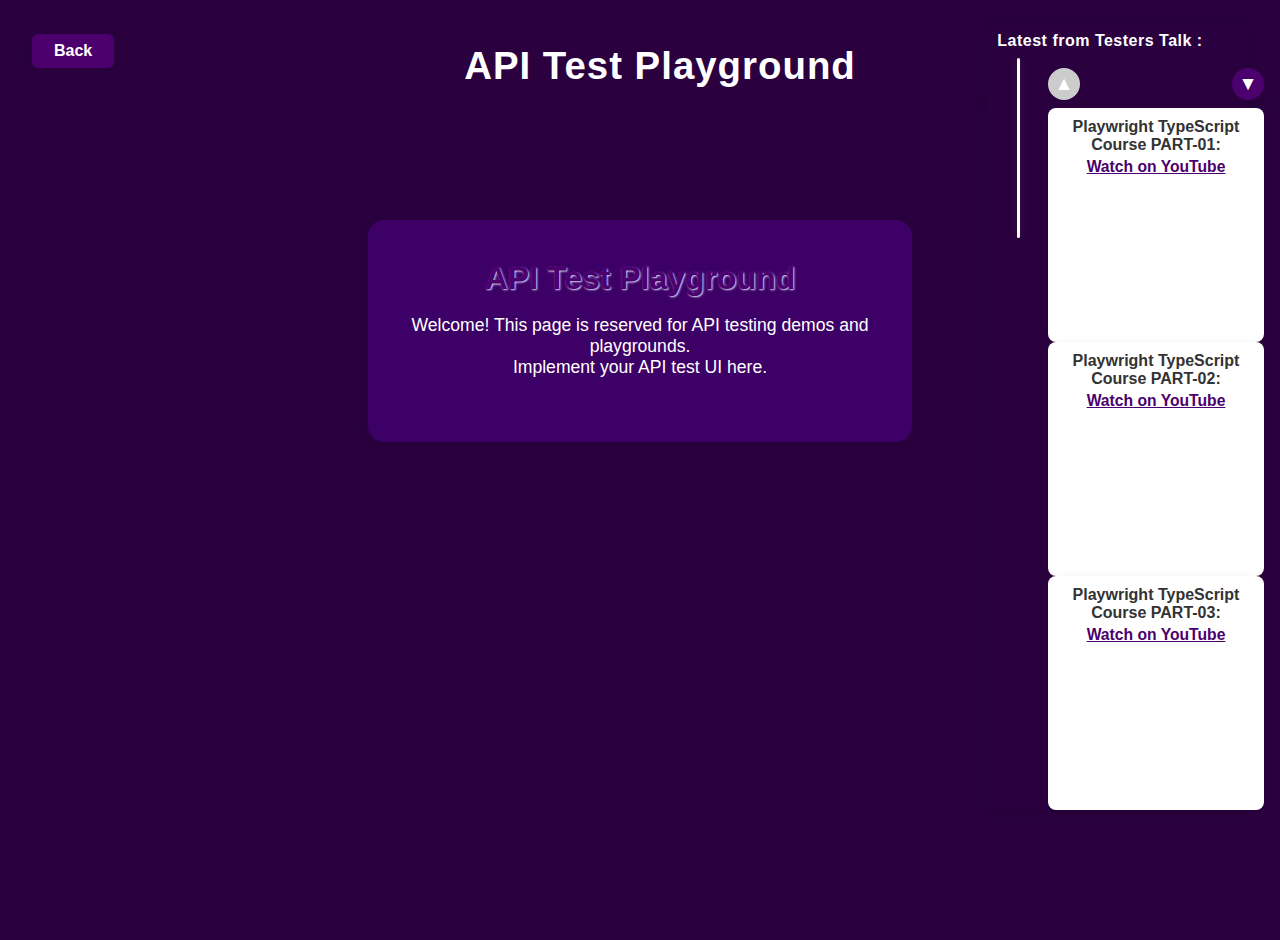
<file: API-Test-Playground.html>
<!DOCTYPE html>
<html lang="en">

<head>
    <meta charset="UTF-8" />
    <title>API Test Playground</title>
    <link rel="stylesheet" href="style.css" />
    <style>
        body {
            background: #2a003f;
            color: #fff;
            font-family: 'Segoe UI', Arial, sans-serif;
            min-height: 100vh;
            margin: 0;
            display: block;
            overflow-y: auto;
        }

        .api-playground-container {
            background: #3d0066;
            border-radius: 16px;
            padding: 40px 32px;
            box-shadow: 0 2px 12px rgba(0, 0, 0, 0.12);
            text-align: center;
            max-width: 480px;
            width: 100%;
            margin: 120px auto 0 auto;
        }

        .api-playground-title {
            font-size: 2em;
            margin-bottom: 18px;
            color: #4b006e;
            text-shadow: 1px 1px 2px #e0e0ff;
            font-weight: bold;
        }

        .api-playground-desc {
            font-size: 1.1em;
            margin-bottom: 24px;
            color: #fff;
        }

        .back-btn {
            position: absolute;
            top: 24px;
            left: 32px;
            background: #4b006e;
            color: #fff;
            border: none;
            border-radius: 6px;
            padding: 8px 22px;
            font-size: 1em;
            font-weight: bold;
            cursor: pointer;
            box-shadow: 0 2px 8px rgba(0, 0, 0, 0.08);
            transition: background 0.2s;
            z-index: 101;
        }

        .back-btn:hover {
            background: #32004a;
        }

        header {
            width: 100vw;
            position: static;
            top: 0;
            left: 0;
            text-align: center;
            background: #2a003f;
            z-index: 100;
            padding: 24px 0 12px 0;
            box-shadow: 0 2px 8px rgba(0, 0, 0, 0.08);
        }

        header h1 {
            color: #fff;
            font-size: 2.4em;
            margin: 0;
            font-weight: bold;
            letter-spacing: 1px;
        }

        .latest-section-wrapper {
            position: absolute;
            top: 24px;
            right: 32px;
            margin: 0;
            display: flex;
            flex-direction: column;
            align-items: flex-end;
            width: 260px;
            z-index: 101;
            background: #2a003f;
            border-radius: 12px;
            box-shadow: 0 2px 12px rgba(0, 0, 0, 0.10);
            padding: 0;
        }

        .latest-section-label-top {
            background: transparent;
            color: #fff;
            border-radius: 6px 6px 0 0;
            padding: 8px 18px;
            font-size: 1em;
            font-weight: bold;
            box-shadow: none;
            letter-spacing: 0.5px;
            text-align: center;
            width: 100%;
            margin-bottom: 0;
        }

        .latest-section-and-videos {
            display: flex;
            flex-direction: row;
            align-items: stretch;
            text-align: left;
            width: 100%;
            background: none;
        }

        .latest-label-divider-col {
            display: flex;
            flex-direction: column;
            align-items: center;
            justify-content: flex-start;
            height: 100%;
            min-width: 60px;
        }

        .latest-section {
            display: none;
        }

        .latest-divider {
            display: block;
            width: 3px;
            height: 180px;
            background: #fff;
            border-radius: 2px;
            margin: 0 auto;
            box-shadow: 0 0 8px rgba(255, 255, 255, 0.12);
        }

        .latest-videos-section {
            margin: 0;
            max-width: 240px;
            background: transparent;
            border-radius: 0;
            box-shadow: none;
            padding: 0;
            color: #fff;
            text-align: center;
            width: 100%;
        }

        .latest-videos-title {
            color: #4b006e;
            font-size: 1.1em;
            font-weight: bold;
            margin-bottom: 10px;
            letter-spacing: 0.5px;
            text-align: center;
        }

        .latest-videos-arrows {
            display: flex;
            flex-direction: row;
            justify-content: space-between;
            align-items: center;
            width: 100%;
            margin-bottom: 8px;
        }

        .latest-arrow-btn {
            background: #4b006e;
            color: #fff;
            border: none;
            border-radius: 50%;
            width: 32px;
            height: 32px;
            font-size: 1.2em;
            font-weight: bold;
            cursor: pointer;
            box-shadow: 0 2px 8px rgba(0, 0, 0, 0.08);
            transition: background 0.2s;
            display: flex;
            align-items: center;
            justify-content: center;
        }

        .latest-arrow-btn:disabled {
            background: #ccc;
            color: #fff;
            cursor: not-allowed;
        }

        .video-part {
            background: #fff;
            color: #222;
            border-radius: 8px;
            box-shadow: 0 2px 8px rgba(0, 0, 0, 0.08);
            padding: 10px 8px 12px 8px;
            min-width: 200px;
            max-width: 220px;
            display: flex;
            flex-direction: column;
            align-items: center;
        }

        .video-part span {
            color: #4b006e;
            font-weight: bold;
            margin-bottom: 4px;
        }

        .video-part a {
            color: #4b006e;
            font-size: 0.98em;
            margin-bottom: 6px;
            text-decoration: underline;
            font-weight: 600;
        }

        .video-part a:hover {
            color: #32004a;
        }

        .video-part iframe {
            border-radius: 6px;
            margin-top: 4px;
        }
    </style>
</head>

<body>
    <header>
        <button class="back-btn" onclick="window.location.href='index.html'">Back</button>
        <h1>API Test Playground</h1>
        <div class="latest-section-wrapper">
            <div class="latest-section-label-top">Latest from Testers Talk : </div>
            <div class="latest-section-and-videos">
                <div class="latest-label-divider-col">
                    <div class="latest-section">Latest from Testers Talk</div>
                    <div class="latest-divider"></div>
                </div>
                <div class="latest-videos-section">
                    <!-- <h3 class="latest-videos-title">Playwright TypeScript Full Course</h3> -->
                    <div class="latest-videos-arrows">
                        <button class="latest-arrow-btn" id="latestUpBtn" aria-label="Previous Video">&#9650;</button>
                        <button class="latest-arrow-btn" id="latestDownBtn" aria-label="Next Video">&#9660;</button>
                    </div>
                    <div class="latest-videos-list" id="latestVideosList">
                        <!-- Videos will be rendered here by JS -->
                    </div>
                </div>
            </div>
        </div>
    </header>
    <div class="api-playground-container">
        <div class="api-playground-title">API Test Playground</div>
        <div class="api-playground-desc">Welcome! This page is reserved for API testing demos and
            playgrounds.<br>Implement your API test UI here.</div>
    </div>

    <script>
        // Video data for Playwright TypeScript Full Course
        const latestVideos = [
            // Playwright TypeScript Full Course
            {
                part: 'Playwright TypeScript Course PART-01',
                link: 'https://youtu.be/788GvvcfwTY?feature=shared',
                embed: 'https://www.youtube.com/embed/788GvvcfwTY?autoplay=1&mute=1',
                title: 'Playwright TypeScript Full Course PART-01'
            },
            {
                part: 'Playwright TypeScript Course PART-02',
                link: 'https://youtu.be/YfRazDhi9Fw?feature=shared',
                embed: 'https://www.youtube.com/embed/YfRazDhi9Fw?autoplay=1&mute=1',
                title: 'Playwright TypeScript Full Course PART-02'
            },
            {
                part: 'Playwright TypeScript Course PART-03',
                link: 'https://youtu.be/iGQ-qTLEPLw?feature=shared',
                embed: 'https://www.youtube.com/embed/iGQ-qTLEPLw?autoplay=1&mute=1',
                title: 'Playwright TypeScript Full Course PART-03'
            },
            {
                part: 'Playwright TypeScript Course PART-04',
                link: 'https://youtu.be/D44k45N6S58?feature=shared',
                embed: 'https://www.youtube.com/embed/D44k45N6S58?autoplay=1&mute=1',
                title: 'Playwright TypeScript Full Course PART-04'
            },
            // Playwright JavaScript Full Course (3 parts)
            {
                part: 'Playwright JavaScript Course PART-01',
                link: 'https://youtu.be/2poXBtifpzA?feature=shared',
                embed: 'https://www.youtube.com/embed/2poXBtifpzA?autoplay=1&mute=1',
                title: 'Playwright JavaScript Full Course PART-01'
            },
            {
                part: 'Playwright JavaScript Course PART-02',
                link: 'https://youtu.be/lM-lqPun9P8?feature=shared',
                embed: 'https://www.youtube.com/embed/lM-lqPun9P8?autoplay=1&mute=1',
                title: 'Playwright JavaScript Full Course PART-02'
            },
            {
                part: 'Playwright JavaScript Course PART-03',
                link: 'https://youtu.be/Exx2M5Pz06g?feature=shared',
                embed: 'https://www.youtube.com/embed/Exx2M5Pz06g?autoplay=1&mute=1',
                title: 'Playwright JavaScript Full Course PART-03'
            },
            // Cypress Tutorial Full Course
            {
                part: 'Cypress Tutorial Full Course',
                link: 'https://youtu.be/oJV5whmzfZI?feature=shared',
                embed: 'https://www.youtube.com/embed/oJV5whmzfZI?autoplay=1&mute=1',
                title: 'Cypress Tutorial Full Course PART-01'
            },
            // JavaScript For Beginners
            {
                part: 'JavaScript For Beginners',
                link: 'https://youtu.be/ACUMZ3OkExQ?feature=shared',
                embed: 'https://www.youtube.com/embed/ACUMZ3OkExQ?autoplay=1&mute=1',
                title: 'JavaScript For Beginners PART-01'
            },
            // API Testing (Manual + Automation) Full Course (3 parts)
            {
                part: 'API Testing Course PART-01',
                link: 'https://youtu.be/QKBa8lt5Wfo?feature=shared',
                embed: 'https://www.youtube.com/embed/QKBa8lt5Wfo?autoplay=1&mute=1',
                title: 'API Testing (Manual + Automation) Full Course PART-01'
            },
            {
                part: 'API Testing Course PART-02',
                link: 'https://youtu.be/o9KJhGHl49M?feature=shared',
                embed: 'https://www.youtube.com/embed/o9KJhGHl49M?autoplay=1&mute=1',
                title: 'API Testing (Manual + Automation) Full Course PART-02'
            },
            {
                part: 'API Testing Course PART-03',
                link: 'https://youtu.be/kay86__5eTg?feature=shared',
                embed: 'https://www.youtube.com/embed/kay86__5eTg?autoplay=1&mute=1',
                title: 'API Testing (Manual + Automation) Full Course PART-03'
            }
        ];

        let latestStartIdx = 0;
        const latestVisibleCount = 3;
        let latestAutoScrollInterval;

        function renderLatestVideos() {
            const list = document.getElementById('latestVideosList');
            list.innerHTML = '';
            for (let i = latestStartIdx; i < Math.min(latestStartIdx + latestVisibleCount, latestVideos.length); i++) {
                const v = latestVideos[i];
                const div = document.createElement('div');
                div.className = 'video-part';
                div.innerHTML = `
      <span style="font-weight:600; color:#333;">${v.part}:</span>
      <a class="playlist-link" href="${v.link}" target="_blank">Watch on YouTube</a>
      <iframe width="220" height="124" src="${v.embed}" title="${v.title}" frameborder="0" allow="accelerometer; autoplay; clipboard-write; encrypted-media; gyroscope; picture-in-picture" allowfullscreen></iframe>
    `;
                list.appendChild(div);
            }
            document.getElementById('latestUpBtn').disabled = latestStartIdx === 0;
            document.getElementById('latestDownBtn').disabled = latestStartIdx + latestVisibleCount >= latestVideos.length;
        }

        function startLatestAutoScroll() {
            if (latestAutoScrollInterval) clearInterval(latestAutoScrollInterval);
            latestAutoScrollInterval = setInterval(() => {
                if (latestStartIdx + latestVisibleCount < latestVideos.length) {
                    latestStartIdx += latestVisibleCount;
                    if (latestStartIdx >= latestVideos.length) latestStartIdx = 0;
                } else {
                    latestStartIdx = 0;
                }
                renderLatestVideos();
            }, 15000);
        }

        document.addEventListener('DOMContentLoaded', function () {
            renderLatestVideos();
            document.getElementById('latestUpBtn').onclick = function () {
                if (latestStartIdx > 0) {
                    latestStartIdx--;
                    renderLatestVideos();
                }
            };
            document.getElementById('latestDownBtn').onclick = function () {
                if (latestStartIdx + latestVisibleCount < latestVideos.length) {
                    latestStartIdx++;
                    renderLatestVideos();
                }
            };
            startLatestAutoScroll();
        });
    </script>
</body>

</html>
</file>
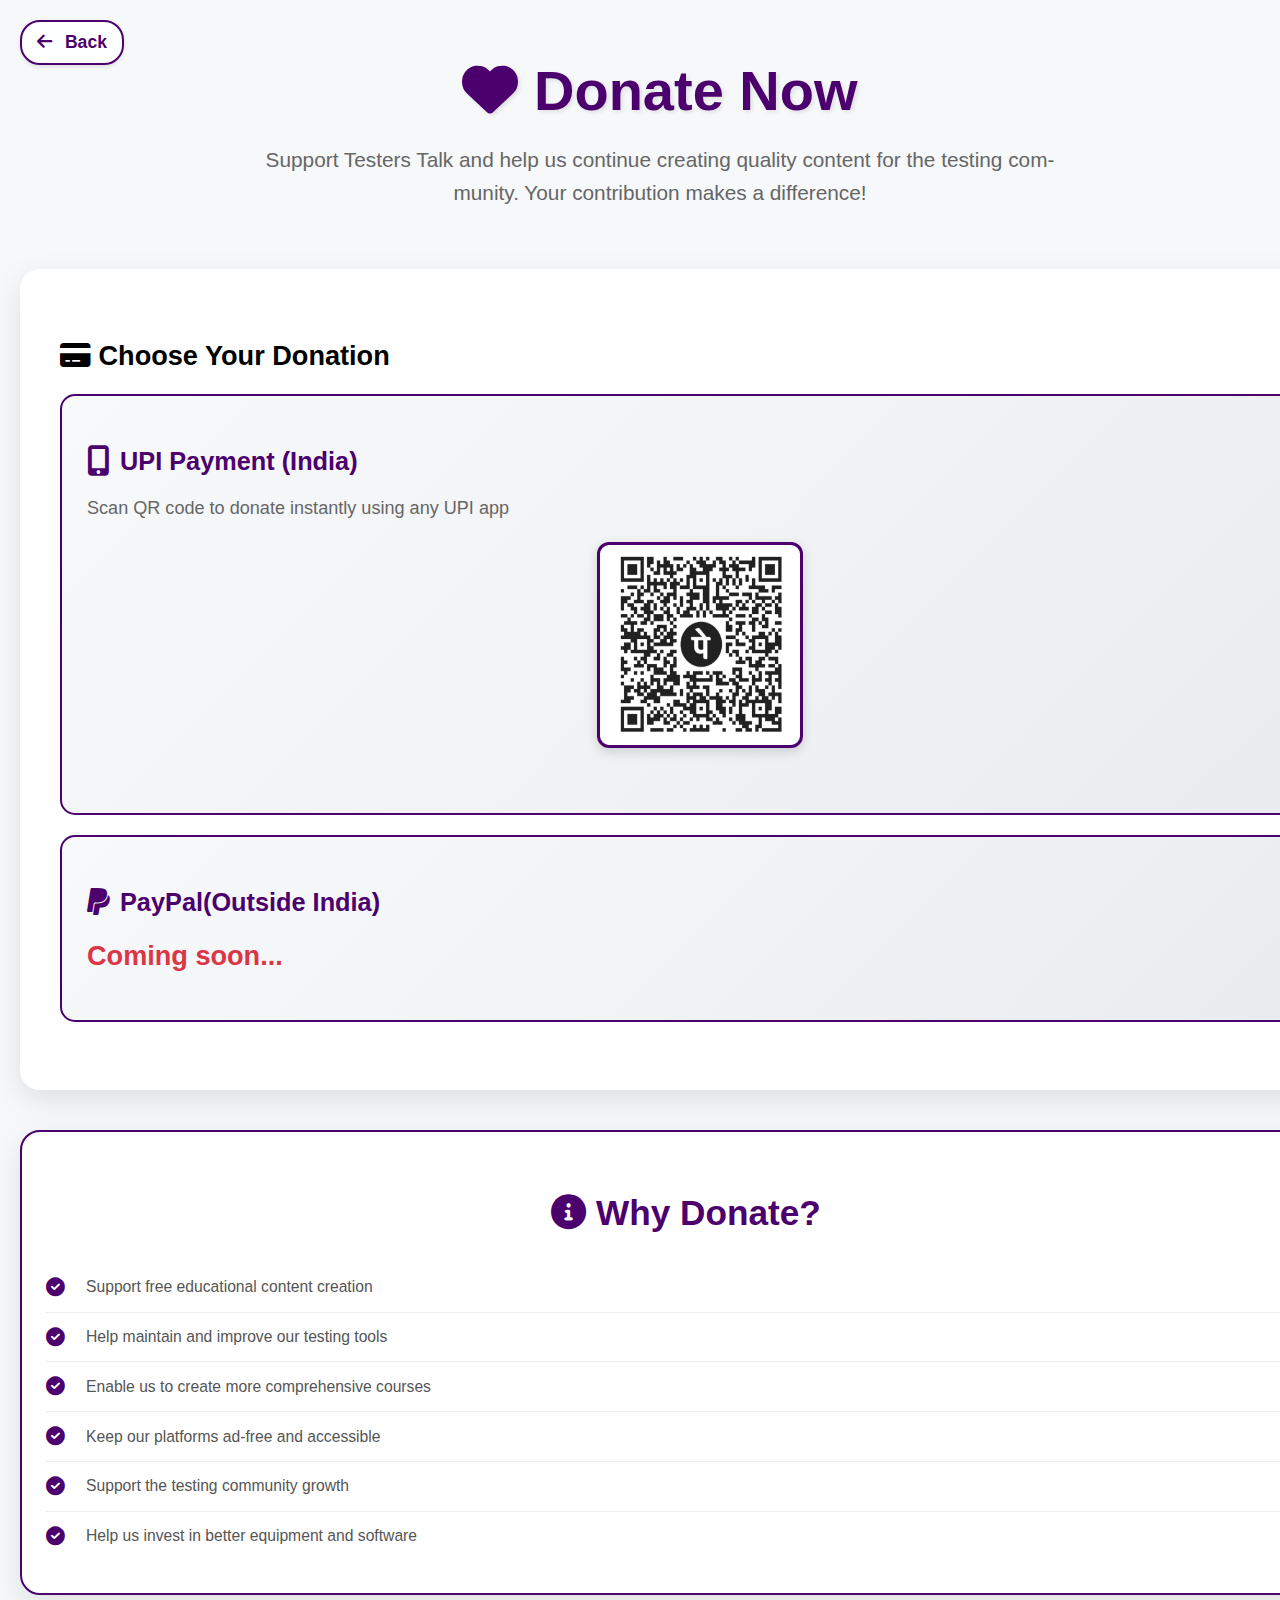
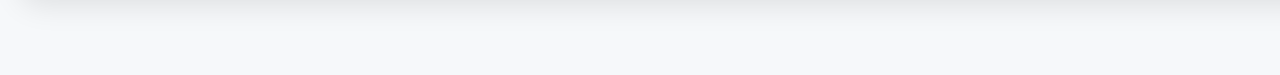
<file: Donate-Now.html>
<!DOCTYPE html>
<html lang="en">
<head>
    <meta charset="UTF-8">
    <meta name="viewport" content="width=device-width, initial-scale=1.0">
    <title>Donate Now - Testers Talk</title>
    <link rel="stylesheet" href="https://cdnjs.cloudflare.com/ajax/libs/font-awesome/6.0.0/css/all.min.css">
    <link rel="stylesheet" href="style.css">
    <style>
        body {
            background: #f6f8fa !important;
            background-image: none !important;
            min-width: 100vw !important;
            min-height: 100vh !important;
            width: 100vw !important;
            padding: 0 !important;
            margin: 0 !important;
            overflow-x: hidden !important;
            z-index: 0 !important;
        }

        /* Override any GitHub background styles */
        body:not(.login-bg) {
            background: #f6f8fa !important;
            background-image: none !important;
        }

        .donate-container {
            width: 100%;
            margin: 0 auto;
            padding: 20px;
            min-height: 100vh;
            display: flex;
            flex-direction: column;
            align-items: center;
            justify-content: center;
            position: relative;
        }

        .donate-header {
            text-align: center;
            margin-bottom: 60px;
        }

        .donate-header h1 {
            font-size: 3.5em;
            color: #4b006e;
            margin-bottom: 20px;
            font-weight: bold;
            text-shadow: 2px 2px 4px rgba(0,0,0,0.1);
        }

        .donate-header p {
            font-size: 1.3em;
            color: #666;
            max-width: 800px;
            margin: 0 auto;
            line-height: 1.6;
            text-align: center;
            word-wrap: break-word;
            hyphens: auto;
            padding: 0 20px;
        }

        .donate-content {
            display: flex;
            flex-direction: column;
            gap: 40px;
            width: 100%;
            margin-bottom: 60px;
        }

        .donate-methods {
            background: rgba(255, 255, 255, 0.95);
            padding: 48px 40px;
            border-radius: 20px;
            box-shadow: 0 10px 30px rgba(0,0,0,0.1);
            width: 100%;
            font-size: 1.13em;
        }

        .donate-info {
            background: rgba(255, 255, 255, 0.95);
            padding: 32px 24px;
            border-radius: 20px;
            box-shadow: 0 10px 30px rgba(0,0,0,0.1);
            border: 2px solid #4b006e;
            width: 100%;
        }

        .donate-info h2 {
            color: #4b006e;
            font-size: 2.2em;
            margin-bottom: 30px;
            text-align: center;
        }

        .donate-info ul {
            list-style: none;
            padding: 0;
            margin: 0;
            overflow-x: auto;
        }

        .donate-info li {
            padding: 15px 0;
            border-bottom: 1px solid #eee;
            font-size: 0.98em;
            color: #555;
            display: flex;
            align-items: center;
            white-space: nowrap;
        }

        .donate-info li:last-child {
            border-bottom: none;
        }

        .donate-info li i {
            color: #4b006e;
            margin-right: 15px;
            font-size: 1.2em;
            width: 25px;
        }

        .donation-option {
            background: linear-gradient(135deg, #f8f9fa 0%, #e9ecef 100%);
            border: 2px solid #4b006e;
            border-radius: 15px;
            padding: 25px;
            margin-bottom: 20px;
            transition: all 0.3s ease;
            cursor: pointer;
        }

        .donation-option:hover {
            transform: translateY(-5px);
            box-shadow: 0 15px 35px rgba(75, 0, 110, 0.2);
            border-color: #6a0dad;
        }

        .donation-option h3 {
            color: #4b006e;
            font-size: 1.4em;
            margin-bottom: 15px;
            display: flex;
            align-items: center;
        }

        .donation-option h3 i {
            margin-right: 10px;
            font-size: 1.2em;
        }

        .donation-option p {
            color: #666;
            margin-bottom: 15px;
            line-height: 1.5;
        }

        .donation-option .amount-options {
            display: flex;
            gap: 10px;
            flex-wrap: wrap;
            margin-bottom: 15px;
        }

        .amount-btn {
            background: #4b006e;
            color: white;
            border: none;
            padding: 8px 16px;
            border-radius: 20px;
            cursor: pointer;
            transition: all 0.3s ease;
            font-weight: 600;
        }

        .amount-btn:hover {
            background: #6a0dad;
            transform: scale(1.05);
        }

        .amount-btn.active {
            background: #6a0dad;
            box-shadow: 0 4px 15px rgba(75, 0, 110, 0.3);
        }

        .custom-amount {
            width: 100%;
            padding: 10px;
            border: 2px solid #4b006e;
            border-radius: 8px;
            font-size: 1em;
            margin-bottom: 15px;
        }

        .donate-btn {
            background: linear-gradient(135deg, #4b006e 0%, #6a0dad 100%);
            color: white;
            border: none;
            padding: 15px 30px;
            border-radius: 25px;
            font-size: 1.1em;
            font-weight: bold;
            cursor: pointer;
            transition: all 0.3s ease;
            width: 100%;
            text-transform: uppercase;
            letter-spacing: 1px;
        }

        .donate-btn:hover {
            transform: translateY(-2px);
            box-shadow: 0 10px 25px rgba(75, 0, 110, 0.3);
        }

        .back-link {
            position: absolute;
            top: 20px;
            left: 20px;
            z-index: 100;
        }

        .back-link a {
            color: #4b006e;
            text-decoration: none;
            font-size: 1.1em;
            font-weight: 600;
            transition: color 0.3s ease;
            background: rgba(255, 255, 255, 0.9);
            padding: 10px 15px;
            border-radius: 20px;
            border: 2px solid #4b006e;
            display: inline-block;
            box-shadow: 0 2px 4px rgba(0,0,0,0.1);
        }

        .back-link a:hover {
            color: #6a0dad;
            background: #4b006e;
            color: #f6f8fa;
            transform: translateY(-2px);
            box-shadow: 0 4px 8px rgba(75, 0, 110, 0.3);
        }

        .back-link a i {
            margin-right: 8px;
        }

        @media (max-width: 900px) {
            .donate-content {
                gap: 30px;
            }
            .donate-methods, .donate-info {
                padding: 24px 16px;
            }
            .donate-header p {
                font-size: 1.1em;
                max-width: 95vw;
                padding: 0 10px;
            }
        }

        .success-message {
            background: #d4edda;
            color: #155724;
            padding: 15px;
            border-radius: 8px;
            margin-bottom: 20px;
            border: 1px solid #c3e6cb;
            display: none;
        }

        .error-message {
            background: #f8d7da;
            color: #721c24;
            padding: 15px;
            border-radius: 8px;
            margin-bottom: 20px;
            border: 1px solid #f5c6cb;
            display: none;
        }

        /* UPI QR Code Styling */
        .upi-qr-section {
            margin: 20px 0;
            text-align: center;
        }

        .qr-container {
            display: inline-block;
            margin-bottom: 15px;
            border-radius: 12px;
            overflow: hidden;
            box-shadow: 0 4px 12px rgba(0,0,0,0.15);
            border: 3px solid #4b006e;
        }

        .upi-qr-code {
            width: 200px;
            height: 200px;
            display: block;
            border-radius: 12px;
            transition: all 0.3s ease;
        }

        .qr-container:hover .upi-qr-code {
            transform: scale(1.05);
            box-shadow: 0 6px 20px rgba(75, 0, 110, 0.3);
        }

        .upi-details {
            background: rgba(255, 255, 255, 0.9);
            padding: 15px;
            border-radius: 8px;
            margin: 15px 0;
            border: 1px solid #4b006e;
        }

        .upi-details p {
            margin: 8px 0;
            color: #333;
            font-size: 1em;
        }

        .upi-details strong {
            color: #4b006e;
        }

        /* Mobile responsive for UPI */
        @media (max-width: 768px) {
            .upi-qr-code {
                width: 150px;
                height: 150px;
            }
            
            .qr-overlay i {
                font-size: 1.5em;
            }
            
            .qr-overlay span {
                font-size: 0.9em;
            }
        }
    </style>
</head>
<body>
    <div class="donate-container">
        <div class="donate-header">
            <h1><i class="fas fa-heart"></i> Donate Now</h1>
            <p>Support Testers Talk and help us continue creating quality content for the testing community. Your contribution makes a difference!</p>
        </div>

        <div class="donate-content">
            <div class="donate-methods">
                <h2><i class="fas fa-credit-card"></i> Choose Your Donation</h2>
                
                <div class="donation-option">
                    <h3><i class="fas fa-mobile-alt"></i> UPI Payment (India)</h3>
                    <p>Scan QR code to donate instantly using any UPI app</p>
                    <div class="upi-qr-section">
                        <div class="qr-container">
                            <img src="UPI.jpg" alt="UPI QR Code" class="upi-qr-code" id="upiQRCode">
                        </div>
                    </div>
                </div>

                <div class="donation-option">
                    <h3><i class="fab fa-paypal"></i> PayPal(Outside India)</h3>
                                         <h2 style="color: #dc3545;">Coming soon...</h2>
                    <!-- <p>Quick and secure donation through PayPal</p> -->
                   
                    <!-- <input type="number" class="custom-amount" placeholder="Or enter custom amount" min="1" step="1">
                    <button class="donate-btn" onclick="donatePayPal()">
                        <i class="fab fa-paypal"></i> Donate with PayPal
                    </button> -->
                </div>
            </div>

            <div class="donate-info">
                <h2><i class="fas fa-info-circle"></i> Why Donate?</h2>
                <ul>
                    <li><i class="fas fa-check-circle"></i> Support free educational content creation</li>
                    <li><i class="fas fa-check-circle"></i> Help maintain and improve our testing tools</li>
                    <li><i class="fas fa-check-circle"></i> Enable us to create more comprehensive courses</li>
                    <li><i class="fas fa-check-circle"></i> Keep our platforms ad-free and accessible</li>
                    <li><i class="fas fa-check-circle"></i> Support the testing community growth</li>
                    <li><i class="fas fa-check-circle"></i> Help us invest in better equipment and software</li>
                </ul>
            </div>
        </div>

        <div class="back-link">
            <a href="index.html"><i class="fas fa-arrow-left"></i> Back</a>
        </div>
    </div>

    <script>
        // Handle amount button clicks
        document.querySelectorAll('.amount-btn').forEach(btn => {
            btn.addEventListener('click', function() {
                // Remove active class from all buttons in the same donation option
                const donationOption = this.closest('.donation-option');
                donationOption.querySelectorAll('.amount-btn').forEach(b => b.classList.remove('active'));
                
                // Add active class to clicked button
                this.classList.add('active');
                
                // Set the custom amount input value
                const customAmount = donationOption.querySelector('.custom-amount');
                customAmount.value = this.dataset.amount;
            });
        });

        // Handle custom amount input
        document.querySelectorAll('.custom-amount').forEach(input => {
            input.addEventListener('input', function() {
                // Remove active class from amount buttons when custom amount is entered
                const donationOption = this.closest('.donation-option');
                donationOption.querySelectorAll('.amount-btn').forEach(btn => btn.classList.remove('active'));
            });
        });

        function donatePayPal() {
            const amount = getSelectedAmount();
            if (!amount) {
                alert('Please select or enter an amount');
                return;
            }
            
            // In a real implementation, this would redirect to PayPal
            alert(`Thank you for your $${amount} donation! Redirecting to PayPal...`);
            // window.open(`https://www.paypal.com/donate/?hosted_button_id=YOUR_BUTTON_ID&amount=${amount}`, '_blank');
        }



        function getSelectedAmount() {
            const activeBtn = document.querySelector('.amount-btn.active');
            if (activeBtn) {
                return activeBtn.dataset.amount;
            }
            
            const customAmounts = document.querySelectorAll('.custom-amount');
            for (let input of customAmounts) {
                if (input.value && input.value > 0) {
                    return input.value;
                }
            }
            
            return null;
        }

        // Add some interactive effects
        document.querySelectorAll('.donation-option').forEach(option => {
            option.addEventListener('mouseenter', function() {
                this.style.transform = 'translateY(-5px)';
            });
            
            option.addEventListener('mouseleave', function() {
                this.style.transform = 'translateY(0)';
            });
        });


    </script>
</body>
</html>
</file>
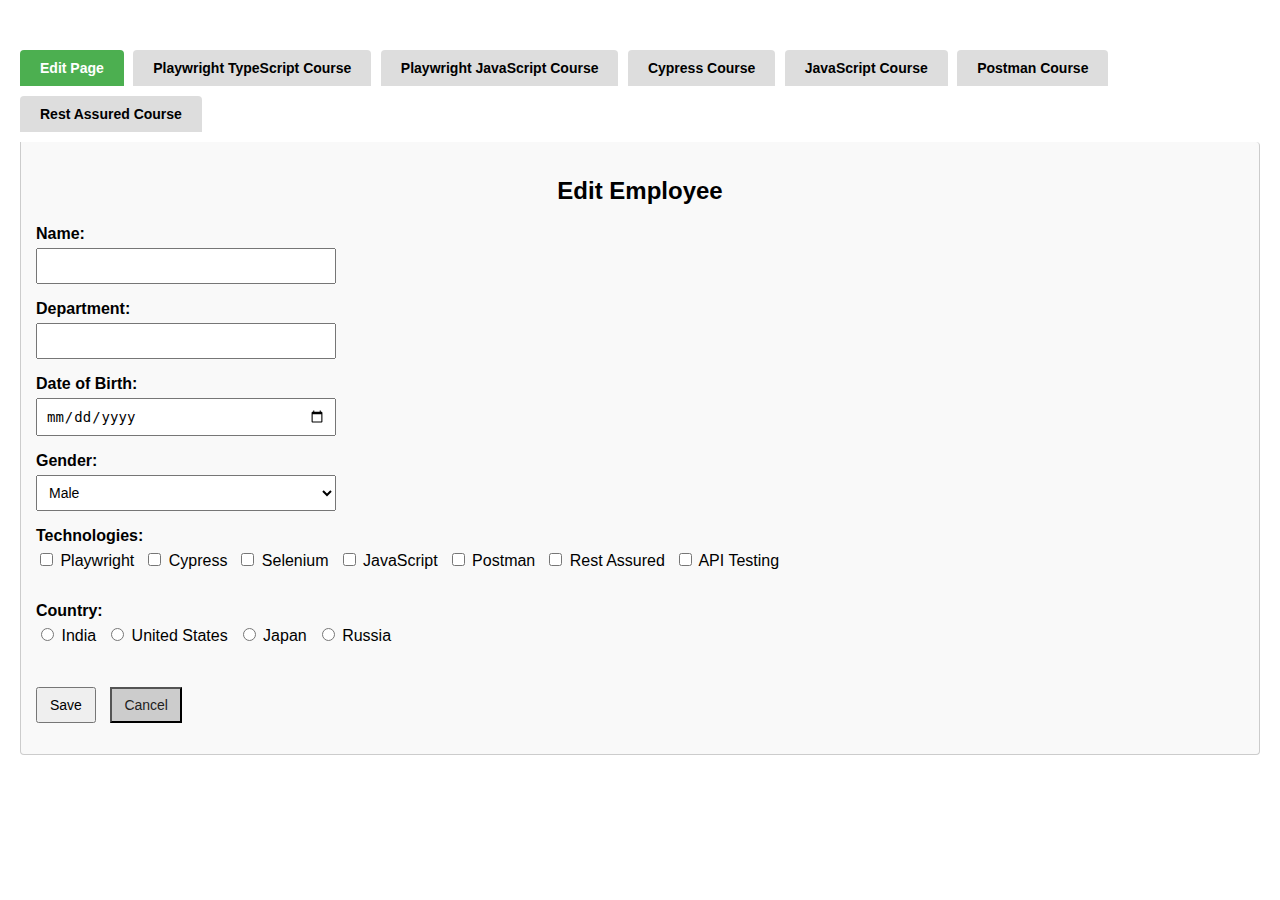
<file: edit.html>
<!DOCTYPE html>
<html lang="en">

<head>
    <meta charset="UTF-8" />
    <title>Edit Employee</title>
    <link rel="stylesheet" href="style.css" />
    <style>
        .logout-link {
            position: fixed;
            top: 18px;
            right: 32px;
            z-index: 100;
            font-weight: 600;
            color: #fff;
            background: #002171;
            padding: 8px 18px;
            border-radius: 5px;
            text-decoration: none;
            transition: background 0.2s;
            box-shadow: 0 2px 6px rgba(0, 0, 0, 0.07);
        }

        .logout-link:hover {
            background: #0d47a1;
            color: #fff;
        }
    </style>
</head>

<body>
    <a href="#" class="logout-link" id="logoutLink">Logout</a>
    <div id="appDiv">
        <div class="tab-container">
            <div class="tab-buttons">
                <button class="tab-button active">Edit Page</button>
                <button class="tab-button">Playwright TypeScript Course</button>
                <button class="tab-button">Playwright JavaScript Course</button>
                <button class="tab-button">Cypress Course</button>
                <button class="tab-button">JavaScript Course</button>
                <button class="tab-button">Postman Course</button>
                <button class="tab-button">Rest Assured Course</button>
            </div>
            <div class="tab-content active" id="editEmployeeDetails">
                <h2 class="highlighted-header" style="text-align:center;">Edit Employee</h2>
                <div class="two-column-container">
                    <div class="column left-column">
                        <div class="form-group">
                            <label for="editName" class="mandatory">Name:</label>
                            <input type="text" id="editName" />
                        </div>
                        <div class="form-group">
                            <label for="editDept" class="mandatory">Department:</label>
                            <input type="text" id="editDept" />
                        </div>
                        <div class="form-group">
                            <label for="editDob" class="mandatory">Date of Birth:</label>
                            <input type="date" id="editDob" />
                        </div>
                        <div class="form-group">
                            <label for="editGender" class="mandatory">Gender:</label>
                            <select id="editGender">
                                <option value="Male">Male</option>
                                <option value="Female">Female</option>
                            </select>
                        </div>
                        <div class="form-group">
                            <label class="mandatory">Technologies:</label>
                            <div class="checkbox-group" id="editTechGroup">
                                <label><input type="checkbox" value="Playwright" class="editTechCheck" />
                                    Playwright</label>
                                <label><input type="checkbox" value="Cypress" class="editTechCheck" /> Cypress</label>
                                <label><input type="checkbox" value="Selenium" class="editTechCheck" /> Selenium</label>
                                <label><input type="checkbox" value="JavaScript" class="editTechCheck" />
                                    JavaScript</label>
                                <label><input type="checkbox" value="Postman" class="editTechCheck" /> Postman</label>
                                <label><input type="checkbox" value="Rest Assured" class="editTechCheck" /> Rest
                                    Assured</label>
                                <label><input type="checkbox" value="API Testing" class="editTechCheck" /> API
                                    Testing</label>
                            </div>
                        </div>
                        <div class="form-group">
                            <label class="mandatory">Country:</label>
                            <div class="radio-group" id="editCountryGroup">
                                <label><input type="radio" name="editCountry" value="India" /> India</label>
                                <label><input type="radio" name="editCountry" value="United States" /> United
                                    States</label>
                                <label><input type="radio" name="editCountry" value="Japan" /> Japan</label>
                                <label><input type="radio" name="editCountry" value="Russia" /> Russia</label>
                            </div>
                        </div>
                    </div>
                    <div class="column right-column">
                        <!-- You can add additional fields or leave this blank for now -->
                    </div>
                </div>
                <div class="button-container">
                    <button id="saveEditBtn">Save</button>
                    <button id="cancelBtn" style="margin-left:10px; background:#ccc; color:#222;">Cancel</button>
                </div>
                <div id="editMsg" style="margin-top:16px; text-align:center;"></div>
            </div>
            <div class="tab-content" id="PlaywrightTypeScriptCourse">
                <h2>Playwright TypeScript Full Course Content</h2>

                <p>
                    📺 <a href="https://youtube.com/playlist?list=PLUeDIlio4THEXmQxNvKmdDxAVloGTHXMr&feature=shared"
                        target="_blank" rel="noopener noreferrer">
                        Watch Full Playlist on YouTube
                    </a>
                </p>

                <div class="youtube-playlist">
                    <iframe width="100%" height="400"
                        src="https://www.youtube.com/embed/videoseries?list=PLUeDIlio4THEXmQxNvKmdDxAVloGTHXMr"
                        title="Playlist 5" frameborder="0"
                        allow="accelerometer; autoplay; clipboard-write; encrypted-media; gyroscope; picture-in-picture"
                        allowfullscreen>
                    </iframe>
                </div>

                <h3>1. Getting Started with Playwright TypeScript</h3>
                <ul>
                    <li>&nbsp;&nbsp;&nbsp;1.1 What is Playwright and Advantages, Limitations</li>
                    <li>&nbsp;&nbsp;&nbsp;1.2 Playwright Architecture</li>
                    <li>&nbsp;&nbsp;&nbsp;1.3 Playwright Vs Cypress Vs Selenium WebDriver</li>
                    <li>&nbsp;&nbsp;&nbsp;1.4 Software Requirement</li>
                    <li>&nbsp;&nbsp;&nbsp;1.5 Download & Install NodeJS & VS Code</li>
                    <li>&nbsp;&nbsp;&nbsp;1.6 Install Playwright using VS Code</li>
                    <li>&nbsp;&nbsp;&nbsp;1.7 Default Playwright Folder Structure</li>
                    <li>&nbsp;&nbsp;&nbsp;1.8 Playwright Test Explorer - Run Tests, Debug Tests, Filters</li>
                    <li>&nbsp;&nbsp;&nbsp;1.9 Setup Playwright Test Automation using Command Prompt</li>
                    <li>&nbsp;&nbsp;&nbsp;1.10 Record Test in VS Code</li>
                    <li>&nbsp;&nbsp;&nbsp;1.11 Generate HTML Test Report</li>
                    <li>&nbsp;&nbsp;&nbsp;1.12 Run Test on Google Chrome, Microsoft Edge & Firefox Browsers</li>
                    <li>&nbsp;&nbsp;&nbsp;1.13 Generate Readable Playwright HTML Test Report</li>
                    <li>&nbsp;&nbsp;&nbsp;1.14 Commonly used Terminologies</li>
                    <li>&nbsp;&nbsp;&nbsp;1.15 First Playwright Automation Test</li>
                    <li>&nbsp;&nbsp;&nbsp;1.16 Pick Locator in VS Code</li>
                    <li>&nbsp;&nbsp;&nbsp;1.17 Record at Cursor</li>
                    <li>&nbsp;&nbsp;&nbsp;1.18 Run Specific Spec File</li>
                    <li>&nbsp;&nbsp;&nbsp;1.19 Run Test in Headless mode</li>
                    <li>&nbsp;&nbsp;&nbsp;1.20 Run Test in Headed mode</li>
                    <li>&nbsp;&nbsp;&nbsp;1.21 Run Test on Different Browsers using CMD</li>
                    <li>&nbsp;&nbsp;&nbsp;1.22 Codegen – Record and Play Test</li>
                </ul>

                <h3>2. Locators, Assertions, Hooks, Annotations & Actions</h3>
                <ul>
                    <li>&nbsp;&nbsp;&nbsp;2.1 Screenshots</li>
                    <li>&nbsp;&nbsp;&nbsp;2.2 Add Screenshots to HTML Report when Test failed</li>
                    <li>&nbsp;&nbsp;&nbsp;2.3 Locators</li>
                    <li>&nbsp;&nbsp;&nbsp;2.4 Hooks</li>
                    <li>&nbsp;&nbsp;&nbsp;2.5 Handling Dropdown List</li>
                    <li>&nbsp;&nbsp;&nbsp;2.6 IFrames, Drag & Drop</li>
                    <li>&nbsp;&nbsp;&nbsp;2.7 Mouse Actions</li>
                    <li>&nbsp;&nbsp;&nbsp;2.8 Keyboard Actions</li>
                    <li>&nbsp;&nbsp;&nbsp;2.9 Date Picker</li>
                    <li>&nbsp;&nbsp;&nbsp;2.10 Assertions - Hard & Soft Assertions</li>
                    <li>&nbsp;&nbsp;&nbsp;2.11 Watch mode</li>
                    <li>&nbsp;&nbsp;&nbsp;2.12 Playwright UI</li>
                    <li>&nbsp;&nbsp;&nbsp;2.13 Trace Viewer - Test Traces, Actions metadata, Console, Log, Network</li>
                </ul>

                <h3>3. Retry, Repeat, Tags, Visual Testing</h3>
                <ul>
                    <li>&nbsp;&nbsp;&nbsp;3.1 Annotations – Skip Test, Only</li>
                    <li>&nbsp;&nbsp;&nbsp;3.2 Grouping Tests</li>
                    <li>&nbsp;&nbsp;&nbsp;3.3 Tag Test</li>
                    <li>&nbsp;&nbsp;&nbsp;3.4 Repeat</li>
                    <li>&nbsp;&nbsp;&nbsp;3.5 Retry</li>
                    <li>&nbsp;&nbsp;&nbsp;3.6 Parametrize Tests</li>
                    <li>&nbsp;&nbsp;&nbsp;3.7 Visual Comparison - Visual Testing</li>
                    <li>&nbsp;&nbsp;&nbsp;3.8 Timeouts</li>
                </ul>

                <h3>4. Rerun Failed Tests, Browser Context, Popups, Alerts etc.</h3>
                <ul>
                    <li>&nbsp;&nbsp;&nbsp;4.1 tsconfig.json file</li>
                    <li>&nbsp;&nbsp;&nbsp;4.2 Browser Context – Open multiple browser sessions/tabs/pages</li>
                    <li>&nbsp;&nbsp;&nbsp;4.3 Rerun only failed Tests</li>
                    <li>&nbsp;&nbsp;&nbsp;4.4 Popups/Alerts/Dialogues</li>
                    <li>&nbsp;&nbsp;&nbsp;4.5 Generate Multiple Test Reports</li>
                    <li>&nbsp;&nbsp;&nbsp;4.6 Video Recording</li>
                    <li>&nbsp;&nbsp;&nbsp;4.7 Parallelism/Parallel Test Execution</li>
                    <li>&nbsp;&nbsp;&nbsp;4.8 Allure Report with Playwright</li>
                    <li>&nbsp;&nbsp;&nbsp;4.9 textContent(), innerText(), getAttribute()</li>
                    <li>&nbsp;&nbsp;&nbsp;4.10 Iterate through all the matching elements</li>
                    <li>&nbsp;&nbsp;&nbsp;4.11 Checkbox, Radio Buttons</li>
                </ul>

                <h3>5. Page Object Model, Video, Environments, Data Driven Testing</h3>
                <ul>
                    <li>&nbsp;&nbsp;&nbsp;5.1 Env File</li>
                    <li>&nbsp;&nbsp;&nbsp;5.2 Data Driven Testing Using JSON File</li>
                    <li>&nbsp;&nbsp;&nbsp;5.3 Data Driven Testing Using CSV File</li>
                    <li>&nbsp;&nbsp;&nbsp;5.4 Data Driven Testing Using EXCEL File</li>
                    <li>&nbsp;&nbsp;&nbsp;5.5 Page Object Model</li>
                    <li>&nbsp;&nbsp;&nbsp;5.6 Run Only Changed Spec Files</li>
                    <li>&nbsp;&nbsp;&nbsp;5.7 Full Screen Browser & Set ViewPort Size</li>
                    <li>&nbsp;&nbsp;&nbsp;5.8 Fixture - Implementing Global Hooks</li>
                    <li>&nbsp;&nbsp;&nbsp;5.9 Optimizing POM Tests using Fixture</li>
                    <li>&nbsp;&nbsp;&nbsp;5.10 Run Tests on Multiple Environments – QA, STAGE, DEV, PROD etc.</li>
                    <li>&nbsp;&nbsp;&nbsp;5.11 Global Setup & TearDown - Authentication - Saving Login State</li>
                </ul>

                <h3>6. API Automation - API Mocking + GET, POST, PUT, PATCH & DELETE</h3>
                <ul>
                    <li>&nbsp;&nbsp;&nbsp;6.1 POST API Request using Static JSON Object</li>
                    <li>&nbsp;&nbsp;&nbsp;6.2 POST API Request using Dynamic JSON Object</li>
                    <li>&nbsp;&nbsp;&nbsp;6.3 POST API Request using TypeSafety Approach</li>
                    <li>&nbsp;&nbsp;&nbsp;6.4 GET API Request</li>
                    <li>&nbsp;&nbsp;&nbsp;6.5 Query Parameter</li>
                    <li>&nbsp;&nbsp;&nbsp;6.6 PUT API Request</li>
                    <li>&nbsp;&nbsp;&nbsp;6.7 PATCH API Request</li>
                    <li>&nbsp;&nbsp;&nbsp;6.8 DELETE API Request</li>
                    <li>&nbsp;&nbsp;&nbsp;6.9 Mock API Requests</li>
                    <li>&nbsp;&nbsp;&nbsp;6.10 Mock API Response</li>
                    <li>&nbsp;&nbsp;&nbsp;6.11 Mocking with HAR files - Recording, Modifying & Replaying</li>
                </ul>

                <h3>7. Playwright with CI CD Tools (Jenkins, Azure DevOps Pipeline & GitHub Actions)</h3>

                <ul>
                    <li>&nbsp;&nbsp;&nbsp;
                        7.1 How to Integrate Playwright with Jenkins + GitHub
                        <ul>
                            <li>&nbsp;&nbsp;&nbsp;&nbsp;&nbsp;&nbsp;- How to Create a GitHub Repository & Push Code?
                            </li>
                            <li>&nbsp;&nbsp;&nbsp;&nbsp;&nbsp;&nbsp;- Generate PAT (Personal Access Token) for GitHub?
                            </li>
                            <li>&nbsp;&nbsp;&nbsp;&nbsp;&nbsp;&nbsp;- How to Download & Setup Jenkins?</li>
                            <li>&nbsp;&nbsp;&nbsp;&nbsp;&nbsp;&nbsp;Install Plugins:
                                <ul>
                                    <li>&nbsp;&nbsp;&nbsp;&nbsp;&nbsp;&nbsp;&nbsp;&nbsp;&nbsp;- NodeJS Plugin</li>
                                    <li>&nbsp;&nbsp;&nbsp;&nbsp;&nbsp;&nbsp;&nbsp;&nbsp;&nbsp;- Git Plugin</li>
                                    <li>&nbsp;&nbsp;&nbsp;&nbsp;&nbsp;&nbsp;&nbsp;&nbsp;&nbsp;- JUnit Plugin</li>
                                    <li>&nbsp;&nbsp;&nbsp;&nbsp;&nbsp;&nbsp;&nbsp;&nbsp;&nbsp;- Allure Plugin</li>
                                </ul>
                            </li>
                            <li>&nbsp;&nbsp;&nbsp;&nbsp;&nbsp;&nbsp;- How to Add GitHub PAT token in Jenkins?</li>
                            <li>&nbsp;&nbsp;&nbsp;&nbsp;&nbsp;&nbsp;- How to Create Jenkins Job & Run Playwright Tests?
                            </li>
                            <li>&nbsp;&nbsp;&nbsp;&nbsp;&nbsp;&nbsp;- How to Publish Junit Test Results in Jenkins?</li>
                            <li>&nbsp;&nbsp;&nbsp;&nbsp;&nbsp;&nbsp;- How to Publish Allure Report in Jenkins?</li>
                        </ul>
                    </li>

                    <li>&nbsp;&nbsp;&nbsp;
                        7.2 How to Integrate Playwright with Azure DevOps Pipeline
                        <ul>
                            <li>&nbsp;&nbsp;&nbsp;&nbsp;&nbsp;&nbsp;- Download & Install GIT - <a
                                    href="https://git-scm.com/downloads"
                                    target="_blank">https://git-scm.com/downloads</a></li>
                            <li>&nbsp;&nbsp;&nbsp;&nbsp;&nbsp;&nbsp;- How to Install Azure Repos extension in VS Code
                            </li>
                            <li>&nbsp;&nbsp;&nbsp;&nbsp;&nbsp;&nbsp;- How to Create a New Repository in Azure DevOps?
                            </li>
                            <li>&nbsp;&nbsp;&nbsp;&nbsp;&nbsp;&nbsp;- How to Push Source Code from VS Code to Azure
                                DevOps?</li>
                            <li>&nbsp;&nbsp;&nbsp;&nbsp;&nbsp;&nbsp;- How to Create a .yml (YAML) file?</li>
                            <li>&nbsp;&nbsp;&nbsp;&nbsp;&nbsp;&nbsp;- How to Create Azure DevOps Pipeline?</li>
                            <li>&nbsp;&nbsp;&nbsp;&nbsp;&nbsp;&nbsp;- How to Run Playwright Tests using ADO pipeline?
                            </li>
                            <li>&nbsp;&nbsp;&nbsp;&nbsp;&nbsp;&nbsp;- How to Publish JUnit Test Results in ADO?</li>
                            <li>&nbsp;&nbsp;&nbsp;&nbsp;&nbsp;&nbsp;- How to Attach “playwright-report” in ADO as
                                Artifacts?</li>
                            <li>&nbsp;&nbsp;&nbsp;&nbsp;&nbsp;&nbsp;- How to Update Test Case Status Automatically in
                                Test Plan
                                (Pipeline + Local)?</li>
                        </ul>
                    </li>

                    <li>&nbsp;&nbsp;&nbsp;
                        7.3 Integrate Playwright with GitHub Actions:
                        <ul>
                            <li>&nbsp;&nbsp;&nbsp;&nbsp;&nbsp;&nbsp;- How to Create a .yml (YAML) File?</li>
                            <li>&nbsp;&nbsp;&nbsp;&nbsp;&nbsp;&nbsp;- How to Run Playwright Tests using GitHub Actions?
                            </li>
                            <li>&nbsp;&nbsp;&nbsp;&nbsp;&nbsp;&nbsp;&nbsp;&nbsp;&nbsp;- Workflow - Auto Trigger</li>
                            <li>&nbsp;&nbsp;&nbsp;&nbsp;&nbsp;&nbsp;&nbsp;&nbsp;&nbsp;- Workflow - Manual Trigger</li>
                            <li>&nbsp;&nbsp;&nbsp;&nbsp;&nbsp;&nbsp;- How to Attach “playwright-report“ as Artifacts
                            </li>
                        </ul>
                    </li>
                </ul>
            </div>
            <div class="tab-content" id="PlaywrightJavaScriptCourse">
                <h2>Playwright JavaScript Full Course Content</h2>

                <p>
                    📺 <a href="https://youtube.com/playlist?list=PLUeDIlio4THEgPRVJRqZRS8uw8hhVNQCM&feature=shared"
                        target="_blank" rel="noopener noreferrer">
                        Watch Full Playlist on YouTube
                    </a>
                </p>

                <div class="youtube-playlist">
                    <iframe width="100%" height="400"
                        src="https://www.youtube.com/embed/videoseries?list=PLUeDIlio4THEgPRVJRqZRS8uw8hhVNQCM"
                        title="Playlist 4" frameborder="0"
                        allow="accelerometer; autoplay; clipboard-write; encrypted-media; gyroscope; picture-in-picture"
                        allowfullscreen>
                    </iframe>
                </div>

                <h3>1. Getting Started with Playwright</h3>
                <ul>
                    <li>&nbsp;&nbsp;&nbsp;1.1 What is Playwright and Advantages, Limitations</li>
                    <li>&nbsp;&nbsp;&nbsp;1.2 Playwright Architecture</li>
                    <li>&nbsp;&nbsp;&nbsp;1.3 Playwright Vs Cypress</li>
                    <li>&nbsp;&nbsp;&nbsp;1.4 Playwright Vs Selenium WebDriver</li>
                    <li>&nbsp;&nbsp;&nbsp;1.5 Software Requirement</li>
                    <li>&nbsp;&nbsp;&nbsp;1.6 Install Nodejs & VS Code</li>
                    <li>&nbsp;&nbsp;&nbsp;1.7 Install Playwright in VS Code</li>
                    <li>&nbsp;&nbsp;&nbsp;1.8 Folder Structure</li>
                    <li>&nbsp;&nbsp;&nbsp;1.9 Test Explorer</li>
                    <li>&nbsp;&nbsp;&nbsp;1.10 Run Test</li>
                    <li>&nbsp;&nbsp;&nbsp;1.11 Run Test on Google Chrome & Microsoft Edge Browsers</li>
                    <li>&nbsp;&nbsp;&nbsp;1.12 Record Test in VS Code</li>
                    <li>&nbsp;&nbsp;&nbsp;1.13 Generate HTML Test Report</li>
                    <li>&nbsp;&nbsp;&nbsp;1.14 Record at Cursor</li>
                    <li>&nbsp;&nbsp;&nbsp;1.15 Commonly used Terminologies</li>
                    <li>&nbsp;&nbsp;&nbsp;1.16 First Playwright Automation Test</li>
                    <li>&nbsp;&nbsp;&nbsp;1.17 Pick Locator in VS Code</li>
                    <li>&nbsp;&nbsp;&nbsp;1.18 Install Playwright from Command Prompt</li>
                    <li>&nbsp;&nbsp;&nbsp;1.19 Run Test in Headless mode</li>
                    <li>&nbsp;&nbsp;&nbsp;1.20 Run Test in UI mode</li>
                    <li>&nbsp;&nbsp;&nbsp;1.21 Run Specific Spec File</li>
                    <li>&nbsp;&nbsp;&nbsp;1.22 Run Test on Different Browsers</li>
                    <li>&nbsp;&nbsp;&nbsp;1.23 Codegen – Record and Play Test</li>
                </ul>

                <h3>2. Locators, Assertions, Hooks, Annotations & Actions</h3>
                <ul>
                    <li>&nbsp;&nbsp;&nbsp;2.1 Locators</li>
                    <li>&nbsp;&nbsp;&nbsp;2.2 Screenshots</li>
                    <li>&nbsp;&nbsp;&nbsp;2.3 Hooks</li>
                    <li>&nbsp;&nbsp;&nbsp;2.4 Add Screenshots to HTML Report when Test failed</li>
                    <li>&nbsp;&nbsp;&nbsp;2.5 Dropdown List, IFrames & Date Picker</li>
                    <li>&nbsp;&nbsp;&nbsp;2.6 Mouse Clicks, Keyboard Actions, Drag & Drop</li>
                    <li>&nbsp;&nbsp;&nbsp;2.7 Assertions - Hard & Soft Assertions</li>
                    <li>&nbsp;&nbsp;&nbsp;2.8 Watch mode</li>
                    <li>&nbsp;&nbsp;&nbsp;2.9 Test Traces, Actions metadata, Console, Log, Network</li>
                </ul>

                <h3>3. Retry, Repeat, Visual Testing & Parallelism</h3>
                <ul>
                    <li>&nbsp;&nbsp;&nbsp;3.1 Annotations – Skip Test, Only</li>
                    <li>&nbsp;&nbsp;&nbsp;3.2 Grouping Tests</li>
                    <li>&nbsp;&nbsp;&nbsp;3.3 Tag Test</li>
                    <li>&nbsp;&nbsp;&nbsp;3.4 Repeat</li>
                    <li>&nbsp;&nbsp;&nbsp;3.5 Retry</li>
                    <li>&nbsp;&nbsp;&nbsp;3.6 Parallelism/Parallel Test Execution</li>
                    <li>&nbsp;&nbsp;&nbsp;3.7 Parametrize Tests</li>
                    <li>&nbsp;&nbsp;&nbsp;3.8 Visual Comparison - Visual Testing</li>
                </ul>

                <h3>4. Page Object Model, Video, Environments, Data Driven Testing</h3>
                <ul>
                    <li>&nbsp;&nbsp;&nbsp;4.1 Env File</li>
                    <li>&nbsp;&nbsp;&nbsp;4.2 Data Driven Testing</li>
                    <li>&nbsp;&nbsp;&nbsp;4.3 Run Tests on Multiple Environments – QA, STAGE, PROD etc.</li>
                    <li>&nbsp;&nbsp;&nbsp;4.4 Page Object Model</li>
                    <li>&nbsp;&nbsp;&nbsp;4.5 Video Recording</li>
                    <li>&nbsp;&nbsp;&nbsp;4.6 Full Screen Browser</li>
                </ul>

                <h3>5. Playwright - API Testing</h3>
                <ul>
                    <li>&nbsp;&nbsp;&nbsp;5.1 Post API Request using static API request body</li>
                    <li>&nbsp;&nbsp;&nbsp;5.2 Post API Request using static JSON file</li>
                    <li>&nbsp;&nbsp;&nbsp;5.3 Post API Request using dynamic API request body</li>
                    <li>&nbsp;&nbsp;&nbsp;5.4 Post API Request using dynamic JSON file</li>
                    <li>&nbsp;&nbsp;&nbsp;5.5 GET API Request</li>
                    <li>&nbsp;&nbsp;&nbsp;5.6 Query Parameter</li>
                    <li>&nbsp;&nbsp;&nbsp;5.7 PUT API Request</li>
                    <li>&nbsp;&nbsp;&nbsp;5.8 PATCH API Request</li>
                    <li>&nbsp;&nbsp;&nbsp;5.9 DELETE API Request</li>
                    <li>&nbsp;&nbsp;&nbsp;5.10 Allure Report with Playwright</li>
                </ul>

                <h3>6. Azure DevOps Pipeline</h3>
                <ul>
                    <li>&nbsp;&nbsp;&nbsp;6.1 Repository Creation</li>
                    <li>&nbsp;&nbsp;&nbsp;6.2 Push Repository to Azure DevOps</li>
                    <li>&nbsp;&nbsp;&nbsp;6.3 Create Pipeline</li>
                    <li>&nbsp;&nbsp;&nbsp;6.4 Run Pipeline</li>
                    <li>&nbsp;&nbsp;&nbsp;6.5 Publish Results in ADO</li>
                </ul>

                <h3>7. Rerun Failed Tests, Browser Context, Popup’s, Alerts etc.</h3>
                <ul>
                    <li>&nbsp;&nbsp;&nbsp;7.1 Browser Context – Open multiple browser sessions</li>
                    <li>&nbsp;&nbsp;&nbsp;7.2 Run Test in already Opened Browser</li>
                    <li>&nbsp;&nbsp;&nbsp;7.3 Rerun All Failed Tests at 1 Shot</li>
                    <li>&nbsp;&nbsp;&nbsp;7.4 Tags</li>
                    <li>&nbsp;&nbsp;&nbsp;7.5 Popups/Alerts/Dialogues</li>
                    <li>&nbsp;&nbsp;&nbsp;7.6 Playwright Multiple Test Reports</li>
                    <li>&nbsp;&nbsp;&nbsp;7.7 Upload File</li>
                    <li>&nbsp;&nbsp;&nbsp;7.8 Download File</li>
                </ul>
            </div>
            <div class="tab-content" id="CypressCourse">
                <h2>Cypress Full Course Content</h2>

                <p>
                    📺 <a href="https://youtube.com/playlist?list=PLUeDIlio4THEbdE2jWyBBxkWqjk4JmHHq&feature=shared"
                        target="_blank" rel="noopener noreferrer">
                        Watch Full Playlist on YouTube
                    </a>
                </p>

                <div class="youtube-playlist">
                    <iframe width="100%" height="400"
                        src="https://www.youtube.com/embed/videoseries?list=PLUeDIlio4THEbdE2jWyBBxkWqjk4JmHHq"
                        title="Playlist 3" frameborder="0"
                        allow="accelerometer; autoplay; clipboard-write; encrypted-media; gyroscope; picture-in-picture"
                        allowfullscreen>
                    </iframe>
                </div>

                <h3>1. Getting Started with Cypress Testing</h3>
                <ul>
                    <li>&nbsp;&nbsp;&nbsp;1.1 What is Cypress and Advantages, Limitations</li>
                    <li>&nbsp;&nbsp;&nbsp;1.2 Cypress Vs Selenium</li>
                    <li>&nbsp;&nbsp;&nbsp;1.3 Software Requirement</li>
                    <li>&nbsp;&nbsp;&nbsp;1.4 Setup Cypress Automation Framework</li>
                    <li>&nbsp;&nbsp;&nbsp;1.5 Folder Structure</li>
                    <li>&nbsp;&nbsp;&nbsp;1.6 Scaffold Examples</li>
                    <li>&nbsp;&nbsp;&nbsp;1.7 Test Runner</li>
                    <li>&nbsp;&nbsp;&nbsp;1.8 Cypress Studio – Record Test</li>
                    <li>&nbsp;&nbsp;&nbsp;1.9 Create First Cypress Automation Test</li>
                    <li>&nbsp;&nbsp;&nbsp;1.10 Logs</li>
                    <li>&nbsp;&nbsp;&nbsp;1.11 Run Test on Different Browsers</li>
                    <li>&nbsp;&nbsp;&nbsp;1.12 Run Test in Headless Mode</li>
                    <li>&nbsp;&nbsp;&nbsp;1.13 How to Stop Auto Rerun Test</li>
                </ul>

                <h3>2. Selectors, XPath, Assertion</h3>
                <ul>
                    <li>&nbsp;&nbsp;&nbsp;2.1 Disable Fetch and XHR logs</li>
                    <li>&nbsp;&nbsp;&nbsp;2.2 Intellisense Code Completion</li>
                    <li>&nbsp;&nbsp;&nbsp;2.3 Assertion</li>
                    <li>&nbsp;&nbsp;&nbsp;2.4 Selectors</li>
                    <li>&nbsp;&nbsp;&nbsp;2.5 XPath</li>
                    <li>&nbsp;&nbsp;&nbsp;2.6 Run Test from Visual Studio Code (VS Code)</li>
                    <li>&nbsp;&nbsp;&nbsp;2.7 Dropdown and IFrames</li>
                    <li>&nbsp;&nbsp;&nbsp;2.8 Scrolling Up/Down</li>
                </ul>

                <h3>3. Hooks, Retry, Repeat, Report Generation</h3>
                <ul>
                    <li>&nbsp;&nbsp;&nbsp;3.1 Hooks</li>
                    <li>&nbsp;&nbsp;&nbsp;3.2 Skip Test</li>
                    <li>&nbsp;&nbsp;&nbsp;3.3 Repeat and Retry</li>
                    <li>&nbsp;&nbsp;&nbsp;3.4 Report Generation</li>
                    <li>&nbsp;&nbsp;&nbsp;3.5 Run Multiple JS file test</li>
                    <li>&nbsp;&nbsp;&nbsp;3.6 Group Tests</li>
                </ul>

                <h3>4. Data Driven Testing, POM</h3>
                <ul>
                    <li>&nbsp;&nbsp;&nbsp;4.1 Data Driven Testing</li>
                    <li>&nbsp;&nbsp;&nbsp;4.2 Page Object Model</li>
                </ul>

                <h3>5. Jenkins Integration with Cypress</h3>
            </div>
            <div class="tab-content" id="JavaScriptCourse">
                <h2>JavaScript Full Course Content</h2>

                <p>
                    📺 <a href="https://youtube.com/playlist?list=PLUeDIlio4THFLrS29tJnP9yz-QKhn4mdB&feature=shared"
                        target="_blank" rel="noopener noreferrer">
                        Watch Full Playlist on YouTube
                    </a>
                </p>

                <div class="youtube-playlist">
                    <iframe width="100%" height="400"
                        src="https://www.youtube.com/embed/videoseries?list=PLUeDIlio4THFLrS29tJnP9yz-QKhn4mdB"
                        title="Playlist 2" frameborder="0"
                        allow="accelerometer; autoplay; clipboard-write; encrypted-media; gyroscope; picture-in-picture"
                        allowfullscreen>
                    </iframe>
                </div>

                <h3>1. Getting Started with JavaScript</h3>
                <ul>
                    <li>&nbsp;&nbsp;&nbsp;1.1 What is Java Script?</li>
                    <li>&nbsp;&nbsp;&nbsp;1.2 JavaScript Vs HTML Vs CSS</li>
                    <li>&nbsp;&nbsp;&nbsp;1.3 Node JS installation</li>
                    <li>&nbsp;&nbsp;&nbsp;1.4 Visual Studio Code installation</li>
                    <li>&nbsp;&nbsp;&nbsp;1.5 JavaScript Example with Chrome, Edge & Firefox Browsers</li>
                    <li>&nbsp;&nbsp;&nbsp;1.6 Variables</li>
                    <li>&nbsp;&nbsp;&nbsp;&nbsp;&nbsp;&nbsp;1.6.1 What is Variable? Syntax & Example</li>
                    <li>&nbsp;&nbsp;&nbsp;&nbsp;&nbsp;&nbsp;1.6.2 Reserved keywords</li>
                    <li>&nbsp;&nbsp;&nbsp;&nbsp;&nbsp;&nbsp;1.6.3 Variable Mutability</li>
                    <li>&nbsp;&nbsp;&nbsp;1.7 String</li>
                    <li>&nbsp;&nbsp;&nbsp;&nbsp;&nbsp;&nbsp;1.7.1 What is String? Syntax & Example</li>
                    <li>&nbsp;&nbsp;&nbsp;&nbsp;&nbsp;&nbsp;1.7.2 Properties and Methods</li>
                    <li>&nbsp;&nbsp;&nbsp;1.8 Number</li>
                    <li>&nbsp;&nbsp;&nbsp;&nbsp;&nbsp;&nbsp;1.8.1 What is Number? Syntax & Example</li>
                    <li>&nbsp;&nbsp;&nbsp;1.9 Boolean</li>
                    <li>&nbsp;&nbsp;&nbsp;&nbsp;&nbsp;&nbsp;1.9.1 What is Boolean? Syntax & Example</li>
                </ul>

                <h3>2. Objects and Arrays</h3>
                <ul>
                    <li>&nbsp;&nbsp;&nbsp;2.1 What are Objects & its syntax and example?</li>
                    <li>&nbsp;&nbsp;&nbsp;2.2 Create, Access, Update & Delete Object properties</li>
                    <li>&nbsp;&nbsp;&nbsp;2.3 What are Arrays & its syntax and example?</li>
                    <li>&nbsp;&nbsp;&nbsp;2.4 Create, Access, Update & Delete elements</li>
                    <li>&nbsp;&nbsp;&nbsp;2.5 Comments</li>
                    <li>&nbsp;&nbsp;&nbsp;2.6 Readability - Prettier</li>
                    <li>&nbsp;&nbsp;&nbsp;2.7 Regular Expressions Basics</li>
                </ul>

                <h3>3. Operators & Control Statements</h3>
                <ul>
                    <li>&nbsp;&nbsp;&nbsp;3.1 Arithmetic Operators</li>
                    <li>&nbsp;&nbsp;&nbsp;3.2 Increment & Decrement</li>
                    <li>&nbsp;&nbsp;&nbsp;3.3 Logical Operators</li>
                    <li>&nbsp;&nbsp;&nbsp;3.4 Conditional Statements – if, if else, if else if</li>
                    <li>&nbsp;&nbsp;&nbsp;3.5 One Line if statement</li>
                    <li>&nbsp;&nbsp;&nbsp;3.6 Ternary Operator</li>
                    <li>&nbsp;&nbsp;&nbsp;3.7 Switch</li>
                    <li>&nbsp;&nbsp;&nbsp;3.8 typeof Operator</li>
                </ul>

                <h3>4. Iterating with Loops, Set & Map</h3>
                <ul>
                    <li>&nbsp;&nbsp;&nbsp;4.1 for loop (Sequential)</li>
                    <li>&nbsp;&nbsp;&nbsp;4.2 for loop (Enumerative)</li>
                    <li>&nbsp;&nbsp;&nbsp;4.3 while loop & do while loop</li>
                    <li>&nbsp;&nbsp;&nbsp;4.4 Set</li>
                    <li>&nbsp;&nbsp;&nbsp;&nbsp;&nbsp;&nbsp;4.4.1 What is Set? Its syntax and Example</li>
                    <li>&nbsp;&nbsp;&nbsp;4.5 Map</li>
                    <li>&nbsp;&nbsp;&nbsp;&nbsp;&nbsp;&nbsp;4.5.1 What is Map? Its syntax and Example</li>
                </ul>

                <h3>5. Functions, Classes, Constructor</h3>
                <ul>
                    <li>&nbsp;&nbsp;&nbsp;5.1 What is Function and why? With an Example</li>
                    <li>&nbsp;&nbsp;&nbsp;5.2 Functions with an Arguments</li>
                    <li>&nbsp;&nbsp;&nbsp;5.3 Variable length arguments</li>
                    <li>&nbsp;&nbsp;&nbsp;5.4 Object, References & Function</li>
                    <li>&nbsp;&nbsp;&nbsp;5.5 Classes</li>
                    <li>&nbsp;&nbsp;&nbsp;5.6 Constructors</li>
                    <li>&nbsp;&nbsp;&nbsp;5.7 Inheritance</li>
                </ul>
            </div>
            <div class="tab-content" id="PostmanCourse">
                <h2>Postman Full Course Content</h2>

                <p>
                    📺 <a href="https://youtube.com/playlist?list=PLUeDIlio4THGcgNP3_Ocb_I_l4ITai5QT&feature=shared"
                        target="_blank" rel="noopener noreferrer">
                        Watch Full Playlist on YouTube
                    </a>
                </p>

                <div class="youtube-playlist">
                    <iframe width="100%" height="400"
                        src="https://www.youtube.com/embed/videoseries?list=PLUeDIlio4THGcgNP3_Ocb_I_l4ITai5QT"
                        title="Playlist 1" frameborder="0"
                        allow="accelerometer; autoplay; clipboard-write; encrypted-media; gyroscope; picture-in-picture"
                        allowfullscreen>
                    </iframe>
                </div>

                <h3>Chapter-01</h3>
                <ul>
                    <li>&nbsp;&nbsp;&nbsp;1.1 What is Postman?</li>
                    <li>&nbsp;&nbsp;&nbsp;1.2 What is API & its types?</li>
                    <li>&nbsp;&nbsp;&nbsp;1.3 What are Web Services? & It’s types</li>
                    <li>&nbsp;&nbsp;&nbsp;1.4 How to Install Postman?</li>
                    <li>&nbsp;&nbsp;&nbsp;1.5 What are the other software's required?</li>
                    <li>&nbsp;&nbsp;&nbsp;1.6 Create Collections & Folders</li>
                    <li>&nbsp;&nbsp;&nbsp;1.7 How to Create First Request in Postman?</li>
                    <li>&nbsp;&nbsp;&nbsp;1.8 Create GET, POST, PUT & DELETE Requests</li>
                </ul>

                <h3>Chapter-02</h3>
                <ul>
                    <li>&nbsp;&nbsp;&nbsp;2.1 Negative Scenarios</li>
                    <li>&nbsp;&nbsp;&nbsp;2.2 How to declare & use Environment Variables?</li>
                    <li>&nbsp;&nbsp;&nbsp;2.3 How to save response in variable?</li>
                    <li>&nbsp;&nbsp;&nbsp;2.4 Postman Console - Debugging</li>
                    <li>&nbsp;&nbsp;&nbsp;2.5 Create automatic API tests?</li>
                    <li>&nbsp;&nbsp;&nbsp;2.6 Assertions:</li>
                    <li>&nbsp;&nbsp;&nbsp;&nbsp;&nbsp;&nbsp;2.6.1 Status code</li>
                    <li>&nbsp;&nbsp;&nbsp;&nbsp;&nbsp;&nbsp;2.6.2 Response body contains</li>
                    <li>&nbsp;&nbsp;&nbsp;&nbsp;&nbsp;&nbsp;2.6.3 Response header</li>
                    <li>&nbsp;&nbsp;&nbsp;&nbsp;&nbsp;&nbsp;2.6.4 Response time</li>
                </ul>

                <h3>Chapter-03</h3>
                <ul>
                    <li>&nbsp;&nbsp;&nbsp;3.1 Advanced Assertions</li>
                    <li>&nbsp;&nbsp;&nbsp;&nbsp;&nbsp;&nbsp;3.1.1 JSON Assertion</li>
                    <li>&nbsp;&nbsp;&nbsp;&nbsp;&nbsp;&nbsp;3.1.2 Nested JSON Assertion</li>
                    <li>&nbsp;&nbsp;&nbsp;3.2 Curl Command</li>
                    <li>&nbsp;&nbsp;&nbsp;3.3 How to execute Collection?</li>
                    <li>&nbsp;&nbsp;&nbsp;3.4 How to execute folder?</li>
                    <li>&nbsp;&nbsp;&nbsp;3.5 Exclude tests script from execution</li>
                    <li>&nbsp;&nbsp;&nbsp;3.6 How to Export Collection?</li>
                </ul>

                <h3>Chapter-04</h3>
                <ul>
                    <li>&nbsp;&nbsp;&nbsp;4.1 How to install Newman?</li>
                    <li>&nbsp;&nbsp;&nbsp;4.2 How to execute Postman collections?</li>
                    <li>&nbsp;&nbsp;&nbsp;4.3 How to generate standard HTML report?</li>
                    <li>&nbsp;&nbsp;&nbsp;4.4 How to generate advanced HTML report?</li>
                </ul>

                <h3>Chapter-05</h3>
                <ul>
                    <li>&nbsp;&nbsp;&nbsp;5.1 How to Create PATCH API Request?</li>
                    <li>&nbsp;&nbsp;&nbsp;&nbsp;&nbsp;&nbsp;5.1.1 Interview Question - Difference between PUT & PATCH?
                    </li>
                    <li>&nbsp;&nbsp;&nbsp;&nbsp;&nbsp;&nbsp;5.1.2 Interview Question - Difference between POST & PATCH?
                    </li>
                    <li>&nbsp;&nbsp;&nbsp;5.2 Interview Question - Difference between PUT & POST?</li>
                    <li>&nbsp;&nbsp;&nbsp;5.3 How to Verify JSON Schema?</li>
                </ul>


                <h3>Chapter-06, 07</h3>
                <ul>
                    <li>&nbsp;&nbsp;&nbsp;6.1 Data Driven Testing using JSON file?</li>
                    <li>&nbsp;&nbsp;&nbsp;7.1 Data Driven Testing using CSV file?</li>
                </ul>

                <h3>Chapter-08</h3>
                <ul>
                    <li>&nbsp;&nbsp;&nbsp;8.1 How to install Jenkins?</li>
                    <li>&nbsp;&nbsp;&nbsp;8.2 How to run Postman collections from Jenkins?</li>
                    <li>&nbsp;&nbsp;&nbsp;8.3 How to Set CRON pattern?</li>
                    <li>&nbsp;&nbsp;&nbsp;8.4 How to generate Newman advanced HTML in Jenkins?</li>
                </ul>

                <h3>Chapter-09</h3>
                <ul>
                    <li>&nbsp;&nbsp;&nbsp;9.1 How to Upload File in Postman API Testing?</li>
                </ul>

                <h3>Chapter-10</h3>
                <ul>
                    <li>&nbsp;&nbsp;&nbsp;10.1 How to Set Cookies Postman?</li>
                    <li>&nbsp;&nbsp;&nbsp;10.2 How to Get Cookies Postman?</li>
                    <li>&nbsp;&nbsp;&nbsp;10.3 How to Delete Cookies Postman?</li>
                </ul>

                <h3>Chapter-11</h3>
                <ul>
                    <li>&nbsp;&nbsp;&nbsp;11.1 Basic Authentication in Postman API Testing?</li>
                </ul>

                <h3>Chapter-12</h3>
                <ul>
                    <li>&nbsp;&nbsp;&nbsp;12.1 Local Variable in Postman?</li>
                    <li>&nbsp;&nbsp;&nbsp;12.2 Environment Variable in Postman?</li>
                    <li>&nbsp;&nbsp;&nbsp;12.3 Global Variable in Postman?</li>
                </ul>

                <h3>Chapter-13</h3>
                <ul>
                    <li>&nbsp;&nbsp;&nbsp;13.1 Integrate Postman with GitHub & Jenkins</li>
                </ul>
            </div>
            <div class="tab-content" id="RestAssuredCourse">
                <h2>RestAssured Full Course Content</h2>

                <p>
                    📺 <a href="https://youtube.com/playlist?list=PLUeDIlio4THGL7lQXQwxsV9re_i0U2b0Q&feature=shared"
                        target="_blank" rel="noopener noreferrer">
                        Watch Full Playlist on YouTube
                    </a>
                </p>

                <!-- Embedded YouTube Playlist -->
                <div class="youtube-playlist">
                    <iframe width="100%" height="400"
                        src="https://www.youtube.com/embed/videoseries?list=PLUeDIlio4THGL7lQXQwxsV9re_i0U2b0Q"
                        title="RestAssured Full Course Playlist" frameborder="0"
                        allow="accelerometer; autoplay; clipboard-write; encrypted-media; gyroscope; picture-in-picture"
                        allowfullscreen>
                    </iframe>
                </div>

                <h3>Chapter-01</h3>
                <ul>
                    <li>&nbsp;&nbsp;&nbsp;1.1 What is REST-ASSURED? Why? Advantages & Disadvantages?</li>
                    <li>&nbsp;&nbsp;&nbsp;1.2 What is API Testing? Advantages of API Testing?</li>
                    <li>&nbsp;&nbsp;&nbsp;1.3 What are the software's required?</li>
                    <li>&nbsp;&nbsp;&nbsp;1.4 Pre-Condition?</li>
                    <li>&nbsp;&nbsp;&nbsp;1.5 Sample Rest Assured API Request</li>
                    <li>&nbsp;&nbsp;&nbsp;1.6 How to install Eclipse IDE & TestNG Framework?</li>
                    <li>&nbsp;&nbsp;&nbsp;1.7 How to Create a Maven Project?</li>
                    <li>&nbsp;&nbsp;&nbsp;1.8 Create a First GET API Request & Validate Status Code, Status line,
                        Response Header
                        & Response body</li>
                    <li>&nbsp;&nbsp;&nbsp;1.9 How to Log API request and response details? Log if validation fails?</li>
                    <li>&nbsp;&nbsp;&nbsp;1.10 Create a POST API request & Validate status code, Status Line & Response
                        Headers
                    </li>
                    <li>&nbsp;&nbsp;&nbsp;1.11 API Response - JSON Object key-values & Nested JSON object key-values
                        using
                        Assertions</li>
                    <li>&nbsp;&nbsp;&nbsp;1.12 How to create API Chaining? How to pass parameters</li>
                </ul>

                <h3>Chapter-02</h3>
                <ul>
                    <li>&nbsp;&nbsp;&nbsp;2.1 Create a POST API Request using file?</li>
                    <li>&nbsp;&nbsp;&nbsp;2.2 Validate status code, API response, Validate complex JSON response using
                        JSONPath
                        Expressions</li>
                    <li>&nbsp;&nbsp;&nbsp;2.3 Create a GET API Request & Validate response</li>
                    <li>&nbsp;&nbsp;&nbsp;2.4 How to pass parameters?</li>
                    <li>&nbsp;&nbsp;&nbsp;2.5 How to Create API Chaining?</li>
                </ul>

                <h3>Chapter-03</h3>
                <ul>
                    <li>&nbsp;&nbsp;&nbsp;3.1 What is Serialization & De-Serialization in API Testing?</li>
                    <li>&nbsp;&nbsp;&nbsp;3.2 Create a POST API Request using POJO’s?</li>
                    <li>&nbsp;&nbsp;&nbsp;3.3 Validate API Response</li>
                    <li>&nbsp;&nbsp;&nbsp;3.4 Create a GET API Request</li>
                    <li>&nbsp;&nbsp;&nbsp;3.5 Validate API Response</li>
                    <li>&nbsp;&nbsp;&nbsp;3.6 JSON Schema validation?</li>
                </ul>

                <h3>Chapter-04</h3>
                <ul>
                    <li>&nbsp;&nbsp;&nbsp;4.1 JSON Web Token (JWT)</li>
                    <li>&nbsp;&nbsp;&nbsp;4.2 Create a PUT API Request?</li>
                    <li>&nbsp;&nbsp;&nbsp;4.3 Verify status code & API response body</li>
                    <li>&nbsp;&nbsp;&nbsp;4.4 Create a PATCH API Request?</li>
                    <li>&nbsp;&nbsp;&nbsp;4.5 Verify status code & API response body</li>
                </ul>

                <h3>Chapter-05</h3>
                <ul>
                    <li>&nbsp;&nbsp;&nbsp;5.1 Create a DELETE API Request?</li>
                    <li>&nbsp;&nbsp;&nbsp;5.2 Validate API response</li>
                    <li>&nbsp;&nbsp;&nbsp;5.3 How to create TestNG suite file?</li>
                    <li>&nbsp;&nbsp;&nbsp;5.4 How to Run project as a Maven Test?</li>
                    <li>&nbsp;&nbsp;&nbsp;5.5 How to multiple TestNG suite files?</li>
                    <li>&nbsp;&nbsp;&nbsp;5.6 How to Execute API tests from command prompt?</li>
                </ul>

                <h3>Chapter-06</h3>
                <ul>
                    <li>&nbsp;&nbsp;&nbsp;6.1 How to Configure Log4j for creating logs?</li>
                    <li>&nbsp;&nbsp;&nbsp;6.2 How to Generate log4j file?</li>
                    <li>&nbsp;&nbsp;&nbsp;6.3 How to write API request/response to the log4j file?</li>
                </ul>

                <h3>Chapter-07</h3>
                <ul>
                    <li>&nbsp;&nbsp;&nbsp;7.1 How to Configure Allure Report?</li>
                    <li>&nbsp;&nbsp;&nbsp;7.2 How to Generate Allure Report?</li>
                </ul>

                <h3>Chapter-08, 09, 10</h3>
                <ul>
                    <li>&nbsp;&nbsp;&nbsp;8.1 Data Driven Testing using JSON file?</li>
                    <li>&nbsp;&nbsp;&nbsp;9.1 Data Driven Testing using Excel file?</li>
                    <li>&nbsp;&nbsp;&nbsp;10.1 Data Driven Testing using CSV file?</li>
                </ul>

                <h3>Chapter-11</h3>
                <ul>
                    <li>&nbsp;&nbsp;&nbsp;11.1 How to install Jenkins?</li>
                    <li>&nbsp;&nbsp;&nbsp;11.2 How to create Jenkins job? </li>
                    <li>&nbsp;&nbsp;&nbsp;11.3 How to schedule Jenkins job using CRON pattern?</li>
                    <li>&nbsp;&nbsp;&nbsp;11.4 How to generate Allure html report in Jenkins?</li>
                </ul>

                <h3>Chapter-12, 13, 14</h3>
                <ul>
                    <li>&nbsp;&nbsp;&nbsp;12.1 How to Run Test Based on YES?NO Flag from Excel File?</li>
                    <li>&nbsp;&nbsp;&nbsp;13.1 How Rerun/Retry Steps in Test in Rest Assured?</li>
                    <li>&nbsp;&nbsp;&nbsp;14.1 How to Create Dynamic API Request Body?</li>
                </ul>

                <h3>Chapter-15, 16, 17</h3>
                <ul>
                    <li>&nbsp;&nbsp;&nbsp;15.1 How to Run Multiple TestNG suite files at one click?</li>
                    <li>&nbsp;&nbsp;&nbsp;16.1 How to Retry/Rerun failed Test programmatically?</li>
                    <li>&nbsp;&nbsp;&nbsp;17.1 How to Upload File in Rest Assured?</li>
                </ul>

                <h3>Chapter-18</h3>
                <ul>
                    <li>&nbsp;&nbsp;&nbsp;18.1 How to SET Cookies in Rest Assured?</li>
                    <li>&nbsp;&nbsp;&nbsp;18.2 How to GET Cookies in Rest Assured?</li>
                    <li>&nbsp;&nbsp;&nbsp;18.3 How to DELETE Cookies in Rest Assured?</li>
                </ul>

                <h3>Chapter-19</h3>
                <ul>
                    <li>&nbsp;&nbsp;&nbsp;19.1 Basic Authentication in Rest Assured?</li>
                </ul>
            </div>
        </div>
    </div>
    <script>
        // Show logout link only if logged in
        if (localStorage.getItem('loggedIn') === 'true') {
            document.getElementById('logoutLink').style.display = 'inline-block';
        } else {
            document.getElementById('logoutLink').style.display = 'none';
        }
        // Logout logic
        document.getElementById('logoutLink').onclick = function (e) {
            e.preventDefault();
            localStorage.removeItem('loggedIn');
            window.location.href = 'index.html';
        };
        // Tab switching logic for edit page
        const tabButtons = document.querySelectorAll('.tab-button');
        const tabContents = document.querySelectorAll('.tab-content');
        tabButtons.forEach((btn, idx) => {
            btn.addEventListener('click', function () {
                tabButtons.forEach(b => b.classList.remove('active'));
                tabContents.forEach(c => c.classList.remove('active'));
                btn.classList.add('active');
                tabContents[idx].classList.add('active');
            });
        });
        // Load employee data from localStorage using index from query string
        function getQueryParam(name) {
            const url = new URL(window.location.href);
            return url.searchParams.get(name);
        }
        const idx = getQueryParam('idx');
        const employees = JSON.parse(localStorage.getItem('employees')) || [];
        if (idx !== null && employees[idx]) {
            const emp = employees[idx];
            document.getElementById('editName').value = emp.name;
            document.getElementById('editDept').value = emp.dept;
            document.getElementById('editDob').value = emp.dob;
            document.getElementById('editGender').value = emp.gender;
            // Pre-check technologies
            if (Array.isArray(emp.technologies)) {
                document.querySelectorAll('.editTechCheck').forEach(cb => {
                    cb.checked = emp.technologies.includes(cb.value);
                });
            }
            // Pre-select country radio
            if (emp.country) {
                document.querySelectorAll('input[name="editCountry"]').forEach(rb => {
                    rb.checked = (rb.value === emp.country);
                });
            }
        }
        document.getElementById('saveEditBtn').onclick = function () {
            // Always fetch the latest employees from localStorage to avoid stale data
            const freshEmployees = JSON.parse(localStorage.getItem('employees')) || [];
            if (idx !== null && freshEmployees[idx]) {
                // Gather checked technologies
                const techs = [];
                document.querySelectorAll('.editTechCheck:checked').forEach(cb => techs.push(cb.value));
                // Get selected country
                let country = '';
                document.querySelectorAll('input[name="editCountry"]').forEach(rb => { if (rb.checked) country = rb.value; });
                freshEmployees[idx] = {
                    name: document.getElementById('editName').value,
                    dept: document.getElementById('editDept').value,
                    dob: document.getElementById('editDob').value,
                    gender: document.getElementById('editGender').value,
                    technologies: techs,
                    country: country
                };
                localStorage.setItem('employees', JSON.stringify(freshEmployees));
                localStorage.setItem('loggedIn', 'true'); // Stay logged in after save
                window.location.href = 'index.html'; // Go back to home after save
            }
        };
        document.getElementById('cancelBtn').onclick = function () {
            localStorage.setItem('loggedIn', 'true');
            window.location.href = 'index.html';
        };
    </script>
</body>

</html>
</file>
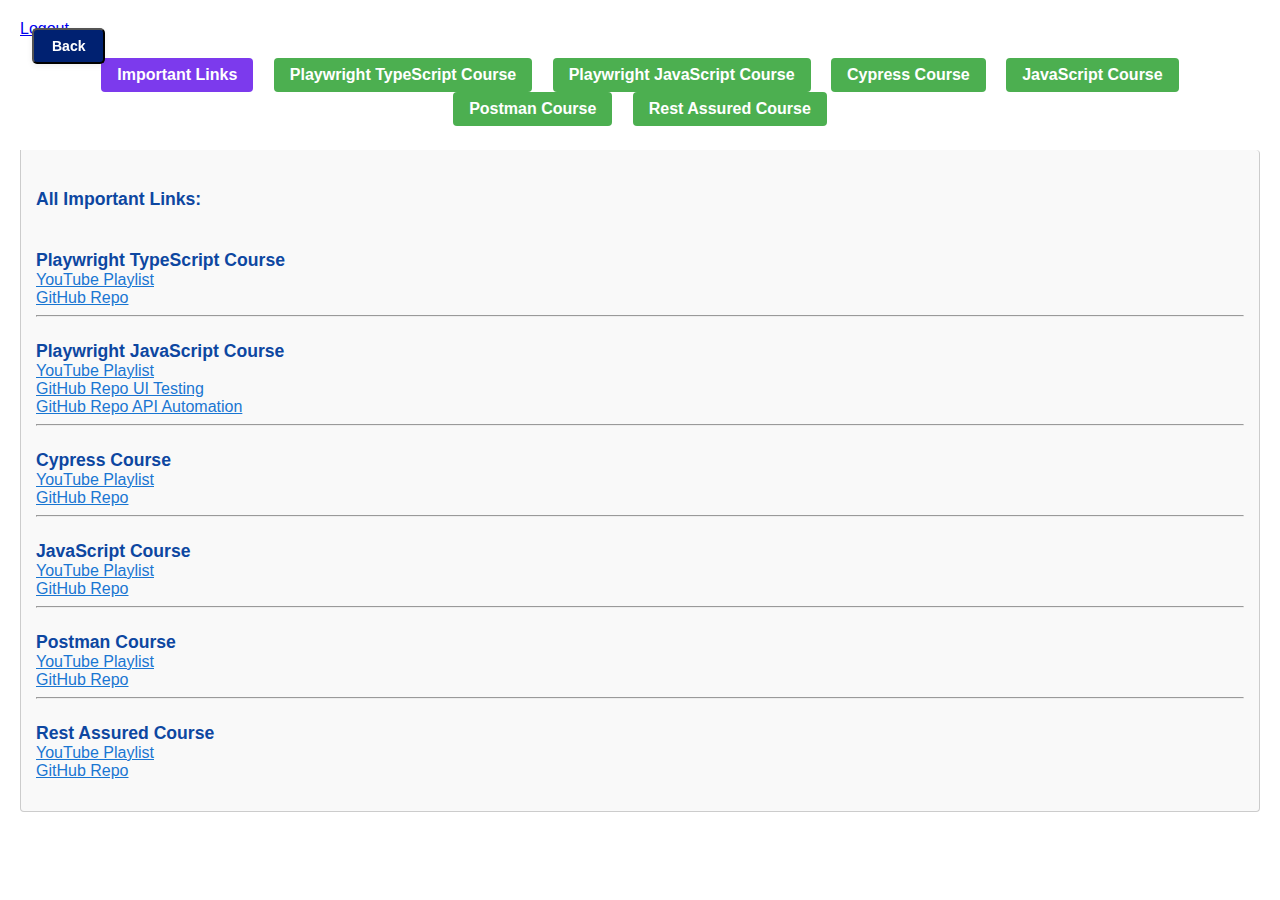
<file: playlist.html>
<!DOCTYPE html>
<html lang="en">

<head>
    <meta charset="UTF-8" />
    <title>YouTube Playlist + GitHub Repo</title>
    <link rel="stylesheet" href="style.css" />
    <style>
        .playlist-label {
            font-weight: bold;
            margin-top: 24px;
            font-size: 1.1em;
            color: #0d47a1;
        }

        .playlist-section {
            margin-bottom: 32px;
        }

        .playlist-link {
            color: #1976d2;
            text-decoration: underline;
        }

        .tab-buttons {
            margin-bottom: 24px;
            text-align: center;
        }

        .tab-button {
            background: #4caf50;
            border: none;
            color: #fff;
            cursor: pointer;
            font-size: 1em;
            margin: 0 8px;
            padding: 8px 16px;
            transition: background 0.2s, color 0.2s;
            border-radius: 4px;
        }

        .tab-button:hover {
            background: #388e3c;
        }

        .tab-button.active {
            background: #7c3aed;
            color: #fff;
        }
    </style>
</head>

<body>
    <a href="#" class="logout-link" id="logoutLink">Logout</a>
    <div id="appDiv">
        <div class="tab-container">
            <div class="tab-buttons">
                <button class="tab-button active" data-tab="ImpLinks">Important Links</button>
                <button class="tab-button" data-tab="PlaywrightTypeScriptCourse">Playwright TypeScript Course
                </button>
                <button class="tab-button" data-tab="PlaywrightJavaScriptCourse">Playwright JavaScript Course</button>
                <button class="tab-button" data-tab="CypressCourse">Cypress Course</button>
                <button class="tab-button" data-tab="JavaScriptCourse">JavaScript Course</button>
                <button class="tab-button" data-tab="PostmanCourse">Postman Course</button>
                <button class="tab-button" data-tab="RestAssuredCourse">Rest Assured Course</button>
            </div>
            <div class="tab-content" id="ImpLinks" style="display:block;">
                <div class="playlist-label">All Important Links:</div>
                <div style="padding:16px 0;">
                    <div class="playlist-label">Playwright TypeScript Course</div>
                    <a class="playlist-link" href="https://youtube.com/playlist?list=PLUeDIlio4THEXmQxNvKmdDxAVloGTHXMr"
                        target="_blank">YouTube Playlist</a>
                    <br>
                    <a class="playlist-link" href="https://github.com/BakkappaN/PlaywrightTypeScriptTutorialFullCourse"
                        target="_blank">GitHub Repo</a>
                    <hr>
                    <div class="playlist-label">Playwright JavaScript Course</div>
                    <a class="playlist-link" href="https://youtube.com/playlist?list=PLUeDIlio4THEgPRVJRqZRS8uw8hhVNQCM"
                        target="_blank">YouTube Playlist</a>
                    <br>
                    <a class="playlist-link" href="https://github.com/BakkappaN/PlaywrightTutorialFullCourse"
                        target="_blank">GitHub Repo UI Testing</a>
                    <br>
                    <a class="playlist-link" href="https://github.com/BakkappaN/PlaywrightAPITestingTutorial"
                        target="_blank">GitHub Repo API Automation</a>
                    <hr>
                    <div class="playlist-label">Cypress Course</div>
                    <a class="playlist-link" href="https://youtube.com/playlist?list=PLUeDIlio4THEbdE2jWyBBxkWqjk4JmHHq"
                        target="_blank">YouTube Playlist</a>
                    <br>
                    <a class="playlist-link" href="https://github.com/BakkappaN/CypressTutorialFullCourse"
                        target="_blank">GitHub Repo</a>
                    <hr>
                    <div class="playlist-label">JavaScript Course</div>
                    <a class="playlist-link" href="https://youtube.com/playlist?list=PLUeDIlio4THFLrS29tJnP9yz-QKhn4mdB"
                        target="_blank">YouTube Playlist</a>
                    <br>
                    <a class="playlist-link" href="https://github.com/BakkappaN/JavaScriptTutorialFullCourse"
                        target="_blank">GitHub Repo</a>
                    <hr>
                    <div class="playlist-label">Postman Course</div>
                    <a class="playlist-link" href="https://youtube.com/playlist?list=PLUeDIlio4THGcgNP3_Ocb_I_l4ITai5QT"
                        target="_blank">YouTube Playlist</a>
                    <br>
                    <a class="playlist-link" href="https://github.com/BakkappaN/PostmanCollectionsByTestersTalk"
                        target="_blank">GitHub Repo</a>
                    <hr>
                    <div class="playlist-label">Rest Assured Course</div>
                    <a class="playlist-link" href="https://youtube.com/playlist?list=PLUeDIlio4THGL7lQXQwxsV9re_i0U2b0Q"
                        target="_blank">YouTube Playlist</a>
                    <br>
                    <a class="playlist-link" href="https://github.com/BakkappaN/RestAssuredAPITestingFramework"
                        target="_blank">GitHub Repo</a>
                </div>
            </div>
            <div class="tab-content" id="PlaywrightTypeScriptCourse" style="display:none;">
                <h2>Playwright TypeScript Full Course Content</h2>
                <p>
                    📺 <a href="https://youtube.com/playlist?list=PLUeDIlio4THEXmQxNvKmdDxAVloGTHXMr&feature=shared"
                        target="_blank" rel="noopener noreferrer">
                        Watch Full Playlist on YouTube
                    </a>
                </p>
                <div class="youtube-playlist">
                    <iframe width="100%" height="400"
                        src="https://www.youtube.com/embed/videoseries?list=PLUeDIlio4THEXmQxNvKmdDxAVloGTHXMr"
                        title="Playlist 5" frameborder="0"
                        allow="accelerometer; autoplay; clipboard-write; encrypted-media; gyroscope; picture-in-picture"
                        allowfullscreen>
                    </iframe>
                </div>
                <h3>1. Getting Started with Playwright TypeScript</h3>
                <ul>
                    <li>&nbsp;&nbsp;&nbsp;1.1 What is Playwright and Advantages, Limitations</li>
                    <li>&nbsp;&nbsp;&nbsp;1.2 Playwright Architecture</li>
                    <li>&nbsp;&nbsp;&nbsp;1.3 Playwright Vs Cypress Vs Selenium WebDriver</li>
                    <li>&nbsp;&nbsp;&nbsp;1.4 Software Requirement</li>
                    <li>&nbsp;&nbsp;&nbsp;1.5 Download & Install NodeJS & VS Code</li>
                    <li>&nbsp;&nbsp;&nbsp;1.6 Install Playwright using VS Code</li>
                    <li>&nbsp;&nbsp;&nbsp;1.7 Default Playwright Folder Structure</li>
                    <li>&nbsp;&nbsp;&nbsp;1.8 Playwright Test Explorer - Run Tests, Debug Tests, Filters</li>
                    <li>&nbsp;&nbsp;&nbsp;1.9 Setup Playwright Test Automation using Command Prompt</li>
                    <li>&nbsp;&nbsp;&nbsp;1.10 Record Test in VS Code</li>
                    <li>&nbsp;&nbsp;&nbsp;1.11 Generate HTML Test Report</li>
                    <li>&nbsp;&nbsp;&nbsp;1.12 Run Test on Google Chrome, Microsoft Edge & Firefox Browsers</li>
                    <li>&nbsp;&nbsp;&nbsp;1.13 Generate Readable Playwright HTML Test Report</li>
                    <li>&nbsp;&nbsp;&nbsp;1.14 Commonly used Terminologies</li>
                    <li>&nbsp;&nbsp;&nbsp;1.15 First Playwright Automation Test</li>
                    <li>&nbsp;&nbsp;&nbsp;1.16 Pick Locator in VS Code</li>
                    <li>&nbsp;&nbsp;&nbsp;1.17 Record at Cursor</li>
                    <li>&nbsp;&nbsp;&nbsp;1.18 Run Specific Spec File</li>
                    <li>&nbsp;&nbsp;&nbsp;1.19 Run Test in Headless mode</li>
                    <li>&nbsp;&nbsp;&nbsp;1.20 Run Test in Headed mode</li>
                    <li>&nbsp;&nbsp;&nbsp;1.21 Run Test on Different Browsers using CMD</li>
                    <li>&nbsp;&nbsp;&nbsp;1.22 Codegen – Record and Play Test</li>
                </ul>
                <h3>2. Locators, Assertions, Hooks, Annotations & Actions</h3>
                <ul>
                    <li>&nbsp;&nbsp;&nbsp;2.1 Screenshots</li>
                    <li>&nbsp;&nbsp;&nbsp;2.2 Add Screenshots to HTML Report when Test failed</li>
                    <li>&nbsp;&nbsp;&nbsp;2.3 Locators</li>
                    <li>&nbsp;&nbsp;&nbsp;2.4 Hooks</li>
                    <li>&nbsp;&nbsp;&nbsp;2.5 Handling Dropdown List</li>
                    <li>&nbsp;&nbsp;&nbsp;2.6 IFrames, Drag & Drop</li>
                    <li>&nbsp;&nbsp;&nbsp;2.7 Mouse Actions</li>
                    <li>&nbsp;&nbsp;&nbsp;2.8 Keyboard Actions</li>
                    <li>&nbsp;&nbsp;&nbsp;2.9 Date Picker</li>
                    <li>&nbsp;&nbsp;&nbsp;2.10 Assertions - Hard & Soft Assertions</li>
                    <li>&nbsp;&nbsp;&nbsp;2.11 Watch mode</li>
                    <li>&nbsp;&nbsp;&nbsp;2.12 Playwright UI</li>
                    <li>&nbsp;&nbsp;&nbsp;2.13 Trace Viewer - Test Traces, Actions metadata, Console, Log, Network</li>
                </ul>
                <h3>3. Retry, Repeat, Tags, Visual Testing</h3>
                <ul>
                    <li>&nbsp;&nbsp;&nbsp;3.1 Annotations – Skip Test, Only</li>
                    <li>&nbsp;&nbsp;&nbsp;3.2 Grouping Tests</li>
                    <li>&nbsp;&nbsp;&nbsp;3.3 Tag Test</li>
                    <li>&nbsp;&nbsp;&nbsp;3.4 Repeat</li>
                    <li>&nbsp;&nbsp;&nbsp;3.5 Retry</li>
                    <li>&nbsp;&nbsp;&nbsp;3.6 Parametrize Tests</li>
                    <li>&nbsp;&nbsp;&nbsp;3.7 Visual Comparison - Visual Testing</li>
                    <li>&nbsp;&nbsp;&nbsp;3.8 Timeouts</li>
                </ul>
                <h3>4. Rerun Failed Tests, Browser Context, Popups, Alerts etc.</h3>
                <ul>
                    <li>&nbsp;&nbsp;&nbsp;4.1 tsconfig.json file</li>
                    <li>&nbsp;&nbsp;&nbsp;4.2 Browser Context – Open multiple browser sessions/tabs/pages</li>
                    <li>&nbsp;&nbsp;&nbsp;4.3 Rerun only failed Tests</li>
                    <li>&nbsp;&nbsp;&nbsp;4.4 Popups/Alerts/Dialogues</li>
                    <li>&nbsp;&nbsp;&nbsp;4.5 Generate Multiple Test Reports</li>
                    <li>&nbsp;&nbsp;&nbsp;4.6 Video Recording</li>
                    <li>&nbsp;&nbsp;&nbsp;4.7 Parallelism/Parallel Test Execution</li>
                    <li>&nbsp;&nbsp;&nbsp;4.8 Allure Report with Playwright</li>
                    <li>&nbsp;&nbsp;&nbsp;4.9 textContent(), innerText(), getAttribute()</li>
                    <li>&nbsp;&nbsp;&nbsp;4.10 Iterate through all the matching elements</li>
                    <li>&nbsp;&nbsp;&nbsp;4.11 Checkbox, Radio Buttons</li>
                </ul>
                <h3>5. Page Object Model, Video, Environments, Data Driven Testing</h3>
                <ul>
                    <li>&nbsp;&nbsp;&nbsp;5.1 Env File</li>
                    <li>&nbsp;&nbsp;&nbsp;5.2 Data Driven Testing Using JSON File</li>
                    <li>&nbsp;&nbsp;&nbsp;5.3 Data Driven Testing Using CSV File</li>
                    <li>&nbsp;&nbsp;&nbsp;5.4 Data Driven Testing Using EXCEL File</li>
                    <li>&nbsp;&nbsp;&nbsp;5.5 Page Object Model</li>
                    <li>&nbsp;&nbsp;&nbsp;5.6 Run Only Changed Spec Files</li>
                    <li>&nbsp;&nbsp;&nbsp;5.7 Full Screen Browser & Set ViewPort Size</li>
                    <li>&nbsp;&nbsp;&nbsp;5.8 Fixture - Implementing Global Hooks</li>
                    <li>&nbsp;&nbsp;&nbsp;5.9 Optimizing POM Tests using Fixture</li>
                    <li>&nbsp;&nbsp;&nbsp;5.10 Run Tests on Multiple Environments – QA, STAGE, DEV, PROD etc.</li>
                    <li>&nbsp;&nbsp;&nbsp;5.11 Global Setup & TearDown - Authentication - Saving Login State</li>
                </ul>
                <h3>6. API Automation - API Mocking + GET, POST, PUT, PATCH & DELETE</h3>
                <ul>
                    <li>&nbsp;&nbsp;&nbsp;6.1 POST API Request using Static JSON Object</li>
                    <li>&nbsp;&nbsp;&nbsp;6.2 POST API Request using Dynamic JSON Object</li>
                    <li>&nbsp;&nbsp;&nbsp;6.3 POST API Request using TypeSafety Approach</li>
                    <li>&nbsp;&nbsp;&nbsp;6.4 GET API Request</li>
                    <li>&nbsp;&nbsp;&nbsp;6.5 Query Parameter</li>
                    <li>&nbsp;&nbsp;&nbsp;6.6 PUT API Request</li>
                    <li>&nbsp;&nbsp;&nbsp;6.7 PATCH API Request</li>
                    <li>&nbsp;&nbsp;&nbsp;6.8 DELETE API Request</li>
                    <li>&nbsp;&nbsp;&nbsp;6.9 Mock API Requests</li>
                    <li>&nbsp;&nbsp;&nbsp;6.10 Mock API Response</li>
                    <li>&nbsp;&nbsp;&nbsp;6.11 Mocking with HAR files - Recording, Modifying & Replaying</li>
                </ul>
                <h3>7. Playwright with CI CD Tools (Jenkins, Azure DevOps Pipeline & GitHub Actions)</h3>
                <ul>
                    <li>&nbsp;&nbsp;&nbsp;7.1 How to Integrate Playwright with Jenkins + GitHub
                        <ul>
                            <li>&nbsp;&nbsp;&nbsp;&nbsp;&nbsp;&nbsp;- How to Create a GitHub Repository & Push Code?
                            </li>
                            <li>&nbsp;&nbsp;&nbsp;&nbsp;&nbsp;&nbsp;- Generate PAT (Personal Access Token) for GitHub?
                            </li>
                            <li>&nbsp;&nbsp;&nbsp;&nbsp;&nbsp;&nbsp;- How to Download & Setup Jenkins?</li>
                            <li>&nbsp;&nbsp;&nbsp;&nbsp;&nbsp;&nbsp;Install Plugins:
                                <ul>
                                    <li>&nbsp;&nbsp;&nbsp;&nbsp;&nbsp;&nbsp;&nbsp;&nbsp;&nbsp;- NodeJS Plugin</li>
                                    <li>&nbsp;&nbsp;&nbsp;&nbsp;&nbsp;&nbsp;&nbsp;&nbsp;&nbsp;- Git Plugin</li>
                                    <li>&nbsp;&nbsp;&nbsp;&nbsp;&nbsp;&nbsp;&nbsp;&nbsp;&nbsp;- JUnit Plugin</li>
                                    <li>&nbsp;&nbsp;&nbsp;&nbsp;&nbsp;&nbsp;&nbsp;&nbsp;&nbsp;- Allure Plugin</li>
                                </ul>
                            </li>
                            <li>&nbsp;&nbsp;&nbsp;&nbsp;&nbsp;&nbsp>- How to Add GitHub PAT token in Jenkins?</li>
                            <li>&nbsp;&nbsp;&nbsp;&nbsp;&nbsp;&nbsp>- How to Create Jenkins Job & Run Playwright Tests?
                            </li>
                            <li>&nbsp;&nbsp;&nbsp;&nbsp;&nbsp;&nbsp>- How to Publish Junit Test Results in Jenkins?</li>
                            <li>&nbsp;&nbsp;&nbsp;&nbsp;&nbsp;&nbsp>- How to Publish Allure Report in Jenkins?</li>
                        </ul>
                    </li>
                    <li>&nbsp;&nbsp;&nbsp;7.2 How to Integrate Playwright with Azure DevOps Pipeline
                        <ul>
                            <li>&nbsp;&nbsp;&nbsp;&nbsp;&nbsp;&nbsp>- Download & Install GIT - <a
                                    href="https://git-scm.com/downloads"
                                    target="_blank">https://git-scm.com/downloads</a></li>
                            <li>&nbsp;&nbsp;&nbsp;&nbsp;&nbsp;&nbsp>- How to Install Azure Repos extension in VS Code
                            </li>
                            <li>&nbsp;&nbsp;&nbsp;&nbsp;&nbsp;&nbsp>- How to Create a New Repository in Azure DevOps?
                            </li>
                            <li>&nbsp;&nbsp;&nbsp;&nbsp;&nbsp;&nbsp>- How to Push Source Code from VS Code to Azure
                                DevOps?</li>
                            <li>&nbsp;&nbsp;&nbsp;&nbsp;&nbsp;&nbsp>- How to Create a .yml (YAML) file?</li>
                            <li>&nbsp;&nbsp;&nbsp;&nbsp;&nbsp;&nbsp>- How to Create Azure DevOps Pipeline?</li>
                            <li>&nbsp;&nbsp;&nbsp;&nbsp;&nbsp;&nbsp>- How to Run Playwright Tests using ADO pipeline?
                            </li>
                            <li>&nbsp;&nbsp;&nbsp;&nbsp;&nbsp;&nbsp>- How to Publish JUnit Test Results in ADO?</li>
                            <li>&nbsp;&nbsp;&nbsp;&nbsp;&nbsp;&nbsp>- How to Attach “playwright-report” in ADO as
                                Artifacts?</li>
                            <li>&nbsp;&nbsp;&nbsp;&nbsp;&nbsp;&nbsp>- How to Update Test Case Status Automatically in
                                Test Plan (Pipeline + Local)?</li>
                        </ul>
                    </li>
                    <li>&nbsp;&nbsp;&nbsp;7.3 Integrate Playwright with GitHub Actions:
                        <ul>
                            <li>&nbsp;&nbsp;&nbsp;&nbsp;&nbsp;&nbsp>- How to Create a .yml (YAML) File?</li>
                            <li>&nbsp;&nbsp;&nbsp;&nbsp;&nbsp;&nbsp>- How to Run Playwright Tests using GitHub Actions?
                            </li>
                            <li>&nbsp;&nbsp;&nbsp;&nbsp;&nbsp;&nbsp;&nbsp;&nbsp;&nbsp>- Workflow - Auto Trigger</li>
                            <li>&nbsp;&nbsp;&nbsp;&nbsp;&nbsp;&nbsp;&nbsp;&nbsp;&nbsp>- Workflow - Manual Trigger</li>
                            <li>&nbsp;&nbsp;&nbsp;&nbsp;&nbsp;&nbsp>- How to Attach “playwright-report“ as Artifacts
                            </li>
                        </ul>
                    </li>
                </ul>
            </div>
            <div class="tab-content" id="PlaywrightJavaScriptCourse" style="display:none;">
                <h2>Playwright JavaScript Full Course Content</h2>
                <p>
                    📺 <a href="https://youtube.com/playlist?list=PLUeDIlio4THEgPRVJRqZRS8uw8hhVNQCM&feature=shared"
                        target="_blank" rel="noopener noreferrer">
                        Watch Full Playlist on YouTube
                    </a>
                </p>
                <div class="youtube-playlist">
                    <iframe width="100%" height="400"
                        src="https://www.youtube.com/embed/videoseries?list=PLUeDIlio4THEgPRVJRqZRS8uw8hhVNQCM"
                        title="Playwright JavaScript Playlist" frameborder="0"
                        allow="accelerometer; autoplay; clipboard-write; encrypted-media; gyroscope; picture-in-picture"
                        allowfullscreen>
                    </iframe>
                </div>
                <h3>1. Getting Started with Playwright</h3>
                <ul>
                    <li>&nbsp;&nbsp;&nbsp;1.1 What is Playwright and Advantages, Limitations</li>
                    <li>&nbsp;&nbsp;&nbsp;1.2 Playwright Architecture</li>
                    <li>&nbsp;&nbsp;&nbsp;1.3 Playwright Vs Cypress</li>
                    <li>&nbsp;&nbsp;&nbsp;1.4 Playwright Vs Selenium WebDriver</li>
                    <li>&nbsp;&nbsp;&nbsp;1.5 Software Requirement</li>
                    <li>&nbsp;&nbsp;&nbsp;1.6 Install Nodejs & VS Code</li>
                    <li>&nbsp;&nbsp;&nbsp;1.7 Install Playwright in VS Code</li>
                    <li>&nbsp;&nbsp;&nbsp;1.8 Folder Structure</li>
                    <li>&nbsp;&nbsp;&nbsp;1.9 Test Explorer</li>
                    <li>&nbsp;&nbsp;&nbsp;1.10 Run Test</li>
                    <li>&nbsp;&nbsp;&nbsp;1.11 Run Test on Google Chrome & Microsoft Edge Browsers</li>
                    <li>&nbsp;&nbsp;&nbsp;1.12 Record Test in VS Code</li>
                    <li>&nbsp;&nbsp;&nbsp;1.13 Generate HTML Test Report</li>
                    <li>&nbsp;&nbsp;&nbsp;1.14 Record at Cursor</li>
                    <li>&nbsp;&nbsp;&nbsp;1.15 Commonly used Terminologies</li>
                    <li>&nbsp;&nbsp;&nbsp;1.16 First Playwright Automation Test</li>
                    <li>&nbsp;&nbsp;&nbsp;1.17 Pick Locator in VS Code</li>
                    <li>&nbsp;&nbsp;&nbsp;1.18 Install Playwright from Command Prompt</li>
                    <li>&nbsp;&nbsp;&nbsp;1.19 Run Test in Headless mode</li>
                    <li>&nbsp;&nbsp;&nbsp;1.20 Run Test in UI mode</li>
                    <li>&nbsp;&nbsp;&nbsp;1.21 Run Specific Spec File</li>
                    <li>&nbsp;&nbsp;&nbsp;1.22 Run Test on Different Browsers</li>
                    <li>&nbsp;&nbsp;&nbsp;1.23 Codegen – Record and Play Test</li>
                </ul>
                <h3>2. Locators, Assertions, Hooks, Annotations & Actions</h3>
                <ul>
                    <li>&nbsp;&nbsp;&nbsp;2.1 Locators</li>
                    <li>&nbsp;&nbsp;&nbsp;2.2 Screenshots</li>
                    <li>&nbsp;&nbsp;&nbsp;2.3 Hooks</li>
                    <li>&nbsp;&nbsp;&nbsp;2.4 Add Screenshots to HTML Report when Test failed</li>
                    <li>&nbsp;&nbsp;&nbsp;2.5 Dropdown List, IFrames & Date Picker</li>
                    <li>&nbsp;&nbsp;&nbsp;2.6 Mouse Clicks, Keyboard Actions, Drag & Drop</li>
                    <li>&nbsp;&nbsp;&nbsp;2.7 Assertions - Hard & Soft Assertions</li>
                    <li>&nbsp;&nbsp;&nbsp;2.8 Watch mode</li>
                    <li>&nbsp;&nbsp;&nbsp;2.9 Test Traces, Actions metadata, Console, Log, Network</li>
                </ul>
                <h3>3. Retry, Repeat, Visual Testing & Parallelism</h3>
                <ul>
                    <li>&nbsp;&nbsp;&nbsp;3.1 Annotations – Skip Test, Only</li>
                    <li>&nbsp;&nbsp;&nbsp;3.2 Grouping Tests</li>
                    <li>&nbsp;&nbsp;&nbsp;3.3 Tag Test</li>
                    <li>&nbsp;&nbsp;&nbsp;3.4 Repeat</li>
                    <li>&nbsp;&nbsp;&nbsp;3.5 Retry</li>
                    <li>&nbsp;&nbsp;&nbsp;3.6 Parallelism/Parallel Test Execution</li>
                    <li>&nbsp;&nbsp;&nbsp;3.7 Parametrize Tests</li>
                    <li>&nbsp;&nbsp;&nbsp;3.8 Visual Comparison - Visual Testing</li>
                </ul>
                <h3>4. Page Object Model, Video, Environments, Data Driven Testing</h3>
                <ul>
                    <li>&nbsp;&nbsp;&nbsp;4.1 Env File</li>
                    <li>&nbsp;&nbsp;&nbsp;4.2 Data Driven Testing</li>
                    <li>&nbsp;&nbsp;&nbsp;4.3 Run Tests on Multiple Environments – QA, STAGE, PROD etc.</li>
                    <li>&nbsp;&nbsp;&nbsp;4.4 Page Object Model</li>
                    <li>&nbsp;&nbsp;&nbsp;4.5 Video Recording</li>
                    <li>&nbsp;&nbsp;&nbsp;4.6 Full Screen Browser</li>
                </ul>
                <h3>5. Playwright - API Testing</h3>
                <ul>
                    <li>&nbsp;&nbsp;&nbsp;5.1 Post API Request using static API request body</li>
                    <li>&nbsp;&nbsp;&nbsp;5.2 Post API Request using static JSON file</li>
                    <li>&nbsp;&nbsp;&nbsp;5.3 Post API Request using dynamic API request body</li>
                    <li>&nbsp;&nbsp;&nbsp;5.4 Post API Request using dynamic JSON file</li>
                    <li>&nbsp;&nbsp;&nbsp;5.5 GET API Request</li>
                    <li>&nbsp;&nbsp;&nbsp;5.6 Query Parameter</li>
                    <li>&nbsp;&nbsp;&nbsp;5.7 PUT API Request</li>
                    <li>&nbsp;&nbsp;&nbsp;5.8 PATCH API Request</li>
                    <li>&nbsp;&nbsp;&nbsp;5.9 DELETE API Request</li>
                    <li>&nbsp;&nbsp;&nbsp;5.10 Allure Report with Playwright</li>
                </ul>
                <h3>6. Azure DevOps Pipeline</h3>
                <ul>
                    <li>&nbsp;&nbsp;&nbsp;6.1 Repository Creation</li>
                    <li>&nbsp;&nbsp;&nbsp;6.2 Push Repository to Azure DevOps</li>
                    <li>&nbsp;&nbsp;&nbsp;6.3 Create Pipeline</li>
                    <li>&nbsp;&nbsp;&nbsp;6.4 Run Pipeline</li>
                    <li>&nbsp;&nbsp;&nbsp;6.5 Publish Results in ADO</li>
                </ul>
                <h3>7. Rerun Failed Tests, Browser Context, Popup’s, Alerts etc.</h3>
                <ul>
                    <li>&nbsp;&nbsp;&nbsp;7.1 Browser Context – Open multiple browser sessions</li>
                    <li>&nbsp;&nbsp;&nbsp;7.2 Run Test in already Opened Browser</li>
                    <li>&nbsp;&nbsp;&nbsp;7.3 Rerun All Failed Tests at 1 Shot</li>
                    <li>&nbsp;&nbsp;&nbsp;7.4 Tags</li>
                    <li>&nbsp;&nbsp;&nbsp;7.5 Popups/Alerts/Dialogues</li>
                    <li>&nbsp;&nbsp;&nbsp;7.6 Playwright Multiple Test Reports</li>
                    <li>&nbsp;&nbsp;&nbsp;7.7 Upload File</li>
                    <li>&nbsp;&nbsp;&nbsp;7.8 Download File</li>
                </ul>
                <div style="margin-top:24px;">
                    <a class="playlist-link" href="https://youtube.com/playlist?list=PLUeDIlio4THEgPRVJRqZRS8uw8hhVNQCM"
                        target="_blank">YouTube Playlist</a>
                    <br>
                    <a class="playlist-link" href="https://github.com/BakkappaN/PlaywrightTutorialFullCourse"
                        target="_blank">GitHub Repo Web Testing</a>
                    <br>
                    <a class="playlist-link" href="https://github.com/BakkappaN/PlaywrightAPITestingTutorial"
                        target="_blank">GitHub Repo API Testing</a>
                </div>
            </div>
            <div class="tab-content" id="CypressCourse" style="display:none;">
                <h2>Cypress Full Course Content</h2>
                <p>
                    📺 <a href="https://youtube.com/playlist?list=PLUeDIlio4THEbdE2jWyBBxkWqjk4JmHHq&feature=shared"
                        target="_blank" rel="noopener noreferrer">
                        Watch Full Playlist on YouTube
                    </a>
                </p>
                <div class="youtube-playlist">
                    <iframe width="100%" height="400"
                        src="https://www.youtube.com/embed/videoseries?list=PLUeDIlio4THEbdE2jWyBBxkWqjk4JmHHq"
                        title="Playlist 3" frameborder="0"
                        allow="accelerometer; autoplay; clipboard-write; encrypted-media; gyroscope; picture-in-picture"
                        allowfullscreen>
                    </iframe>
                </div>
                <h3>1. Getting Started with Cypress Testing</h3>
                <ul>
                    <li>&nbsp;&nbsp;&nbsp;1.1 What is Cypress and Advantages, Limitations</li>
                    <li>&nbsp;&nbsp;&nbsp;1.2 Cypress Vs Selenium</li>
                    <li>&nbsp;&nbsp;&nbsp;1.3 Software Requirement</li>
                    <li>&nbsp;&nbsp;&nbsp;1.4 Setup Cypress Automation Framework</li>
                    <li>&nbsp;&nbsp;&nbsp;1.5 Folder Structure</li>
                    <li>&nbsp;&nbsp;&nbsp;1.6 Scaffold Examples</li>
                    <li>&nbsp;&nbsp;&nbsp;1.7 Test Runner</li>
                    <li>&nbsp;&nbsp;&nbsp;1.8 Cypress Studio – Record Test</li>
                    <li>&nbsp;&nbsp;&nbsp;1.9 Create First Cypress Automation Test</li>
                    <li>&nbsp;&nbsp;&nbsp;1.10 Logs</li>
                    <li>&nbsp;&nbsp;&nbsp;1.11 Run Test on Different Browsers</li>
                    <li>&nbsp;&nbsp;&nbsp;1.12 Run Test in Headless Mode</li>
                    <li>&nbsp;&nbsp;&nbsp;1.13 How to Stop Auto Rerun Test</li>
                </ul>
                <h3>2. Selectors, XPath, Assertion</h3>
                <ul>
                    <li>&nbsp;&nbsp;&nbsp;2.1 Disable Fetch and XHR logs</li>
                    <li>&nbsp;&nbsp;&nbsp;2.2 Intellisense Code Completion</li>
                    <li>&nbsp;&nbsp;&nbsp;2.3 Assertion</li>
                    <li>&nbsp;&nbsp;&nbsp;2.4 Selectors</li>
                    <li>&nbsp;&nbsp;&nbsp;2.5 XPath</li>
                    <li>&nbsp;&nbsp;&nbsp;2.6 Run Test from Visual Studio Code (VS Code)</li>
                    <li>&nbsp;&nbsp;&nbsp;2.7 Dropdown and IFrames</li>
                    <li>&nbsp;&nbsp;&nbsp;2.8 Scrolling Up/Down</li>
                </ul>
                <h3>3. Hooks, Retry, Repeat, Report Generation</h3>
                <ul>
                    <li>&nbsp;&nbsp;&nbsp;3.1 Hooks</li>
                    <li>&nbsp;&nbsp;&nbsp;3.2 Skip Test</li>
                    <li>&nbsp;&nbsp;&nbsp;3.3 Repeat and Retry</li>
                    <li>&nbsp;&nbsp;&nbsp;3.4 Report Generation</li>
                    <li>&nbsp;&nbsp;&nbsp;3.5 Run Multiple JS file test</li>
                    <li>&nbsp;&nbsp;&nbsp;3.6 Group Tests</li>
                </ul>
                <h3>4. Data Driven Testing, POM</h3>
                <ul>
                    <li>&nbsp;&nbsp;&nbsp;4.1 Data Driven Testing</li>
                    <li>&nbsp;&nbsp;&nbsp;4.2 Page Object Model</li>
                </ul>
                <h3>5. Jenkins Integration with Cypress</h3>
            </div>
            <div class="tab-content" id="JavaScriptCourse" style="display:none;">
                <h2>JavaScript Full Course Content</h2>
                <p>
                    📺 <a href="https://youtube.com/playlist?list=PLUeDIlio4THFLrS29tJnP9yz-QKhn4mdB&feature=shared"
                        target="_blank" rel="noopener noreferrer">
                        Watch Full Playlist on YouTube
                    </a>
                </p>
                <div class="youtube-playlist">
                    <iframe width="100%" height="400"
                        src="https://www.youtube.com/embed/videoseries?list=PLUeDIlio4THFLrS29tJnP9yz-QKhn4mdB"
                        title="Playlist 2" frameborder="0"
                        allow="accelerometer; autoplay; clipboard-write; encrypted-media; gyroscope; picture-in-picture"
                        allowfullscreen>
                    </iframe>
                </div>
                <h3>1. Getting Started with JavaScript</h3>
                <ul>
                    <li>&nbsp;&nbsp;&nbsp;1.1 What is Java Script?</li>
                    <li>&nbsp;&nbsp;&nbsp;1.2 JavaScript Vs HTML Vs CSS</li>
                    <li>&nbsp;&nbsp;&nbsp;1.3 Node JS installation</li>
                    <li>&nbsp;&nbsp;&nbsp;1.4 Visual Studio Code installation</li>
                    <li>&nbsp;&nbsp;&nbsp;1.5 JavaScript Example with Chrome, Edge & Firefox Browsers</li>
                    <li>&nbsp;&nbsp;&nbsp;1.6 Variables</li>
                    <li>&nbsp;&nbsp;&nbsp;&nbsp;&nbsp;&nbsp;1.6.1 What is Variable? Syntax & Example</li>
                    <li>&nbsp;&nbsp;&nbsp;&nbsp;&nbsp;&nbsp;1.6.2 Reserved keywords</li>
                    <li>&nbsp;&nbsp;&nbsp;&nbsp;&nbsp;&nbsp;1.6.3 Variable Mutability</li>
                    <li>&nbsp;&nbsp;&nbsp;1.7 String</li>
                    <li>&nbsp;&nbsp;&nbsp;&nbsp;&nbsp;&nbsp;1.7.1 What is String? Syntax & Example</li>
                    <li>&nbsp;&nbsp;&nbsp;&nbsp;&nbsp;&nbsp;1.7.2 Properties and Methods</li>
                    <li>&nbsp;&nbsp;&nbsp;1.8 Number</li>
                    <li>&nbsp;&nbsp;&nbsp;&nbsp;&nbsp;&nbsp;1.8.1 What is Number? Syntax & Example</li>
                    <li>&nbsp;&nbsp;&nbsp;1.9 Boolean</li>
                    <li>&nbsp;&nbsp;&nbsp;&nbsp;&nbsp;&nbsp;1.9.1 What is Boolean? Syntax & Example</li>
                </ul>
                <h3>2. Objects and Arrays</h3>
                <ul>
                    <li>&nbsp;&nbsp;&nbsp;2.1 What are Objects & its syntax and example?</li>
                    <li>&nbsp;&nbsp;&nbsp;2.2 Create, Access, Update & Delete Object properties</li>
                    <li>&nbsp;&nbsp;&nbsp;2.3 What are Arrays & its syntax and example?</li>
                    <li>&nbsp;&nbsp;&nbsp;2.4 Create, Access, Update & Delete elements</li>
                    <li>&nbsp;&nbsp;&nbsp;2.5 Comments</li>
                    <li>&nbsp;&nbsp;&nbsp;2.6 Readability - Prettier</li>
                    <li>&nbsp;&nbsp;&nbsp;2.7 Regular Expressions Basics</li>
                </ul>
                <h3>3. Operators & Control Statements</h3>
                <ul>
                    <li>&nbsp;&nbsp;&nbsp;3.1 Arithmetic Operators</li>
                    <li>&nbsp;&nbsp;&nbsp;3.2 Increment & Decrement</li>
                    <li>&nbsp;&nbsp;&nbsp;3.3 Logical Operators</li>
                    <li>&nbsp;&nbsp;&nbsp;3.4 Conditional Statements – if, if else, if else if</li>
                    <li>&nbsp;&nbsp;&nbsp;3.5 One Line if statement</li>
                    <li>&nbsp;&nbsp;&nbsp;3.6 Ternary Operator</li>
                    <li>&nbsp;&nbsp;&nbsp;3.7 Switch</li>
                    <li>&nbsp;&nbsp;&nbsp;3.8 typeof Operator</li>
                </ul>
                <h3>4. Iterating with Loops, Set & Map</h3>
                <ul>
                    <li>&nbsp;&nbsp;&nbsp;4.1 for loop (Sequential)</li>
                    <li>&nbsp;&nbsp;&nbsp;4.2 for loop (Enumerative)</li>
                    <li>&nbsp;&nbsp;&nbsp;4.3 while loop & do while loop</li>
                    <li>&nbsp;&nbsp;&nbsp;4.4 Set</li>
                    <li>&nbsp;&nbsp;&nbsp;&nbsp;&nbsp;&nbsp;4.4.1 What is Set? Its syntax and Example</li>
                    <li>&nbsp;&nbsp;&nbsp;4.5 Map</li>
                    <li>&nbsp;&nbsp;&nbsp;&nbsp;&nbsp;&nbsp;4.5.1 What is Map? Its syntax and Example</li>
                </ul>
                <h3>5. Functions, Classes, Constructor</h3>
                <ul>
                    <li>&nbsp;&nbsp;&nbsp;5.1 What is Function and why? With an Example</li>
                    <li>&nbsp;&nbsp;&nbsp;5.2 Functions with an Arguments</li>
                    <li>&nbsp;&nbsp;&nbsp;5.3 Variable length arguments</li>
                    <li>&nbsp;&nbsp;&nbsp;5.4 Object, References & Function</li>
                    <li>&nbsp;&nbsp;&nbsp;5.5 Classes</li>
                    <li>&nbsp;&nbsp;&nbsp;5.6 Constructors</li>
                    <li>&nbsp;&nbsp;&nbsp;5.7 Inheritance</li>
                </ul>
            </div>
            <div class="tab-content" id="PostmanCourse" style="display:none;">
                <h2>Postman Full Course Content</h2>
                <p>
                    📺 <a href="https://youtube.com/playlist?list=PLUeDIlio4THGcgNP3_Ocb_I_l4ITai5QT&feature=shared"
                        target="_blank" rel="noopener noreferrer">
                        Watch Full Playlist on YouTube
                    </a>
                </p>
                <div class="youtube-playlist">
                    <iframe width="100%" height="400"
                        src="https://www.youtube.com/embed/videoseries?list=PLUeDIlio4THGcgNP3_Ocb_I_l4ITai5QT"
                        title="Playlist 1" frameborder="0"
                        allow="accelerometer; autoplay; clipboard-write; encrypted-media; gyroscope; picture-in-picture"
                        allowfullscreen>
                    </iframe>
                </div>
                <h3>Chapter-01</h3>
                <ul>
                    <li>&nbsp;&nbsp;&nbsp;1.1 What is Postman?</li>
                    <li>&nbsp;&nbsp;&nbsp;1.2 What is API & its types?</li>
                    <li>&nbsp;&nbsp;&nbsp;1.3 What are Web Services? & It’s types</li>
                    <li>&nbsp;&nbsp;&nbsp;1.4 How to Install Postman?</li>
                    <li>&nbsp;&nbsp;&nbsp;1.5 What are the other software's required?</li>
                    <li>&nbsp;&nbsp;&nbsp;1.6 Create Collections & Folders</li>
                    <li>&nbsp;&nbsp;&nbsp;1.7 How to Create First Request in Postman?</li>
                    <li>&nbsp;&nbsp;&nbsp;1.8 Create GET, POST, PUT & DELETE Requests</li>
                </ul>
                <h3>Chapter-02</h3>
                <ul>
                    <li>&nbsp;&nbsp;&nbsp;2.1 Negative Scenarios</li>
                    <li>&nbsp;&nbsp;&nbsp;2.2 How to declare & use Environment Variables?</li>
                    <li>&nbsp;&nbsp;&nbsp;2.3 How to save response in variable?</li>
                    <li>&nbsp;&nbsp;&nbsp;2.4 Postman Console - Debugging</li>
                    <li>&nbsp;&nbsp;&nbsp;2.5 Create automatic API tests?</li>
                    <li>&nbsp;&nbsp;&nbsp;2.6 Assertions:</li>
                    <li>&nbsp;&nbsp;&nbsp;&nbsp;&nbsp;&nbsp;2.6.1 Status code</li>
                    <li>&nbsp;&nbsp;&nbsp;&nbsp;&nbsp;&nbsp;2.6.2 Response body contains</li>
                    <li>&nbsp;&nbsp;&nbsp;&nbsp;&nbsp;&nbsp;2.6.3 Response header</li>
                    <li>&nbsp;&nbsp;&nbsp;&nbsp;&nbsp;&nbsp;2.6.4 Response time</li>
                </ul>
                <h3>Chapter-03</h3>
                <ul>
                    <li>&nbsp;&nbsp;&nbsp;3.1 Advanced Assertions</li>
                    <li>&nbsp;&nbsp;&nbsp;&nbsp;&nbsp;&nbsp;3.1.1 JSON Assertion</li>
                    <li>&nbsp;&nbsp;&nbsp;&nbsp;&nbsp;&nbsp;3.1.2 Nested JSON Assertion</li>
                    <li>&nbsp;&nbsp;&nbsp;3.2 Curl Command</li>
                    <li>&nbsp;&nbsp;&nbsp;3.3 How to execute Collection?</li>
                    <li>&nbsp;&nbsp;&nbsp;3.4 How to execute folder?</li>
                    <li>&nbsp;&nbsp;&nbsp;3.5 Exclude tests script from execution</li>
                    <li>&nbsp;&nbsp;&nbsp;3.6 How to Export Collection?</li>
                </ul>
                <h3>Chapter-04</h3>
                <ul>
                    <li>&nbsp;&nbsp;&nbsp;4.1 How to install Newman?</li>
                    <li>&nbsp;&nbsp;&nbsp;4.2 How to execute Postman collections?</li>
                    <li>&nbsp;&nbsp;&nbsp;4.3 How to generate standard HTML report?</li>
                    <li>&nbsp;&nbsp;&nbsp;4.4 How to generate advanced HTML report?</li>
                </ul>
                <h3>Chapter-05</h3>
                <ul>
                    <li>&nbsp;&nbsp;&nbsp;5.1 How to Create PATCH API Request?</li>
                    <li>&nbsp;&nbsp;&nbsp;&nbsp;&nbsp;&nbsp;5.1.1 Interview Question - Difference between PUT & PATCH?
                    </li>
                    <li>&nbsp;&nbsp;&nbsp;&nbsp;&nbsp;&nbsp;5.1.2 Interview Question - Difference between POST & PATCH?
                    </li>
                    <li>&nbsp;&nbsp;&nbsp;5.2 Interview Question - Difference between PUT & POST?</li>
                    <li>&nbsp;&nbsp;&nbsp;5.3 How to Verify JSON Schema?</li>
                </ul>
                <h3>Chapter-06, 07</h3>
                <ul>
                    <li>&nbsp;&nbsp;&nbsp;6.1 Data Driven Testing using JSON file?</li>
                    <li>&nbsp;&nbsp;&nbsp;7.1 Data Driven Testing using CSV file?</li>
                </ul>
                <h3>Chapter-08</h3>
                <ul>
                    <li>&nbsp;&nbsp;&nbsp;8.1 How to install Jenkins?</li>
                    <li>&nbsp;&nbsp;&nbsp;8.2 How to run Postman collections from Jenkins?</li>
                    <li>&nbsp;&nbsp;&nbsp;8.3 How to Set CRON pattern?</li>
                    <li>&nbsp;&nbsp;&nbsp;8.4 How to generate Newman advanced HTML in Jenkins?</li>
                </ul>
                <h3>Chapter-09</h3>
                <ul>
                    <li>&nbsp;&nbsp;&nbsp;9.1 How to Upload File in Postman API Testing?</li>
                </ul>
                <h3>Chapter-10</h3>
                <ul>
                    <li>&nbsp;&nbsp;&nbsp;10.1 How to Set Cookies Postman?</li>
                    <li>&nbsp;&nbsp;&nbsp;10.2 How to Get Cookies Postman?</li>
                    <li>&nbsp;&nbsp;&nbsp;10.3 How to Delete Cookies Postman?</li>
                </ul>
                <h3>Chapter-11</h3>
                <ul>
                    <li>&nbsp;&nbsp;&nbsp;11.1 Basic Authentication in Postman API Testing?</li>
                </ul>
                <h3>Chapter-12</h3>
                <ul>
                    <li>&nbsp;&nbsp;&nbsp;12.1 Local Variable in Postman?</li>
                    <li>&nbsp;&nbsp;&nbsp;12.2 Environment Variable in Postman?</li>
                    <li>&nbsp;&nbsp;&nbsp;12.3 Global Variable in Postman?</li>
                </ul>
                <h3>Chapter-13</h3>
                <ul>
                    <li>&nbsp;&nbsp;&nbsp;13.1 Integrate Postman with GitHub & Jenkins</li>
                </ul>
            </div>
            <div class="tab-content" id="RestAssuredCourse" style="display:none;">
                <h2>RestAssured Full Course Content</h2>
                <p>
                    📺 <a href="https://youtube.com/playlist?list=PLUeDIlio4THGL7lQXQwxsV9re_i0U2b0Q&feature=shared"
                        target="_blank" rel="noopener noreferrer">
                        Watch Full Playlist on YouTube
                    </a>
                </p>
                <!-- Embedded YouTube Playlist -->
                <div class="youtube-playlist">
                    <iframe width="100%" height="400"
                        src="https://www.youtube.com/embed/videoseries?list=PLUeDIlio4THGL7lQXQwxsV9re_i0U2b0Q"
                        title="RestAssured Full Course Playlist" frameborder="0"
                        allow="accelerometer; autoplay; clipboard-write; encrypted-media; gyroscope; picture-in-picture"
                        allowfullscreen>
                    </iframe>
                </div>
                <h3>Chapter-01</h3>
                <ul>
                    <li>&nbsp;&nbsp;&nbsp;1.1 What is REST-ASSURED? Why? Advantages & Disadvantages?</li>
                    <li>&nbsp;&nbsp;&nbsp;1.2 What is API Testing? Advantages of API Testing?</li>
                    <li>&nbsp;&nbsp;&nbsp;1.3 What are the software's required?</li>
                    <li>&nbsp;&nbsp;&nbsp;1.4 Pre-Condition?</li>
                    <li>&nbsp;&nbsp;&nbsp;1.5 Sample Rest Assured API Request</li>
                    <li>&nbsp;&nbsp;&nbsp;1.6 How to install Eclipse IDE & TestNG Framework?</li>
                    <li>&nbsp;&nbsp;&nbsp;1.7 How to Create a Maven Project?</li>
                    <li>&nbsp;&nbsp;&nbsp;1.8 Create a First GET API Request & Validate Status Code, Status line,
                        Response Header & Response body</li>
                    <li>&nbsp;&nbsp;&nbsp;1.9 How to Log API request and response details? Log if validation fails?</li>
                    <li>&nbsp;&nbsp;&nbsp;1.10 Create a POST API request & Validate status code, Status Line & Response
                        Headers</li>
                    <li>&nbsp;&nbsp;&nbsp;1.11 API Response - JSON Object key-values & Nested JSON object key-values
                        using Assertions</li>
                    <li>&nbsp;&nbsp;&nbsp;1.12 How to create API Chaining? How to pass parameters</li>
                </ul>
                <h3>Chapter-02</h3>
                <ul>
                    <li>&nbsp;&nbsp;&nbsp;2.1 Create a POST API Request using file?</li>
                    <li>&nbsp;&nbsp;&nbsp;2.2 Validate status code, API response, Validate complex JSON response using
                        JSONPath Expressions</li>
                    <li>&nbsp;&nbsp;&nbsp;2.3 Create a GET API Request & Validate response</li>
                    <li>&nbsp;&nbsp;&nbsp;2.4 How to pass parameters?</li>
                    <li>&nbsp;&nbsp;&nbsp;2.5 How to Create API Chaining?</li>
                </ul>
                <h3>Chapter-03</h3>
                <ul>
                    <li>&nbsp;&nbsp;&nbsp;3.1 What is Serialization & De-Serialization in API Testing?</li>
                    <li>&nbsp;&nbsp;&nbsp;3.2 Create a POST API Request using POJO’s?</li>
                    <li>&nbsp;&nbsp;&nbsp;3.3 Validate API Response</li>
                    <li>&nbsp;&nbsp;&nbsp;3.4 Create a GET API Request</li>
                    <li>&nbsp;&nbsp;&nbsp;3.5 Validate API Response</li>
                    <li>&nbsp;&nbsp;&nbsp;3.6 JSON Schema validation?</li>
                </ul>
                <h3>Chapter-04</h3>
                <ul>
                    <li>&nbsp;&nbsp;&nbsp;4.1 JSON Web Token (JWT)</li>
                    <li>&nbsp;&nbsp;&nbsp;4.2 Create a PUT API Request?</li>
                    <li>&nbsp;&nbsp;&nbsp;4.3 Verify status code & API response body</li>
                    <li>&nbsp;&nbsp;&nbsp;4.4 Create a PATCH API Request?</li>
                    <li>&nbsp;&nbsp;&nbsp;4.5 Verify status code & API response body</li>
                </ul>
                <h3>Chapter-05</h3>
                <ul>
                    <li>&nbsp;&nbsp;&nbsp;5.1 Create a DELETE API Request?</li>
                    <li>&nbsp;&nbsp;&nbsp;5.2 Validate API response</li>
                    <li>&nbsp;&nbsp;&nbsp;5.3 How to create TestNG suite file?</li>
                    <li>&nbsp;&nbsp;&nbsp;5.4 How to Run project as a Maven Test?</li>
                    <li>&nbsp;&nbsp;&nbsp;5.5 How to multiple TestNG suite files?</li>
                    <li>&nbsp;&nbsp;&nbsp;5.6 How to Execute API tests from command prompt?</li>
                </ul>
                <h3>Chapter-06</h3>
                <ul>
                    <li>&nbsp;&nbsp;&nbsp;6.1 How to Configure Log4j for creating logs?</li>
                    <li>&nbsp;&nbsp;&nbsp;6.2 How to Generate log4j file?</li>
                    <li>&nbsp;&nbsp;&nbsp;6.3 How to write API request/response to the log4j file?</li>
                </ul>
                <h3>Chapter-07</h3>
                <ul>
                    <li>&nbsp;&nbsp;&nbsp;7.1 How to Configure Allure Report?</li>
                    <li>&nbsp;&nbsp;&nbsp;7.2 How to Generate Allure Report?</li>
                </ul>
                <h3>Chapter-08, 09, 10</h3>
                <ul>
                    <li>&nbsp;&nbsp;&nbsp;8.1 Data Driven Testing using JSON file?</li>
                    <li>&nbsp;&nbsp;&nbsp;9.1 Data Driven Testing using Excel file?</li>
                    <li>&nbsp;&nbsp;&nbsp;10.1 Data Driven Testing using CSV file?</li>
                </ul>
                <h3>Chapter-11</h3>
                <ul>
                    <li>&nbsp;&nbsp;&nbsp;11.1 How to install Jenkins?</li>
                    <li>&nbsp;&nbsp;&nbsp;11.2 How to create Jenkins job? </li>
                    <li>&nbsp;&nbsp;&nbsp;11.3 How to schedule Jenkins job using CRON pattern?</li>
                    <li>&nbsp;&nbsp;&nbsp;11.4 How to generate Allure html report in Jenkins?</li>
                </ul>
                <h3>Chapter-12, 13, 14</h3>
                <ul>
                    <li>&nbsp;&nbsp;&nbsp;12.1 How to Run Test Based on YES?NO Flag from Excel File?</li>
                    <li>&nbsp;&nbsp;&nbsp;13.1 How Rerun/Retry Steps in Test in Rest Assured?</li>
                    <li>&nbsp;&nbsp;&nbsp;14.1 How to Create Dynamic API Request Body?</li>
                </ul>
                <h3>Chapter-15, 16, 17</h3>
                <ul>
                    <li>&nbsp;&nbsp;&nbsp;15.1 How to Run Multiple TestNG suite files at one click?</li>
                    <li>&nbsp;&nbsp;&nbsp;16.1 How to Retry/Rerun failed Test programmatically?</li>
                    <li>&nbsp;&nbsp;&nbsp;17.1 How to Upload File in Rest Assured?</li>
                </ul>
                <h3>Chapter-18</h3>
                <ul>
                    <li>&nbsp;&nbsp;&nbsp;18.1 How to SET Cookies in Rest Assured?</li>
                    <li>&nbsp;&nbsp;&nbsp;18.2 How to GET Cookies in Rest Assured?</li>
                    <li>&nbsp;&nbsp;&nbsp;18.3 How to DELETE Cookies in Rest Assured?</li>
                </ul>
                <h3>Chapter-19</h3>
                <ul>
                    <li>&nbsp;&nbsp;&nbsp;19.1 Basic Authentication in Rest Assured?</li>
                </ul>
            </div>
        </div>
    </div>
    <button id="backToLoginBtn" class="logout-link"
        style="position:fixed;top:18px;left:32px;z-index:100;font-weight:600;color:#fff;background:#002171;padding:8px 18px;border-radius:5px;text-decoration:none;transition:background 0.2s;box-shadow:0 2px 6px rgba(0,0,0,0.07);">
        Back</button>
    <script>
        document.getElementById('backToLoginBtn').onclick = function () {
            window.location.href = 'index.html';
        };
        // Tab switching logic for playlist page
        const tabButtons = document.querySelectorAll('.tab-button');
        const tabContents = document.querySelectorAll('.tab-content');
        tabButtons.forEach(btn => {
            btn.addEventListener('click', function () {
                tabButtons.forEach(b => b.classList.remove('active'));
                this.classList.add('active');
                const tabId = this.getAttribute('data-tab');
                tabContents.forEach(sec => sec.style.display = 'none');
                document.getElementById(tabId).style.display = 'block';
            });
        });
        // Show only the first tab by default
        tabContents.forEach((sec, idx) => {
            sec.style.display = idx === 0 ? 'block' : 'none';
        });
    </script>
</body>

</html>
</file>
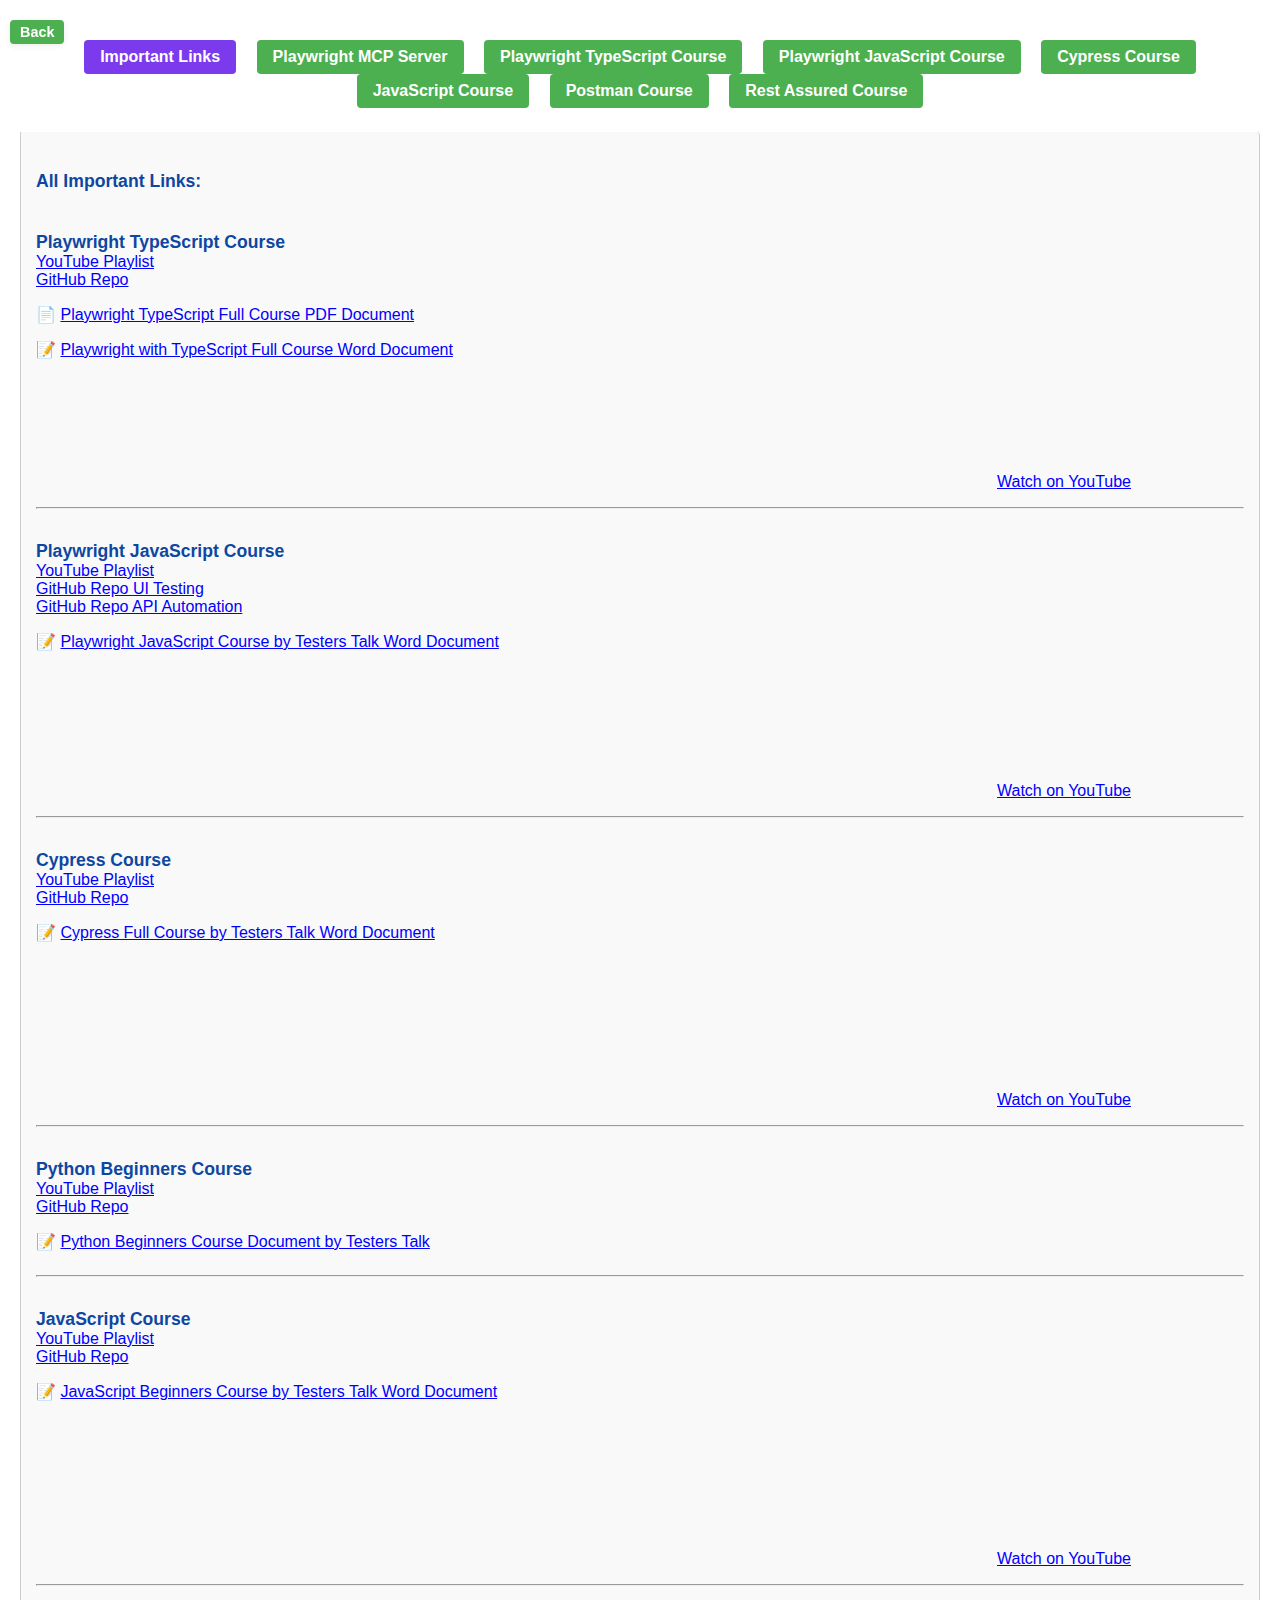
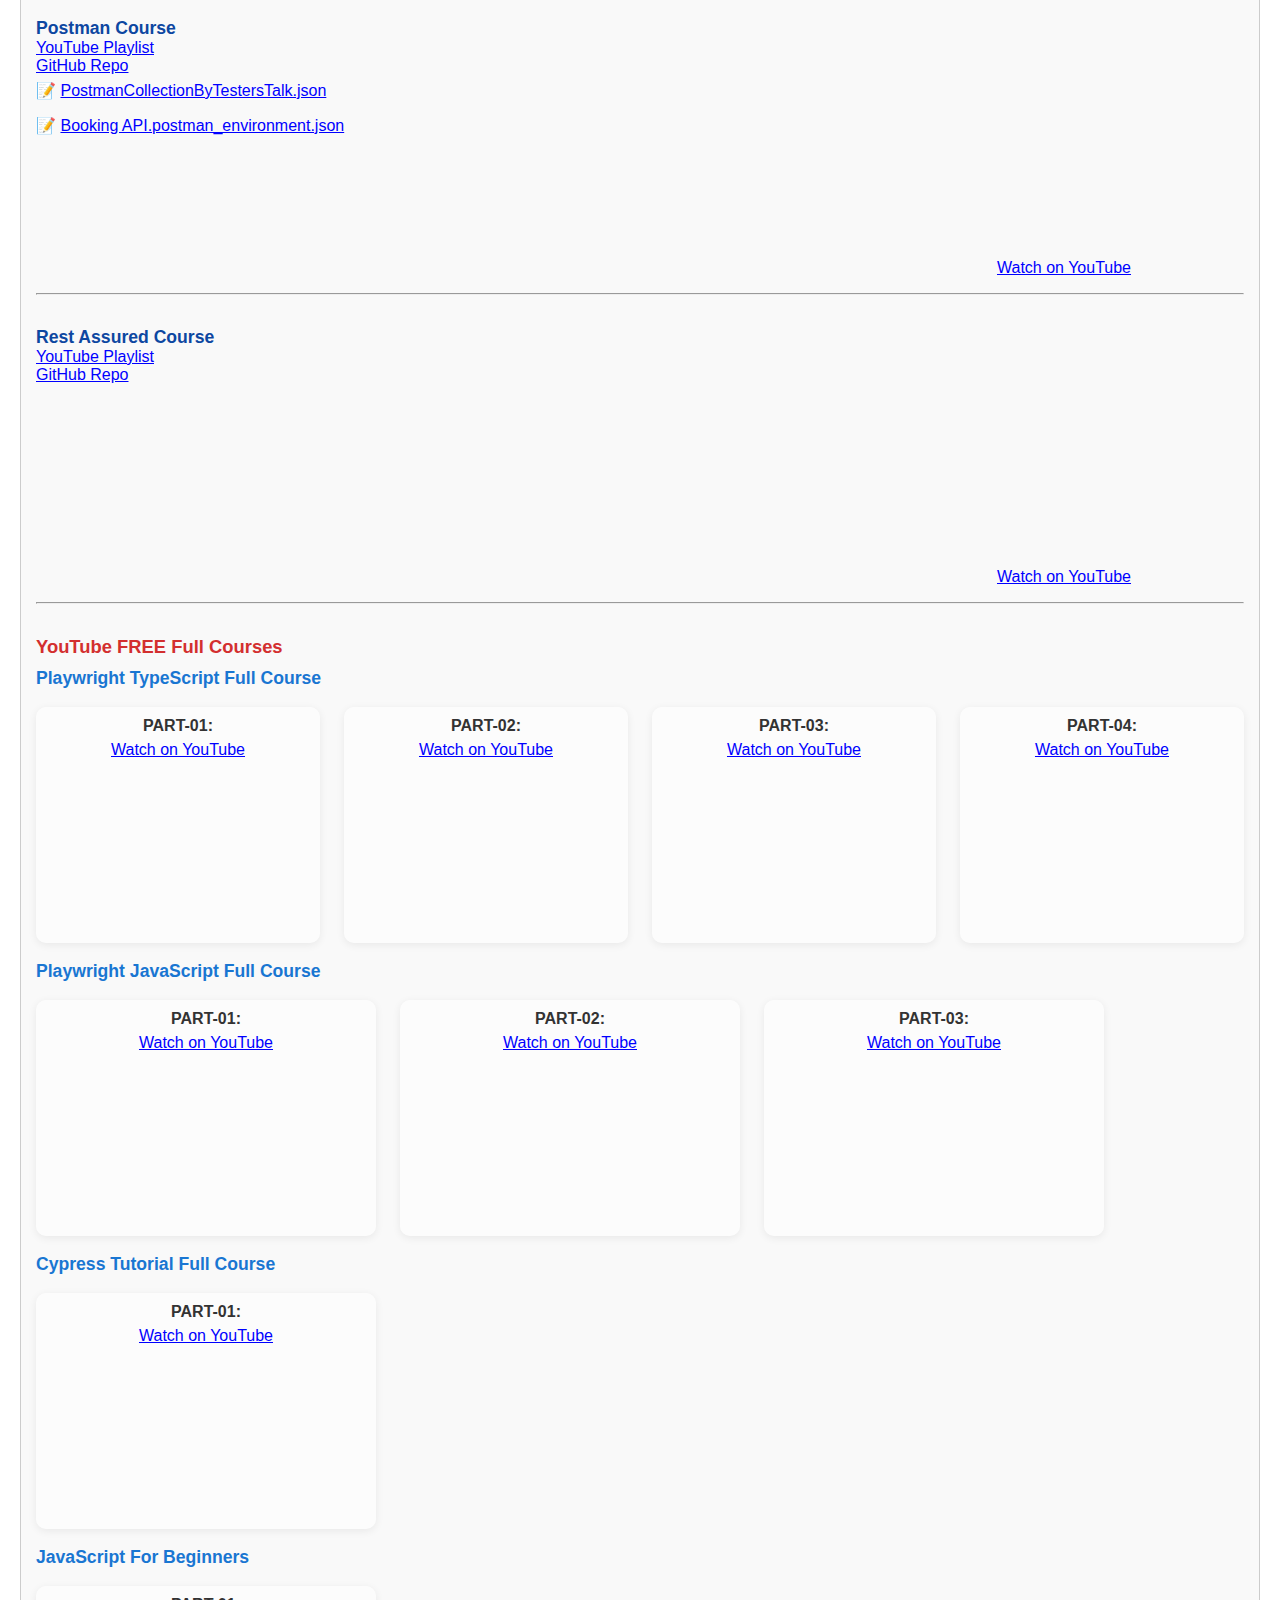
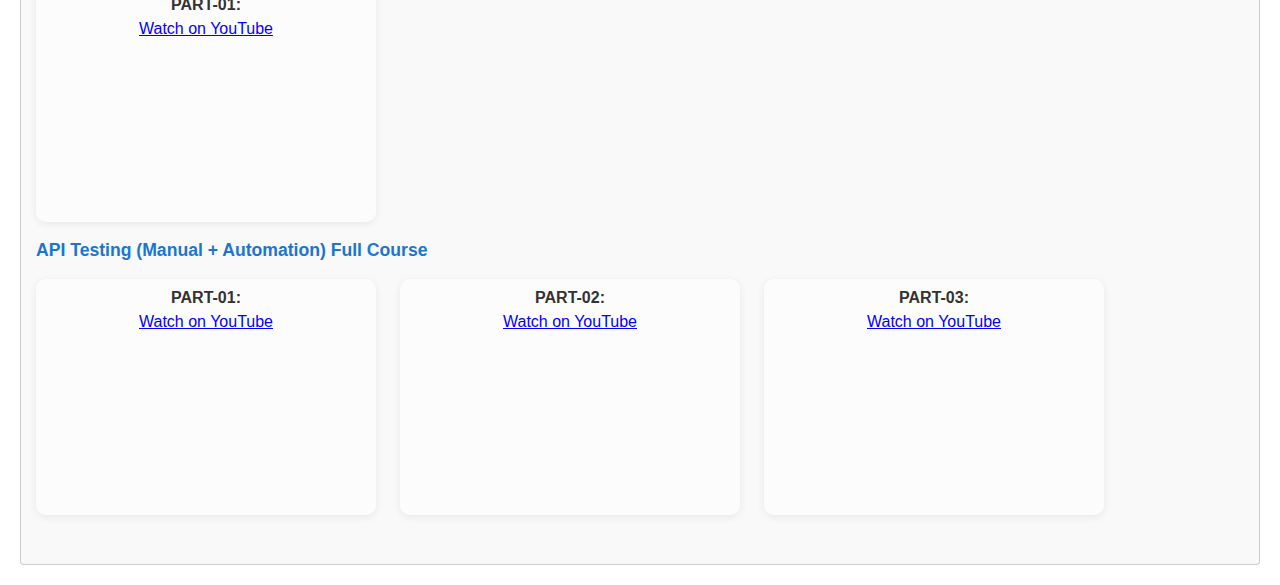
<file: Testers-Talk-Important-Links.html>
<!DOCTYPE html>
<html lang="en">

<head>
    <meta charset="UTF-8" />
    <title>YouTube Playlist + GitHub Repo</title>
    <link rel="stylesheet" href="style.css" />

    <style>
        body {
            background: #fff url('https://github.githubassets.com/images/modules/site/home-campaign/hero-bg.webp') no-repeat center center fixed;
            background-size: cover;
            min-height: 100vh;
            margin: 0;
            font-family: 'Segoe UI', Arial, sans-serif;
            position: relative;
        }

        .playlist-label {
            font-weight: bold;
            margin-top: 24px;
            font-size: 1.1em;
            color: #0d47a1;
        }

        .playlist-section {
            margin-bottom: 32px;
        }

        .playlist-link {
            color: #0000FF;
            text-decoration: underline;
        }

        a,
        a:link,
        a:visited {
            color: #0000FF;
        }

        a:hover,
        a:active {
            color: #0000EE;
        }

        .tab-buttons {
            margin-bottom: 24px;
            text-align: center;
        }

        .tab-button {
            background: #4caf50;
            border: none;
            color: #fff;
            cursor: pointer;
            font-size: 1em;
            margin: 0 8px;
            padding: 8px 16px;
            transition: background 0.2s, color 0.2s;
            border-radius: 4px;
        }

        .tab-button:hover {
            background: #388e3c;
        }

        .tab-button.active {
            background: #7c3aed;
            color: #fff;
        }

        #backToLoginBtn {
            position: fixed;
            top: 10px;
            left: 10px;
            z-index: 1000;
            padding: 4px 10px;
            font-size: 0.9em;
            background: #4caf50;
            color: #fff;
            border: none;
            border-radius: 4px;
            font-weight: 600;
            cursor: pointer;
            box-shadow: 0 2px 6px rgba(0, 0, 0, 0.07);
        }

        .video-parts-row {
            display: flex;
            flex-wrap: wrap;
            gap: 24px;
            margin-top: 18px;
        }

        .video-part {
            flex: 1 1 220px;
            min-width: 220px;
            max-width: 320px;
            background: #fff8;
            border-radius: 10px;
            box-shadow: 0 2px 8px rgba(0, 0, 0, 0.07);
            padding: 10px 10px 18px 10px;
            text-align: center;
        }

        .video-part span {
            display: block;
            margin-bottom: 6px;
        }

        .video-part a {
            display: block;
            margin-bottom: 8px;
        }

        .control-btn:hover {
            background-color: rgba(0, 0, 0, 0.1) !important;
        }
    </style>
</head>

<body>
    <button id="backToLoginBtn">Back</button>
    <div id="appDiv">
        <div class="tab-container">
            <div class="tab-buttons">
                <button class="tab-button active" data-tab="ImpLinks">Important Links</button>
                <button class="tab-button" data-tab="PlaywrightMCPServer">Playwright MCP Server</button>
                <button class="tab-button" data-tab="PlaywrightTypeScriptCourse">Playwright TypeScript Course
                </button>
                <button class="tab-button" data-tab="PlaywrightJavaScriptCourse">Playwright JavaScript Course</button>
                <button class="tab-button" data-tab="CypressCourse">Cypress Course</button>
                <button class="tab-button" data-tab="JavaScriptCourse">JavaScript Course</button>
                <button class="tab-button" data-tab="PostmanCourse">Postman Course</button>
                <button class="tab-button" data-tab="RestAssuredCourse">Rest Assured Course</button>
            </div>
            <div class="tab-content" id="ImpLinks" style="display:block;">
                <div class="playlist-label">All Important Links:</div>
                <div style="padding:16px 0;">
                    <div style="display:flex; gap:20px; align-items:flex-start; flex-wrap:wrap;">
                        <div style="flex:1 1 320px; min-width:260px;">
                            <div class="playlist-label">Playwright TypeScript Course</div>
                            <a class="playlist-link"
                                href="https://youtube.com/playlist?list=PLUeDIlio4THEXmQxNvKmdDxAVloGTHXMr"
                                target="_blank">YouTube Playlist</a>
                            <br>
                            <a class="playlist-link"
                                href="https://github.com/BakkappaN/PlaywrightTypeScriptTutorialFullCourse"
                                target="_blank">GitHub Repo</a>
                            <p>
                                📄 <a href="Playwright_TypeScript_FullCourse_By_TestersTalk.pdf" download>
                                    Playwright TypeScript Full Course PDF Document
                                </a>
                            </p>
                            <p>
                                📝 <a href="Playwright_TypeScript_FullCourse_By_TestersTalk.docx" download>
                                    Playwright with TypeScript Full Course Word Document
                                </a>
                            </p>
                        </div>

                        <div style="width:360px; max-width:40%; min-width:240px;">
                            <div
                                style="background: rgba(255,255,255,0.06); padding:8px; border-radius:8px; text-align:center;">
                                <iframe width="100%" height="215"
                                    src="https://www.youtube.com/embed/788GvvcfwTY?autoplay=1&mute=1"
                                    title="Playwright TypeScript Course Video" frameborder="0"
                                    allow="accelerometer; autoplay; clipboard-write; encrypted-media; gyroscope; picture-in-picture"
                                    allow="autoplay; encrypted-media" allowfullscreen></iframe>
                                <div style="margin-top:8px;"><a class="playlist-link"
                                        href="https://youtu.be/2poXBtifpzA" target="_blank">Watch on YouTube</a></div>
                            </div>
                        </div>
                    </div>

                    <hr>
                    <div style="display:flex; gap:20px; align-items:flex-start; flex-wrap:wrap;">
                        <div style="flex:1 1 320px; min-width:260px;">
                            <div class="playlist-label">Playwright JavaScript Course</div>
                            <a class="playlist-link"
                                href="https://youtube.com/playlist?list=PLUeDIlio4THEgPRVJRqZRS8uw8hhVNQCM"
                                target="_blank">YouTube Playlist</a>
                            <br>
                            <a class="playlist-link" href="https://github.com/BakkappaN/PlaywrightTutorialFullCourse"
                                target="_blank">GitHub Repo UI Testing</a>
                            <br>
                            <a class="playlist-link" href="https://github.com/BakkappaN/PlaywrightAPITestingTutorial"
                                target="_blank">GitHub Repo API Automation</a>
                            <p>
                                📝 <a
                                    href="FullCourseDocuments/Playwright_JavaScript_Course_by_Testers_Talk_Document.docx"
                                    download>
                                    Playwright JavaScript Course by Testers Talk Word Document
                                </a>
                            </p>
                        </div>

                        <div style="width:360px; max-width:40%; min-width:240px;">
                            <div
                                style="background: rgba(255,255,255,0.06); padding:8px; border-radius:8px; text-align:center;">
                                <iframe width="100%" height="215"
                                    src="https://www.youtube.com/embed/2poXBtifpzA?autoplay=1&mute=1"
                                    title="Playwright JavaScript Course Video" frameborder="0"
                                    allow="accelerometer; autoplay; clipboard-write; encrypted-media; gyroscope; picture-in-picture"
                                    allow="autoplay; encrypted-media" allowfullscreen></iframe>
                                <div style="margin-top:8px;"><a class="playlist-link"
                                        href="https://youtu.be/2poXBtifpzA" target="_blank">Watch on YouTube</a></div>
                            </div>
                        </div>
                    </div>
                    <hr>
                    <div style="display:flex; gap:20px; align-items:flex-start; flex-wrap:wrap;">
                        <div style="flex:1 1 320px; min-width:260px;">
                            <div class="playlist-label">Cypress Course</div>
                            <a class="playlist-link"
                                href="https://youtube.com/playlist?list=PLUeDIlio4THEbdE2jWyBBxkWqjk4JmHHq"
                                target="_blank">YouTube Playlist</a>
                            <br>
                            <a class="playlist-link" href="https://github.com/BakkappaN/CypressTutorialFullCourse"
                                target="_blank">GitHub Repo</a>
                            <p>
                                📝 <a href="FullCourseDocuments/Cypress_FullCourse_by_Testers_Talk_Document.docx"
                                    download>
                                    Cypress Full Course by Testers Talk Word Document
                                </a>
                            </p>
                        </div>

                        <div style="width:360px; max-width:40%; min-width:240px;">
                            <div
                                style="background: rgba(255,255,255,0.06); padding:8px; border-radius:8px; text-align:center;">
                                <iframe width="100%" height="215"
                                    src="https://www.youtube.com/embed/oJV5whmzfZI?autoplay=1&mute=1"
                                    title="Cypress Course Video" frameborder="0"
                                    allow="accelerometer; autoplay; clipboard-write; encrypted-media; gyroscope; picture-in-picture"
                                    allow="autoplay; encrypted-media" allowfullscreen></iframe>
                                <div style="margin-top:8px;"><a class="playlist-link"
                                        href="https://youtu.be/oJV5whmzfZI" target="_blank">Watch on YouTube</a></div>
                            </div>
                        </div>
                    </div>
                    <hr>
                    <div style="display:flex; gap:20px; align-items:flex-start; flex-wrap:wrap;">
                        <div style="flex:1 1 320px; min-width:260px;">
                            <div class="playlist-label">Python Beginners Course</div>
                            <a class="playlist-link" href="" target="_blank">YouTube Playlist</a>
                            <br>
                            <a class="playlist-link" href="https://github.com/BakkappaN/PythonBeginnersCourse"
                                target="_blank">GitHub Repo</a>
                            <p>
                                📝 <a
                                    href="FullCourseDocuments/Python_Beginners_Course_Document_by_Testers_Talk.docx"
                                    download>
                                    Python Beginners Course Document by Testers Talk
                                </a>
                            </p>
                        </div>

                        <div style="width:360px; max-width:40%; min-width:240px;">
                            <!-- YouTube link to be added later -->
                        </div>
                    </div>
                    <hr>
                    <div style="display:flex; gap:20px; align-items:flex-start; flex-wrap:wrap;">
                        <div style="flex:1 1 320px; min-width:260px;">
                            <div class="playlist-label">JavaScript Course</div>
                            <a class="playlist-link"
                                href="https://youtube.com/playlist?list=PLUeDIlio4THFLrS29tJnP9yz-QKhn4mdB"
                                target="_blank">YouTube Playlist</a>
                            <br>
                            <a class="playlist-link" href="https://github.com/BakkappaN/JavaScriptTutorialFullCourse"
                                target="_blank">GitHub Repo</a>
                            <p>
                                📝 <a
                                    href="FullCourseDocuments/JavaScript_Beginners_Course_by_Testers_Talk_Document.docx"
                                    download>
                                    JavaScript Beginners Course by Testers Talk Word Document
                                </a>
                            </p>
                        </div>

                        <div style="width:360px; max-width:40%; min-width:240px;">
                            <div
                                style="background: rgba(255,255,255,0.06); padding:8px; border-radius:8px; text-align:center;">
                                <iframe width="100%" height="215"
                                    src="https://www.youtube.com/embed/ACUMZ3OkExQ?autoplay=1&mute=1"
                                    title="JavaScript Course Video" frameborder="0"
                                    allow="accelerometer; autoplay; clipboard-write; encrypted-media; gyroscope; picture-in-picture"
                                    allow="autoplay; encrypted-media" allowfullscreen></iframe>
                                <div style="margin-top:8px;"><a class="playlist-link"
                                        href="https://youtu.be/ACUMZ3OkExQ" target="_blank">Watch on YouTube</a></div>
                            </div>
                        </div>
                    </div>
                    <hr>
                    <div style="display:flex; gap:20px; align-items:flex-start; flex-wrap:wrap;">
                        <div style="flex:1 1 320px; min-width:260px;">
                            <div class="playlist-label">Postman Course</div>
                            <a class="playlist-link"
                                href="https://youtube.com/playlist?list=PLUeDIlio4THGcgNP3_Ocb_I_l4ITai5QT"
                                target="_blank">YouTube Playlist</a>
                            <br>
                            <a class="playlist-link" href="https://github.com/BakkappaN/PostmanCollectionsByTestersTalk"
                                target="_blank">GitHub Repo</a>
                            <p style="margin-top:6px;">
                                📝 <a class="playlist-link" href="Downloads/PostmanCollectionByTestersTalk.json"
                                    download>PostmanCollectionByTestersTalk.json</a>
                            </p>
                            <p>
                                📝 <a class="playlist-link" href="Downloads/Booking%20API.postman_environment.json"
                                    download>Booking API.postman_environment.json</a>
                            </p>
                        </div>

                        <div style="width:360px; max-width:40%; min-width:240px;">
                            <div
                                style="background: rgba(255,255,255,0.06); padding:8px; border-radius:8px; text-align:center;">
                                <iframe width="100%" height="215"
                                    src="https://www.youtube.com/embed/QKBa8lt5Wfo?autoplay=1&mute=1"
                                    title="Postman Course Video" frameborder="0"
                                    allow="accelerometer; autoplay; clipboard-write; encrypted-media; gyroscope; picture-in-picture"
                                    allow="autoplay; encrypted-media" allowfullscreen></iframe>
                                <div style="margin-top:8px;"><a class="playlist-link"
                                        href="https://youtu.be/QKBa8lt5Wfo" target="_blank">Watch on YouTube</a></div>
                            </div>
                        </div>
                    </div>
                    <hr>
                    <div style="display:flex; gap:20px; align-items:flex-start; flex-wrap:wrap;">
                        <div style="flex:1 1 320px; min-width:260px;">
                            <div class="playlist-label">Rest Assured Course</div>
                            <a class="playlist-link"
                                href="https://youtube.com/playlist?list=PLUeDIlio4THGL7lQXQwxsV9re_i0U2b0Q"
                                target="_blank">YouTube Playlist</a>
                            <br>
                            <a class="playlist-link" href="https://github.com/BakkappaN/RestAssuredAPITestingFramework"
                                target="_blank">GitHub Repo</a>
                        </div>

                        <div style="width:360px; max-width:40%; min-width:240px;">
                            <div
                                style="background: rgba(255,255,255,0.06); padding:8px; border-radius:8px; text-align:center;">
                                <iframe width="100%" height="215"
                                    src="https://www.youtube.com/embed/o9KJhGHl49M?autoplay=1&mute=1"
                                    title="Rest Assured Course Video" frameborder="0"
                                    allow="accelerometer; autoplay; clipboard-write; encrypted-media; gyroscope; picture-in-picture"
                                    allow="autoplay; encrypted-media" allowfullscreen></iframe>
                                <div style="margin-top:8px;"><a class="playlist-link"
                                        href="https://youtu.be/o9KJhGHl49M" target="_blank">Watch on YouTube</a></div>
                            </div>
                        </div>
                    </div>
                    <hr>
                    <div class="playlist-label" style="margin-top:32px; color:#d32f2f; font-size:1.15em;">YouTube FREE
                        Full
                        Courses
                    </div>
                    <div class="playlist-section" style="margin-bottom:18px;">
                        <div class="playlist-label" style="color:#1976d2; margin-top:10px;">Playwright TypeScript Full
                            Course
                        </div>
                        <div class="video-parts-row">
                            <div class="video-part">
                                <span style="font-weight:600; color:#333;">PART-01:</span>
                                <a class="playlist-link" href="https://youtu.be/788GvvcfwTY?feature=shared"
                                    target="_blank">Watch on YouTube</a>
                                <iframe width="220" height="124"
                                    src="https://www.youtube.com/embed/788GvvcfwTY?autoplay=1&mute=1"
                                    title="Playwright TypeScript Full Course PART-01" frameborder="0"
                                    allow="accelerometer; autoplay; clipboard-write; encrypted-media; gyroscope; picture-in-picture"
                                    allowfullscreen></iframe>
                            </div>
                            <div class="video-part">
                                <span style="font-weight:600; color:#333;">PART-02:</span>
                                <a class="playlist-link" href="https://youtu.be/YfRazDhi9Fw?feature=shared"
                                    target="_blank">Watch on YouTube</a>
                                <iframe width="220" height="124"
                                    src="https://www.youtube.com/embed/YfRazDhi9Fw?autoplay=1&mute=1"
                                    title="Playwright TypeScript Full Course PART-02" frameborder="0"
                                    allow="accelerometer; autoplay; clipboard-write; encrypted-media; gyroscope; picture-in-picture"
                                    allowfullscreen></iframe>
                            </div>
                            <div class="video-part">
                                <span style="font-weight:600; color:#333;">PART-03:</span>
                                <a class="playlist-link" href="https://youtu.be/iGQ-qTLEPLw?feature=shared"
                                    target="_blank">Watch on YouTube</a>
                                <iframe width="220" height="124"
                                    src="https://www.youtube.com/embed/iGQ-qTLEPLw?autoplay=1&mute=1"
                                    title="Playwright TypeScript Full Course PART-03" frameborder="0"
                                    allow="accelerometer; autoplay; clipboard-write; encrypted-media; gyroscope; picture-in-picture"
                                    allowfullscreen></iframe>
                            </div>
                            <div class="video-part">
                                <span style="font-weight:600; color:#333;">PART-04:</span>
                                <a class="playlist-link" href="https://youtu.be/D44k45N6S58?feature=shared"
                                    target="_blank">Watch on YouTube</a>
                                <iframe width="220" height="124"
                                    src="https://www.youtube.com/embed/D44k45N6S58?autoplay=1&mute=1"
                                    title="Playwright TypeScript Full Course PART-04" frameborder="0"
                                    allow="accelerometer; autoplay; clipboard-write; encrypted-media; gyroscope; picture-in-picture"
                                    allowfullscreen></iframe>
                            </div>
                        </div>
                    </div>
                    <div class="playlist-section" style="margin-bottom:18px;">
                        <div class="playlist-label" style="color:#1976d2; margin-top:10px;">Playwright JavaScript Full
                            Course
                        </div>
                        <div class="video-parts-row">
                            <div class="video-part">
                                <span style="font-weight:600; color:#333;">PART-01:</span>
                                <a class="playlist-link" href="https://youtu.be/2poXBtifpzA?feature=shared"
                                    target="_blank">Watch on YouTube</a>
                                <iframe width="220" height="124"
                                    src="https://www.youtube.com/embed/2poXBtifpzA?autoplay=1&mute=1"
                                    title="Playwright JavaScript Full Course PART-01" frameborder="0"
                                    allow="accelerometer; autoplay; clipboard-write; encrypted-media; gyroscope; picture-in-picture"
                                    allowfullscreen></iframe>
                            </div>
                            <div class="video-part">
                                <span style="font-weight:600; color:#333;">PART-02:</span>
                                <a class="playlist-link" href="https://youtu.be/lM-lqPun9P8?feature=shared"
                                    target="_blank">Watch on YouTube</a>
                                <iframe width="220" height="124"
                                    src="https://www.youtube.com/embed/lM-lqPun9P8?autoplay=1&mute=1"
                                    title="Playwright JavaScript Full Course PART-02" frameborder="0"
                                    allow="accelerometer; autoplay; clipboard-write; encrypted-media; gyroscope; picture-in-picture"
                                    allowfullscreen></iframe>
                            </div>
                            <div class="video-part">
                                <span style="font-weight:600; color:#333;">PART-03:</span>
                                <a class="playlist-link" href="https://youtu.be/Exx2M5Pz06g?feature=shared"
                                    target="_blank">Watch on YouTube</a>
                                <iframe width="220" height="124"
                                    src="https://www.youtube.com/embed/Exx2M5Pz06g?autoplay=1&mute=1"
                                    title="Playwright JavaScript Full Course PART-03" frameborder="0"
                                    allow="accelerometer; autoplay; clipboard-write; encrypted-media; gyroscope; picture-in-picture"
                                    allowfullscreen></iframe>
                            </div>
                        </div>
                    </div>
                    <div class="playlist-section" style="margin-bottom:18px;">
                        <div class="playlist-label" style="color:#1976d2; margin-top:10px;">Cypress Tutorial Full Course
                        </div>
                        <div class="video-parts-row">
                            <div class="video-part">
                                <span style="font-weight:600; color:#333;">PART-01:</span>
                                <a class="playlist-link" href="https://youtu.be/oJV5whmzfZI?feature=shared"
                                    target="_blank">Watch on YouTube</a>
                                <iframe width="220" height="124"
                                    src="https://www.youtube.com/embed/oJV5whmzfZI?autoplay=1&mute=1"
                                    title="Cypress Tutorial Full Course PART-01" frameborder="0"
                                    allow="accelerometer; autoplay; clipboard-write; encrypted-media; gyroscope; picture-in-picture"
                                    allowfullscreen></iframe>
                            </div>
                        </div>
                    </div>
                    <div class="playlist-section" style="margin-bottom:18px;">
                        <div class="playlist-label" style="color:#1976d2; margin-top:10px;">JavaScript For Beginners
                        </div>
                        <div class="video-parts-row">
                            <div class="video-part">
                                <span style="font-weight:600; color:#333;">PART-01:</span>
                                <a class="playlist-link" href="https://youtu.be/ACUMZ3OkExQ?feature=shared"
                                    target="_blank">Watch on YouTube</a>
                                <iframe width="220" height="124"
                                    src="https://www.youtube.com/embed/ACUMZ3OkExQ?autoplay=1&mute=1"
                                    title="JavaScript For Beginners PART-01" frameborder="0"
                                    allow="accelerometer; autoplay; clipboard-write; encrypted-media; gyroscope; picture-in-picture"
                                    allowfullscreen></iframe>
                            </div>
                        </div>
                    </div>
                    <div class="playlist-section" style="margin-bottom:18px;">
                        <div class="playlist-label" style="color:#1976d2; margin-top:10px;">API Testing (Manual +
                            Automation) Full Course</div>
                        <div class="video-parts-row">
                            <div class="video-part">
                                <span style="font-weight:600; color:#333;">PART-01:</span>
                                <a class="playlist-link" href="https://youtu.be/QKBa8lt5Wfo?feature=shared"
                                    target="_blank">Watch on YouTube</a>
                                <iframe width="220" height="124"
                                    src="https://www.youtube.com/embed/QKBa8lt5Wfo?autoplay=1&mute=1"
                                    title="API Testing Full Course PART-01" frameborder="0"
                                    allow="accelerometer; autoplay; clipboard-write; encrypted-media; gyroscope; picture-in-picture"
                                    allowfullscreen></iframe>
                            </div>
                            <div class="video-part">
                                <span style="font-weight:600; color:#333;">PART-02:</span>
                                <a class="playlist-link" href="https://youtu.be/o9KJhGHl49M?feature=shared"
                                    target="_blank">Watch on YouTube</a>
                                <iframe width="220" height="124"
                                    src="https://www.youtube.com/embed/o9KJhGHl49M?autoplay=1&mute=1"
                                    title="API Testing Full Course PART-02" frameborder="0"
                                    allow="accelerometer; autoplay; clipboard-write; encrypted-media; gyroscope; picture-in-picture"
                                    allowfullscreen></iframe>
                            </div>
                            <div class="video-part">
                                <span style="font-weight:600; color:#333;">PART-03:</span>
                                <a class="playlist-link" href="https://youtu.be/kay86__5eTg?feature=shared"
                                    target="_blank">Watch on YouTube</a>
                                <iframe width="220" height="124"
                                    src="https://www.youtube.com/embed/kay86__5eTg?autoplay=1&mute=1"
                                    title="API Testing Full Course PART-03" frameborder="0"
                                    allow="accelerometer; autoplay; clipboard-write; encrypted-media; gyroscope; picture-in-picture"
                                    allowfullscreen></iframe>
                            </div>
                        </div>
                    </div>
                </div>
            </div>

            <div class="tab-content" id="PlaywrightMCPServer"
                style="display:none; background-color: #1e1e1e; color: white; padding: 20px; max-width: 1200px; margin: 0 auto;">
                <h2 style="color: white; text-align: center; margin-bottom: 30px; font-size: 2em; font-weight: 600;">
                    Playwright MCP Prompts</h2>
                <!-- YouTube Video Section for Playwright MCP Server (visible only under this tab) -->
                <div
                    style="text-align: center; margin: 20px 0; padding: 20px; background: rgba(255, 255, 255, 0.1); border-radius: 10px;">
                    <h3 style="color: white; margin-bottom: 15px; font-size: 1.3em;">Playwright MCP Server Tutorial</h3>
                    <div style="position: relative; width: 100%; max-width: 800px; margin: 0 auto;">
                        <iframe width="100%" height="450"
                            src="https://www.youtube.com/embed/3Vk2mlX1XYM?autoplay=1&mute=1"
                            title="Playwright MCP Server Tutorial" frameborder="0"
                            allow="accelerometer; autoplay; clipboard-write; encrypted-media; gyroscope; picture-in-picture"
                            allowfullscreen>
                        </iframe>
                    </div>
                    <p style="margin-top: 10px; color: white;">
                        <a href="https://www.youtube.com/watch?v=3Vk2mlX1XYM&list=PLUeDIlio4THEXmQxNvKmdDxAVloGTHXMr&index=5"
                            target="_blank" style="color: white; text-decoration: none;">
                            📺 Watch on YouTube
                        </a>
                    </p>
                </div>
                <div style="position: relative;">
                    <div id="promptEditor" contenteditable="true"
                        style="width:100%;height:calc(100vh - 280px);font-size:1.1em;padding:25px;border-radius:8px;border:none;resize:vertical;box-sizing:border-box;font-family:'Segoe UI',Arial,sans-serif;line-height:1.6;background-color:#1e1e1e;color:white;overflow-y:auto;outline:none;transition: all 0.3s ease;position:relative;box-shadow: 0 4px 6px rgba(0,0,0,0.1);"
                        placeholder="Enter your Playwright MCP prompts here...">
                        <div class="prompt-controls"
                            style="position: absolute; top: 10px; right: 10px; z-index: 10; pointer-events: auto;">
                            <button id="maximizeBtn" class="control-btn"
                                style="background: none; border: none; cursor: pointer; font-size: 18px; color: #666; padding: 5px; border-radius: 4px; transition: background-color 0.2s;">
                                <span id="maximizeIcon">⛶</span>
                            </button>
                        </div>
                        <strong>Prompt1 - Playwright Project setup</strong><br>
                        Create a Playwright TypeScript test project using "npm init playwright@latest" command in
                        the
                        current folder<br><br>
                        Can you please make sure that tests are running successfully?<br><br>

                        <strong>Prompt2 - End-to-end test creation for banking application</strong><br>
                        Generate a playwright typescript test for the following scenarios:<br>
                        - You are a playwright test generator.<br>
                        - You are given a scenario and you need to generate a playwright test for it.<br>
                        - DO NOT generate test code based on the scenario alone.<br>
                        - Use Playwright MCP to open the browser and interact with the site<br>
                        - Discover selectors and flows by live exploration, not by static code generation<br>
                        - Navigate to https://bakkappan.github.io/Testers-Talk-Practice-Site/<br>
                        - Enter username & password as TestersTalk<br>
                        - Select App Name as Banking and Login into the application<br>
                        - After login, verify:<br>
                        &nbsp;&nbsp;&nbsp;&nbsp; - URL contains "Banking-Project-Demo.html"<br>
                        &nbsp;&nbsp;&nbsp;&nbsp; - The page header shows "🏦 Sample Banking Application"<br>
                        &nbsp;&nbsp;&nbsp;&nbsp; - Verify text as "Welcome to the Testers Talk Banking
                        Application"<br>
                        - Click on Quick Transactions link<br>
                        - Select Transaction Type as Transfer<br>
                        - Enter all other mandatory fields then click on Submit button<br>
                        - Click on Confirm button<br>
                        - Note down Transaction Reference: number<br>
                        - Verify Transaction Reference: number in the Transaction History<br>
                        - Save generated test file as banking-test.spec.ts & test name as "Verify Quick Transactions
                        Flow" in the tests directory<br>
                        - Execute the test file and iterate until the test passes<br>
                        - Include appropriate assertions to verify the expected behaviour<br>
                        - Structure tests properly with descriptive test titles and comments<br><br>

                        <strong>Technical details:</strong><br>
                        - Use role-based selectors wherever possible(getByRole)<br>
                        - Add appropriate waiting for navigation after login<br>
                        - Add appropriate timeouts for assertions<br><br>

                        <strong>Prompt3 - Page Object Model refactoring</strong><br>
                        - Let's convert test into page object model design pattern<br>
                        - Create a pages folder under root directory & add pages under this folder only<br>
                        - Create 4 pages - LoginPage, HomePage, QuickTransactionPage & TransactionHistoryPage then
                        add
                        abstractions methods in the respective pages<br>
                        - Create one BasePage which contains common actions for all the pages<br>
                        - Finally update the test with respect page object methods<br><br>

                        <strong>Prompt4 - Configuration management</strong><br>
                        - Create a config.json file under root directory<br>
                        - Add URL, username, password & app name key-value pairs in the config.json file<br>
                        - Finally access all the property values in the test wherever it is required<br><br>

                        <strong>Prompt5 - Test data management </strong><br>
                        - Create a test-data folder under root directory<br>
                        - Create a Transfer_TestData.json file under test-data folder<br>
                        - Keep all the transfer details in the Transfer_TestData.json in the key-values pairs<br>
                        - Finally access Transfer_TestData.json test data in test file<br><br>

                        <strong>Prompt6 - Advanced test generation using Playwright MCP Server without using
                            application
                            url, username/password etc.</strong><br>
                        Write a Playwright typescript test using playwright mcp.<br>
                        1. You are a playwright test generator.<br>
                        2. DO NOT generate test code based on the scenario alone.<br>
                        3. Use Playwright MCP to open the browser and interact with the site<br>
                        4. Discover selectors and flows by live exploration, not by static code generation<br>
                        5. Add a new test as verify tab names in the homepage in the banking-test.spec.ts file<br>
                        6. Instantiate the LoginPage and HomePage page objects.<br>
                        7. Navigate to the login page using the URL from the config.<br>
                        8. Log in using credentials from the config.<br>
                        9. Verify that the home page loads successfully.<br>
                        10. Check that the Transfers & Bill Payment tabs are visible<br>
                        11. Save newly generated test under banking-test.spec.ts file<br>
                        12. Execute the test file and iterate until the test passes<br>
                        13. Make sure to use Playwright's best practices and page object model.<br><br><br>
                    </div>
                </div>
            </div>
            <div class="tab-content" id="PlaywrightTypeScriptCourse" style="display:none;">
                <h2>Playwright TypeScript Full Course Content</h2>
                <p>
                    📺 <a href="https://youtube.com/playlist?list=PLUeDIlio4THEXmQxNvKmdDxAVloGTHXMr&feature=shared"
                        target="_blank" rel="noopener noreferrer">
                        Watch Full Playlist on YouTube
                    </a>
                </p>

                <p>
                    📄 <a href="Playwright_TypeScript_FullCourse_By_TestersTalk.pdf" download>
                        Playwright TypeScript Full Course PDF Document
                    </a>
                </p>
                <p>
                    📝 <a href="Playwright_TypeScript_FullCourse_By_TestersTalk.docx" download>
                        Playwright with TypeScript Full Course Word Document
                    </a>
                </p>
                <div class="youtube-playlist">
                    <iframe width="100%" height="400"
                        src="https://www.youtube.com/embed/videoseries?list=PLUeDIlio4THEXmQxNvKmdDxAVloGTHXMr"
                        title="Playlist 5" frameborder="0"
                        allow="accelerometer; autoplay; clipboard-write; encrypted-media; gyroscope; picture-in-picture"
                        allowfullscreen>
                    </iframe>
                </div>
                <h3>1. Getting Started with Playwright TypeScript</h3>
                <ul>
                    <li>&nbsp;&nbsp;&nbsp;1.1 What is Playwright and Advantages, Limitations</li>
                    <li>&nbsp;&nbsp;&nbsp;1.2 Playwright Architecture</li>
                    <li>&nbsp;&nbsp;&nbsp;1.3 Playwright Vs Cypress Vs Selenium WebDriver</li>
                    <li>&nbsp;&nbsp;&nbsp;1.4 Software Requirement</li>
                    <li>&nbsp;&nbsp;&nbsp;1.5 Download & Install NodeJS & VS Code</li>
                    <li>&nbsp;&nbsp;&nbsp;1.6 Install Playwright using VS Code</li>
                    <li>&nbsp;&nbsp;&nbsp;1.7 Default Playwright Folder Structure</li>
                    <li>&nbsp;&nbsp;&nbsp;1.8 Playwright Test Explorer - Run Tests, Debug Tests, Filters</li>
                    <li>&nbsp;&nbsp;&nbsp;1.9 Setup Playwright Test Automation using Command Prompt</li>
                    <li>&nbsp;&nbsp;&nbsp;1.10 Record Test in VS Code</li>
                    <li>&nbsp;&nbsp;&nbsp;1.11 Generate HTML Test Report</li>
                    <li>&nbsp;&nbsp;&nbsp;1.12 Run Test on Google Chrome, Microsoft Edge & Firefox Browsers</li>
                    <li>&nbsp;&nbsp;&nbsp;1.13 Generate Readable Playwright HTML Test Report</li>
                    <li>&nbsp;&nbsp;&nbsp;1.14 Commonly used Terminologies</li>
                    <li>&nbsp;&nbsp;&nbsp;1.15 First Playwright Automation Test</li>
                    <li>&nbsp;&nbsp;&nbsp;1.16 Pick Locator in VS Code</li>
                    <li>&nbsp;&nbsp;&nbsp;1.17 Record at Cursor</li>
                    <li>&nbsp;&nbsp;&nbsp;1.18 Run Specific Spec File</li>
                    <li>&nbsp;&nbsp;&nbsp;1.19 Run Test in Headless mode</li>
                    <li>&nbsp;&nbsp;&nbsp;1.20 Run Test in Headed mode</li>
                    <li>&nbsp;&nbsp;&nbsp;1.21 Run Test on Different Browsers using CMD</li>
                    <li>&nbsp;&nbsp;&nbsp;1.22 Codegen – Record and Play Test</li>
                </ul>
                <h3>2. Locators, Assertions, Hooks, Annotations & Actions</h3>
                <ul>
                    <li>&nbsp;&nbsp;&nbsp;2.1 Screenshots</li>
                    <li>&nbsp;&nbsp;&nbsp;2.2 Add Screenshots to HTML Report when Test failed</li>
                    <li>&nbsp;&nbsp;&nbsp;2.3 Locators</li>
                    <li>&nbsp;&nbsp;&nbsp;2.4 Hooks</li>
                    <li>&nbsp;&nbsp;&nbsp;2.5 Handling Dropdown List</li>
                    <li>&nbsp;&nbsp;&nbsp;2.6 IFrames, Drag & Drop</li>
                    <li>&nbsp;&nbsp;&nbsp;2.7 Mouse Actions</li>
                    <li>&nbsp;&nbsp;&nbsp;2.8 Keyboard Actions</li>
                    <li>&nbsp;&nbsp;&nbsp;2.9 Date Picker</li>
                    <li>&nbsp;&nbsp;&nbsp;2.10 Assertions - Hard & Soft Assertions</li>
                    <li>&nbsp;&nbsp;&nbsp;2.11 Watch mode</li>
                    <li>&nbsp;&nbsp;&nbsp;2.12 Playwright UI</li>
                    <li>&nbsp;&nbsp;&nbsp;2.13 Trace Viewer - Test Traces, Actions metadata, Console, Log,
                        Network
                    </li>
                </ul>
                <h3>3. Retry, Repeat, Tags, Visual Testing</h3>
                <ul>
                    <li>&nbsp;&nbsp;&nbsp;3.1 Annotations – Skip Test, Only</li>
                    <li>&nbsp;&nbsp;&nbsp;3.2 Grouping Tests</li>
                    <li>&nbsp;&nbsp;&nbsp;3.3 Tag Test</li>
                    <li>&nbsp;&nbsp;&nbsp;3.4 Repeat</li>
                    <li>&nbsp;&nbsp;&nbsp;3.5 Retry</li>
                    <li>&nbsp;&nbsp;&nbsp;3.6 Parametrize Tests</li>
                    <li>&nbsp;&nbsp;&nbsp;3.7 Visual Comparison - Visual Testing</li>
                    <li>&nbsp;&nbsp;&nbsp;3.8 Timeouts</li>
                </ul>
                <h3>4. Rerun Failed Tests, Browser Context, Popups, Alerts etc.</h3>
                <ul>
                    <li>&nbsp;&nbsp;&nbsp;4.1 tsconfig.json file</li>
                    <li>&nbsp;&nbsp;&nbsp;4.2 Browser Context – Open multiple browser sessions/tabs/pages</li>
                    <li>&nbsp;&nbsp;&nbsp;4.3 Rerun only failed Tests</li>
                    <li>&nbsp;&nbsp;&nbsp;4.4 Popups/Alerts/Dialogues</li>
                    <li>&nbsp;&nbsp;&nbsp;4.5 Generate Multiple Test Reports</li>
                    <li>&nbsp;&nbsp;&nbsp;4.6 Video Recording</li>
                    <li>&nbsp;&nbsp;&nbsp;4.7 Parallelism/Parallel Test Execution</li>
                    <li>&nbsp;&nbsp;&nbsp;4.8 Allure Report with Playwright</li>
                    <li>&nbsp;&nbsp;&nbsp;4.9 textContent(), innerText(), getAttribute()</li>
                    <li>&nbsp;&nbsp;&nbsp;4.10 Iterate through all the matching elements</li>
                    <li>&nbsp;&nbsp;&nbsp;4.11 Checkbox, Radio Buttons</li>
                </ul>
                <h3>5. Page Object Model, Video, Environments, Data Driven Testing</h3>
                <ul>
                    <li>&nbsp;&nbsp;&nbsp;5.1 Env File</li>
                    <li>&nbsp;&nbsp;&nbsp;5.2 Data Driven Testing Using JSON File</li>
                    <li>&nbsp;&nbsp;&nbsp;5.3 Data Driven Testing Using CSV File</li>
                    <li>&nbsp;&nbsp;&nbsp;5.4 Data Driven Testing Using EXCEL File</li>
                    <li>&nbsp;&nbsp;&nbsp;5.5 Page Object Model</li>
                    <li>&nbsp;&nbsp;&nbsp;5.6 Run Only Changed Spec Files</li>
                    <li>&nbsp;&nbsp;&nbsp;5.7 Full Screen Browser & Set ViewPort Size</li>
                    <li>&nbsp;&nbsp;&nbsp;5.8 Fixture - Implementing Global Hooks</li>
                    <li>&nbsp;&nbsp;&nbsp;5.9 Optimizing POM Tests using Fixture</li>
                    <li>&nbsp;&nbsp;&nbsp;5.10 Run Tests on Multiple Environments – QA, STAGE, DEV, PROD etc.
                    </li>
                    <li>&nbsp;&nbsp;&nbsp;5.11 Global Setup & TearDown - Authentication - Saving Login State
                    </li>
                </ul>
                <h3>6. API Automation - API Mocking + GET, POST, PUT, PATCH & DELETE</h3>
                <ul>
                    <li>&nbsp;&nbsp;&nbsp;6.1 POST API Request using Static JSON Object</li>
                    <li>&nbsp;&nbsp;&nbsp;6.2 POST API Request using Dynamic JSON Object</li>
                    <li>&nbsp;&nbsp;&nbsp;6.3 POST API Request using TypeSafety Approach</li>
                    <li>&nbsp;&nbsp;&nbsp;6.4 GET API Request</li>
                    <li>&nbsp;&nbsp;&nbsp;6.5 Query Parameter</li>
                    <li>&nbsp;&nbsp;&nbsp;6.6 PUT API Request</li>
                    <li>&nbsp;&nbsp;&nbsp;6.7 PATCH API Request</li>
                    <li>&nbsp;&nbsp;&nbsp;6.8 DELETE API Request</li>
                    <li>&nbsp;&nbsp;&nbsp;6.9 Mock API Requests</li>
                    <li>&nbsp;&nbsp;&nbsp;6.10 Mock API Response</li>
                    <li>&nbsp;&nbsp;&nbsp;6.11 Mocking with HAR files - Recording, Modifying & Replaying</li>
                </ul>
                <h3>7. Playwright with CI CD Tools (Jenkins, Azure DevOps Pipeline & GitHub Actions)</h3>
                <ul>
                    <li>&nbsp;&nbsp;&nbsp;7.1 How to Integrate Playwright with Jenkins + GitHub
                        <ul>
                            <li>&nbsp;&nbsp;&nbsp;&nbsp;&nbsp;&nbsp;- How to Create a GitHub Repository & Push
                                Code?
                            </li>
                            <li>&nbsp;&nbsp;&nbsp;&nbsp;&nbsp;&nbsp;- Generate PAT (Personal Access Token) for
                                GitHub?
                            </li>
                            <li>&nbsp;&nbsp;&nbsp;&nbsp;&nbsp;&nbsp;- How to Download & Setup Jenkins?</li>
                            <li>&nbsp;&nbsp;&nbsp;&nbsp;&nbsp;&nbsp;Install Plugins:
                                <ul>
                                    <li>&nbsp;&nbsp;&nbsp;&nbsp;&nbsp;&nbsp;&nbsp;&nbsp;&nbsp;- NodeJS Plugin
                                    </li>
                                    <li>&nbsp;&nbsp;&nbsp;&nbsp;&nbsp;&nbsp;&nbsp;&nbsp;&nbsp;- Git Plugin</li>
                                    <li>&nbsp;&nbsp;&nbsp;&nbsp;&nbsp;&nbsp;&nbsp;&nbsp;&nbsp;- JUnit Plugin
                                    </li>
                                    <li>&nbsp;&nbsp;&nbsp;&nbsp;&nbsp;&nbsp;&nbsp;&nbsp;&nbsp;- Allure Plugin
                                    </li>
                                </ul>
                            </li>
                            <li>&nbsp;&nbsp;&nbsp;&nbsp;&nbsp;&nbsp>- How to Add GitHub PAT token in Jenkins?
                            </li>
                            <li>&nbsp;&nbsp;&nbsp;&nbsp;&nbsp;&nbsp>- How to Create Jenkins Job & Run Playwright
                                Tests?
                            </li>
                            <li>&nbsp;&nbsp;&nbsp;&nbsp;&nbsp;&nbsp>- How to Publish Junit Test Results in
                                Jenkins?
                            </li>
                            <li>&nbsp;&nbsp;&nbsp;&nbsp;&nbsp;&nbsp>- How to Publish Allure Report in Jenkins?
                            </li>
                        </ul>
                    </li>
                    <li>&nbsp;&nbsp;&nbsp;7.2 How to Integrate Playwright with Azure DevOps Pipeline
                        <ul>
                            <li>&nbsp;&nbsp;&nbsp;&nbsp;&nbsp;&nbsp>- Download & Install GIT - <a
                                    href="https://git-scm.com/downloads"
                                    target="_blank">https://git-scm.com/downloads</a></li>
                            <li>&nbsp;&nbsp;&nbsp;&nbsp;&nbsp;&nbsp>- How to Install Azure Repos extension in VS
                                Code
                            </li>
                            <li>&nbsp;&nbsp;&nbsp;&nbsp;&nbsp;&nbsp>- How to Create a New Repository in Azure
                                DevOps?
                            </li>
                            <li>&nbsp;&nbsp;&nbsp;&nbsp;&nbsp;&nbsp>- How to Push Source Code from VS Code to
                                Azure
                                DevOps?</li>
                            <li>&nbsp;&nbsp;&nbsp;&nbsp;&nbsp;&nbsp>- How to Create a .yml (YAML) file?</li>
                            <li>&nbsp;&nbsp;&nbsp;&nbsp;&nbsp;&nbsp>- How to Create Azure DevOps Pipeline?</li>
                            <li>&nbsp;&nbsp;&nbsp;&nbsp;&nbsp;&nbsp>- How to Run Playwright Tests using ADO
                                pipeline?
                            </li>
                            <li>&nbsp;&nbsp;&nbsp;&nbsp;&nbsp;&nbsp>- How to Publish JUnit Test Results in ADO?
                            </li>
                            <li>&nbsp;&nbsp;&nbsp;&nbsp;&nbsp;&nbsp>- How to Attach “playwright-report” in ADO
                                as
                                Artifacts?</li>
                            <li>&nbsp;&nbsp;&nbsp;&nbsp;&nbsp;&nbsp>- How to Update Test Case Status
                                Automatically
                                in
                                Test Plan (Pipeline + Local)?</li>
                        </ul>
                    </li>
                    <li>&nbsp;&nbsp;&nbsp;7.3 Integrate Playwright with GitHub Actions:
                        <ul>
                            <li>&nbsp;&nbsp;&nbsp;&nbsp;&nbsp;&nbsp>- How to Create a .yml (YAML) File?</li>
                            <li>&nbsp;&nbsp;&nbsp;&nbsp;&nbsp;&nbsp>- How to Run Playwright Tests using GitHub
                                Actions?
                            </li>
                            <li>&nbsp;&nbsp;&nbsp;&nbsp;&nbsp;&nbsp;&nbsp;&nbsp;&nbsp>- Workflow - Auto Trigger
                            </li>
                            <li>&nbsp;&nbsp;&nbsp;&nbsp;&nbsp;&nbsp;&nbsp;&nbsp;&nbsp>- Workflow - Manual
                                Trigger
                            </li>
                            <li>&nbsp;&nbsp;&nbsp;&nbsp;&nbsp;&nbsp>- How to Attach “playwright-report“ as
                                Artifacts
                            </li>
                        </ul>
                    </li>
                </ul>
            </div>
            <div class="tab-content" id="PlaywrightJavaScriptCourse" style="display:none;">
                <h2>Playwright JavaScript Full Course Content</h2>
                <p>
                    📺 <a href="https://youtube.com/playlist?list=PLUeDIlio4THEgPRVJRqZRS8uw8hhVNQCM&feature=shared"
                        target="_blank" rel="noopener noreferrer">
                        Watch Full Playlist on YouTube
                    </a>
                </p>
                <p>
                    📝 <a href="FullCourseDocuments/Playwright_JavaScript_Course_by_Testers_Talk_Document.docx"
                        download>
                        Playwright JavaScript Course by Testers Talk Word Document
                    </a>
                </p>
                <div class="youtube-playlist">
                    <iframe width="100%" height="400"
                        src="https://www.youtube.com/embed/videoseries?list=PLUeDIlio4THEgPRVJRqZRS8uw8hhVNQCM"
                        title="Playwright JavaScript Playlist" frameborder="0"
                        allow="accelerometer; autoplay; clipboard-write; encrypted-media; gyroscope; picture-in-picture"
                        allowfullscreen>
                    </iframe>
                </div>
                <h3>1. Getting Started with Playwright</h3>
                <ul>
                    <li>&nbsp;&nbsp;&nbsp;1.1 What is Playwright and Advantages, Limitations</li>
                    <li>&nbsp;&nbsp;&nbsp;1.2 Playwright Architecture</li>
                    <li>&nbsp;&nbsp;&nbsp;1.3 Playwright Vs Cypress</li>
                    <li>&nbsp;&nbsp;&nbsp;1.4 Playwright Vs Selenium WebDriver</li>
                    <li>&nbsp;&nbsp;&nbsp;1.5 Software Requirement</li>
                    <li>&nbsp;&nbsp;&nbsp;1.6 Install Nodejs & VS Code</li>
                    <li>&nbsp;&nbsp;&nbsp;1.7 Install Playwright in VS Code</li>
                    <li>&nbsp;&nbsp;&nbsp;1.8 Folder Structure</li>
                    <li>&nbsp;&nbsp;&nbsp;1.9 Test Explorer</li>
                    <li>&nbsp;&nbsp;&nbsp;1.10 Run Test</li>
                    <li>&nbsp;&nbsp;&nbsp;1.11 Run Test on Google Chrome & Microsoft Edge Browsers</li>
                    <li>&nbsp;&nbsp;&nbsp;1.12 Record Test in VS Code</li>
                    <li>&nbsp;&nbsp;&nbsp;1.13 Generate HTML Test Report</li>
                    <li>&nbsp;&nbsp;&nbsp;1.14 Record at Cursor</li>
                    <li>&nbsp;&nbsp;&nbsp;1.15 Commonly used Terminologies</li>
                    <li>&nbsp;&nbsp;&nbsp;1.16 First Playwright Automation Test</li>
                    <li>&nbsp;&nbsp;&nbsp;1.17 Pick Locator in VS Code</li>
                    <li>&nbsp;&nbsp;&nbsp;1.18 Install Playwright from Command Prompt</li>
                    <li>&nbsp;&nbsp;&nbsp;1.19 Run Test in Headless mode</li>
                    <li>&nbsp;&nbsp;&nbsp;1.20 Run Test in Headed mode</li>
                    <li>&nbsp;&nbsp;&nbsp;1.21 Run Test on Different Browsers using CMD</li>
                    <li>&nbsp;&nbsp;&nbsp;1.22 Codegen – Record and Play Test</li>
                </ul>
                <h3>2. Locators, Assertions, Hooks, Annotations & Actions</h3>
                <ul>
                    <li>&nbsp;&nbsp;&nbsp;2.1 Locators</li>
                    <li>&nbsp;&nbsp;&nbsp;2.2 Screenshots</li>
                    <li>&nbsp;&nbsp;&nbsp;2.3 Hooks</li>
                    <li>&nbsp;&nbsp;&nbsp;2.4 Add Screenshots to HTML Report when Test failed</li>
                    <li>&nbsp;&nbsp;&nbsp;2.5 Dropdown List, IFrames & Date Picker</li>
                    <li>&nbsp;&nbsp;&nbsp;2.6 Mouse Clicks, Keyboard Actions, Drag & Drop</li>
                    <li>&nbsp;&nbsp;&nbsp;2.7 Assertions - Hard & Soft Assertions</li>
                    <li>&nbsp;&nbsp;&nbsp;2.8 Watch mode</li>
                    <li>&nbsp;&nbsp;&nbsp;2.9 Test Traces, Actions metadata, Console, Log, Network</li>
                </ul>
                <h3>3. Retry, Repeat, Visual Testing & Parallelism</h3>
                <ul>
                    <li>&nbsp;&nbsp;&nbsp;3.1 Annotations – Skip Test, Only</li>
                    <li>&nbsp;&nbsp;&nbsp;3.2 Grouping Tests</li>
                    <li>&nbsp;&nbsp;&nbsp;3.3 Tag Test</li>
                    <li>&nbsp;&nbsp;&nbsp;3.4 Repeat</li>
                    <li>&nbsp;&nbsp;&nbsp;3.5 Retry</li>
                    <li>&nbsp;&nbsp;&nbsp;3.6 Parallelism/Parallel Test Execution</li>
                    <li>&nbsp;&nbsp;&nbsp;3.7 Parametrize Tests</li>
                    <li>&nbsp;&nbsp;&nbsp;3.8 Visual Comparison - Visual Testing</li>
                </ul>
                <h3>4. Page Object Model, Video, Environments, Data Driven Testing</h3>
                <ul>
                    <li>&nbsp;&nbsp;&nbsp;4.1 Env File</li>
                    <li>&nbsp;&nbsp;&nbsp;4.2 Data Driven Testing</li>
                    <li>&nbsp;&nbsp;&nbsp;4.3 Run Tests on Multiple Environments – QA, STAGE, PROD etc.</li>
                    <li>&nbsp;&nbsp;&nbsp;4.4 Page Object Model</li>
                    <li>&nbsp;&nbsp;&nbsp;4.5 Video Recording</li>
                    <li>&nbsp;&nbsp;&nbsp;4.6 Full Screen Browser</li>
                </ul>
                <h3>5. Playwright - API Testing</h3>
                <ul>
                    <li>&nbsp;&nbsp;&nbsp;5.1 Post API Request using static API request body</li>
                    <li>&nbsp;&nbsp;&nbsp;5.2 Post API Request using static JSON file</li>
                    <li>&nbsp;&nbsp;&nbsp;5.3 Post API Request using dynamic API request body</li>
                    <li>&nbsp;&nbsp;&nbsp;5.4 Post API Request using dynamic JSON file</li>
                    <li>&nbsp;&nbsp;&nbsp;5.5 GET API Request</li>
                    <li>&nbsp;&nbsp;&nbsp;5.6 Query Parameter</li>
                    <li>&nbsp;&nbsp;&nbsp;5.7 PUT API Request</li>
                    <li>&nbsp;&nbsp;&nbsp;5.8 PATCH API Request</li>
                    <li>&nbsp;&nbsp;&nbsp;5.9 DELETE API Request</li>
                    <li>&nbsp;&nbsp;&nbsp;5.10 Allure Report with Playwright</li>
                </ul>
                <h3>6. Azure DevOps Pipeline</h3>
                <ul>
                    <li>&nbsp;&nbsp;&nbsp;6.1 Repository Creation</li>
                    <li>&nbsp;&nbsp;&nbsp;6.2 Push Repository to Azure DevOps</li>
                    <li>&nbsp;&nbsp;&nbsp;6.3 Create Pipeline</li>
                    <li>&nbsp;&nbsp;&nbsp;6.4 Run Pipeline</li>
                    <li>&nbsp;&nbsp;&nbsp;6.5 Publish Results in ADO</li>
                </ul>
                <h3>7. Rerun Failed Tests, Browser Context, Popup’s, Alerts etc.</h3>
                <ul>
                    <li>&nbsp;&nbsp;&nbsp;7.1 Browser Context – Open multiple browser sessions</li>
                    <li>&nbsp;&nbsp;&nbsp;7.2 Run Test in already Opened Browser</li>
                    <li>&nbsp;&nbsp;&nbsp;7.3 Rerun All Failed Tests at 1 Shot</li>
                    <li>&nbsp;&nbsp;&nbsp;7.4 Tags</li>
                    <li>&nbsp;&nbsp;&nbsp;7.5 Popups/Alerts/Dialogues</li>
                    <li>&nbsp;&nbsp;&nbsp;7.6 Playwright Multiple Test Reports</li>
                    <li>&nbsp;&nbsp;&nbsp;7.7 Upload File</li>
                    <li>&nbsp;&nbsp;&nbsp;7.8 Download File</li>
                </ul>
            </div>
            <div class="tab-content" id="CypressCourse" style="display:none;">
                <h2>Cypress Full Course Content</h2>
                <p>
                    📺 <a href="https://youtube.com/playlist?list=PLUeDIlio4THEbdE2jWyBBxkWqjk4JmHHq&feature=shared"
                        target="_blank" rel="noopener noreferrer">
                        Watch Full Playlist on YouTube
                    </a>
                </p>
                <div class="youtube-playlist">
                    <iframe width="100%" height="400"
                        src="https://www.youtube.com/embed/videoseries?list=PLUeDIlio4THEbdE2jWyBBxkWqjk4JmHHq"
                        title="Playlist 3" frameborder="0"
                        allow="accelerometer; autoplay; clipboard-write; encrypted-media; gyroscope; picture-in-picture"
                        allowfullscreen>
                    </iframe>
                </div>
                <h3>1. Getting Started with Cypress Testing</h3>
                <ul>
                    <li>&nbsp;&nbsp;&nbsp;1.1 What is Cypress and Advantages, Limitations</li>
                    <li>&nbsp;&nbsp;&nbsp;1.2 Cypress Vs Selenium</li>
                    <li>&nbsp;&nbsp;&nbsp;1.3 Software Requirement</li>
                    <li>&nbsp;&nbsp;&nbsp;1.4 Setup Cypress Automation Framework</li>
                    <li>&nbsp;&nbsp;&nbsp;1.5 Folder Structure</li>
                    <li>&nbsp;&nbsp;&nbsp;1.6 Scaffold Examples</li>
                    <li>&nbsp;&nbsp;&nbsp;1.7 Test Runner</li>
                    <li>&nbsp;&nbsp;&nbsp;1.8 Cypress Studio – Record Test</li>
                    <li>&nbsp;&nbsp;&nbsp;1.9 Create First Cypress Automation Test</li>
                    <li>&nbsp;&nbsp;&nbsp;1.10 Logs</li>
                    <li>&nbsp;&nbsp;&nbsp;1.11 Run Test on Different Browsers</li>
                    <li>&nbsp;&nbsp;&nbsp;1.12 Run Test in Headless Mode</li>
                    <li>&nbsp;&nbsp;&nbsp;1.13 How to Stop Auto Rerun Test</li>
                </ul>
                <h3>2. Selectors, XPath, Assertion</h3>
                <ul>
                    <li>&nbsp;&nbsp;&nbsp;2.1 Disable Fetch and XHR logs</li>
                    <li>&nbsp;&nbsp;&nbsp;2.2 Intellisense Code Completion</li>
                    <li>&nbsp;&nbsp;&nbsp;2.3 Assertion</li>
                    <li>&nbsp;&nbsp;&nbsp;2.4 Selectors</li>
                    <li>&nbsp;&nbsp;&nbsp;2.5 XPath</li>
                    <li>&nbsp;&nbsp;&nbsp;2.6 Run Test from Visual Studio Code (VS Code)</li>
                    <li>&nbsp;&nbsp;&nbsp;2.7 Dropdown and IFrames</li>
                    <li>&nbsp;&nbsp;&nbsp;2.8 Scrolling Up/Down</li>
                </ul>
                <h3>3. Hooks, Retry, Repeat, Report Generation</h3>
                <ul>
                    <li>&nbsp;&nbsp;&nbsp;3.1 Hooks</li>
                    <li>&nbsp;&nbsp;&nbsp;3.2 Skip Test</li>
                    <li>&nbsp;&nbsp;&nbsp;3.3 Repeat and Retry</li>
                    <li>&nbsp;&nbsp;&nbsp;3.4 Report Generation</li>
                    <li>&nbsp;&nbsp;&nbsp;3.5 Run Multiple JS file test</li>
                    <li>&nbsp;&nbsp;&nbsp;3.6 Group Tests</li>
                </ul>
                <h3>4. Data Driven Testing, POM</h3>
                <ul>
                    <li>&nbsp;&nbsp;&nbsp;4.1 Data Driven Testing</li>
                    <li>&nbsp;&nbsp;&nbsp;4.2 Page Object Model</li>
                </ul>
                <h3>5. Jenkins Integration with Cypress</h3>
            </div>
            <div class="tab-content" id="JavaScriptCourse" style="display:none;">
                <h2>JavaScript Full Course Content</h2>
                <p>
                    📺 <a href="https://youtube.com/playlist?list=PLUeDIlio4THFLrS29tJnP9yz-QKhn4mdB&feature=shared"
                        target="_blank" rel="noopener noreferrer">
                        Watch Full Playlist on YouTube
                    </a>
                </p>
                <p>
                    📝 <a href="FullCourseDocuments/JavaScript_Beginners_Course_by_Testers_Talk_Document.docx" download>
                        JavaScript Beginners Course by Testers Talk Word Document
                    </a>
                </p>
                <div class="youtube-playlist">
                    <iframe width="100%" height="400"
                        src="https://www.youtube.com/embed/videoseries?list=PLUeDIlio4THFLrS29tJnP9yz-QKhn4mdB"
                        title="Playlist 2" frameborder="0"
                        allow="accelerometer; autoplay; clipboard-write; encrypted-media; gyroscope; picture-in-picture"
                        allowfullscreen>
                    </iframe>
                </div>
                <h3>1. Getting Started with JavaScript</h3>
                <ul>
                    <li>&nbsp;&nbsp;&nbsp;1.1 What is Java Script?</li>
                    <li>&nbsp;&nbsp;&nbsp;1.2 JavaScript Vs HTML Vs CSS</li>
                    <li>&nbsp;&nbsp;&nbsp;1.3 Node JS installation</li>
                    <li>&nbsp;&nbsp;&nbsp;1.4 Visual Studio Code installation</li>
                    <li>&nbsp;&nbsp;&nbsp;1.5 JavaScript Example with Chrome, Edge & Firefox Browsers</li>
                    <li>&nbsp;&nbsp;&nbsp;1.6 Variables</li>
                    <li>&nbsp;&nbsp;&nbsp;&nbsp;&nbsp;&nbsp;1.6.1 What is Variable? Syntax & Example</li>
                    <li>&nbsp;&nbsp;&nbsp;&nbsp;&nbsp;&nbsp;1.6.2 Reserved keywords</li>
                    <li>&nbsp;&nbsp;&nbsp;&nbsp;&nbsp;&nbsp;1.6.3 Variable Mutability</li>
                    <li>&nbsp;&nbsp;&nbsp;1.7 String</li>
                    <li>&nbsp;&nbsp;&nbsp;&nbsp;&nbsp;&nbsp;1.7.1 What is String? Syntax & Example</li>
                    <li>&nbsp;&nbsp;&nbsp;&nbsp;&nbsp;&nbsp;1.7.2 Properties and Methods</li>
                    <li>&nbsp;&nbsp;&nbsp;1.8 Number</li>
                    <li>&nbsp;&nbsp;&nbsp;&nbsp;&nbsp;&nbsp;1.8.1 What is Number? Syntax & Example</li>
                    <li>&nbsp;&nbsp;&nbsp;1.9 Boolean</li>
                    <li>&nbsp;&nbsp;&nbsp;&nbsp;&nbsp;&nbsp;1.9.1 What is Boolean? Syntax & Example</li>
                </ul>
                <h3>2. Objects and Arrays</h3>
                <ul>
                    <li>&nbsp;&nbsp;&nbsp;2.1 What are Objects & its syntax and example?</li>
                    <li>&nbsp;&nbsp;&nbsp;2.2 Create, Access, Update & Delete Object properties</li>
                    <li>&nbsp;&nbsp;&nbsp;2.3 What are Arrays & its syntax and example?</li>
                    <li>&nbsp;&nbsp;&nbsp;2.4 Create, Access, Update & Delete elements</li>
                    <li>&nbsp;&nbsp;&nbsp;2.5 Comments</li>
                    <li>&nbsp;&nbsp;&nbsp;2.6 Readability - Prettier</li>
                    <li>&nbsp;&nbsp;&nbsp;2.7 Regular Expressions Basics</li>
                </ul>
                <h3>3. Operators & Control Statements</h3>
                <ul>
                    <li>&nbsp;&nbsp;&nbsp;3.1 Arithmetic Operators</li>
                    <li>&nbsp;&nbsp;&nbsp;3.2 Increment & Decrement</li>
                    <li>&nbsp;&nbsp;&nbsp;3.3 Logical Operators</li>
                    <li>&nbsp;&nbsp;&nbsp;3.4 Conditional Statements – if, if else, if else if</li>
                    <li>&nbsp;&nbsp;&nbsp;3.5 One Line if statement</li>
                    <li>&nbsp;&nbsp;&nbsp;3.6 Ternary Operator</li>
                    <li>&nbsp;&nbsp;&nbsp;3.7 Switch</li>
                    <li>&nbsp;&nbsp;&nbsp;3.8 typeof Operator</li>
                </ul>
                <h3>4. Iterating with Loops, Set & Map</h3>
                <ul>
                    <li>&nbsp;&nbsp;&nbsp;4.1 for loop (Sequential)</li>
                    <li>&nbsp;&nbsp;&nbsp;4.2 for loop (Enumerative)</li>
                    <li>&nbsp;&nbsp;&nbsp;4.3 while loop & do while loop</li>
                    <li>&nbsp;&nbsp;&nbsp;4.4 Set</li>
                    <li>&nbsp;&nbsp;&nbsp;&nbsp;&nbsp;&nbsp;4.4.1 What is Set? Its syntax and Example</li>
                    <li>&nbsp;&nbsp;&nbsp;4.5 Map</li>
                    <li>&nbsp;&nbsp;&nbsp;&nbsp;&nbsp;&nbsp;4.5.1 What is Map? Its syntax and Example</li>
                </ul>
                <h3>5. Functions, Classes, Constructor</h3>
                <ul>
                    <li>&nbsp;&nbsp;&nbsp;5.1 What is Function and why? With an Example</li>
                    <li>&nbsp;&nbsp;&nbsp;5.2 Functions with an Arguments</li>
                    <li>&nbsp;&nbsp;&nbsp;5.3 Variable length arguments</li>
                    <li>&nbsp;&nbsp;&nbsp;5.4 Object, References & Function</li>
                    <li>&nbsp;&nbsp;&nbsp;5.5 Classes</li>
                    <li>&nbsp;&nbsp;&nbsp;5.6 Constructors</li>
                    <li>&nbsp;&nbsp;&nbsp;5.7 Inheritance</li>
                </ul>
            </div>
            <div class="tab-content" id="PostmanCourse" style="display:none;">
                <h2>Postman Full Course Content</h2>
                <p>
                    📺 <a href="https://youtube.com/playlist?list=PLUeDIlio4THGcgNP3_Ocb_I_l4ITai5QT&feature=shared"
                        target="_blank" rel="noopener noreferrer">
                        Watch Full Playlist on YouTube
                    </a>
                </p>
                <div class="youtube-playlist">
                    <iframe width="100%" height="400"
                        src="https://www.youtube.com/embed/videoseries?list=PLUeDIlio4THGcgNP3_Ocb_I_l4ITai5QT"
                        title="Playlist 1" frameborder="0"
                        allow="accelerometer; autoplay; clipboard-write; encrypted-media; gyroscope; picture-in-picture"
                        allowfullscreen>
                    </iframe>
                </div>
                <h3>Chapter-01</h3>
                <ul>
                    <li>&nbsp;&nbsp;&nbsp;1.1 What is Postman?</li>
                    <li>&nbsp;&nbsp;&nbsp;1.2 What is API & its types?</li>
                    <li>&nbsp;&nbsp;&nbsp;1.3 What are Web Services? & It’s types</li>
                    <li>&nbsp;&nbsp;&nbsp;1.4 How to Install Postman?</li>
                    <li>&nbsp;&nbsp;&nbsp;1.5 What are the other software's required?</li>
                    <li>&nbsp;&nbsp;&nbsp;1.6 Create Collections & Folders</li>
                    <li>&nbsp;&nbsp;&nbsp;1.7 How to Create First Request in Postman?</li>
                    <li>&nbsp;&nbsp;&nbsp;1.8 Create GET, POST, PUT & DELETE Requests</li>
                </ul>
                <h3>Chapter-02</h3>
                <ul>
                    <li>&nbsp;&nbsp;&nbsp;2.1 Negative Scenarios</li>
                    <li>&nbsp;&nbsp;&nbsp;2.2 How to declare & use Environment Variables?</li>
                    <li>&nbsp;&nbsp;&nbsp;2.3 How to save response in variable?</li>
                    <li>&nbsp;&nbsp;&nbsp;2.4 Postman Console - Debugging</li>
                    <li>&nbsp;&nbsp;&nbsp;2.5 Create automatic API tests?</li>
                    <li>&nbsp;&nbsp;&nbsp;2.6 Assertions:</li>
                    <li>&nbsp;&nbsp;&nbsp;&nbsp;&nbsp;&nbsp;2.6.1 Status code</li>
                    <li>&nbsp;&nbsp;&nbsp;&nbsp;&nbsp;&nbsp;2.6.2 Response body contains</li>
                    <li>&nbsp;&nbsp;&nbsp;&nbsp;&nbsp;&nbsp;2.6.3 Response header</li>
                    <li>&nbsp;&nbsp;&nbsp;&nbsp;&nbsp;&nbsp;2.6.4 Response time</li>
                </ul>
                <h3>Chapter-03</h3>
                <ul>
                    <li>&nbsp;&nbsp;&nbsp;3.1 Advanced Assertions</li>
                    <li>&nbsp;&nbsp;&nbsp;&nbsp;&nbsp;&nbsp;3.1.1 JSON Assertion</li>
                    <li>&nbsp;&nbsp;&nbsp;&nbsp;&nbsp;&nbsp;3.1.2 Nested JSON Assertion</li>
                    <li>&nbsp;&nbsp;&nbsp;3.2 Curl Command</li>
                    <li>&nbsp;&nbsp;&nbsp;3.3 How to execute Collection?</li>
                    <li>&nbsp;&nbsp;&nbsp;3.4 How to execute folder?</li>
                    <li>&nbsp;&nbsp;&nbsp;3.5 Exclude tests script from execution</li>
                    <li>&nbsp;&nbsp;&nbsp;3.6 How to Export Collection?</li>
                </ul>
                <h3>Chapter-04</h3>
                <ul>
                    <li>&nbsp;&nbsp;&nbsp;4.1 How to install Newman?</li>
                    <li>&nbsp;&nbsp;&nbsp;4.2 How to execute Postman collections?</li>
                    <li>&nbsp;&nbsp;&nbsp;4.3 How to generate standard HTML report?</li>
                    <li>&nbsp;&nbsp;&nbsp;4.4 How to generate advanced HTML report?</li>
                </ul>
                <h3>Chapter-05</h3>
                <ul>
                    <li>&nbsp;&nbsp;&nbsp;5.1 How to Create PATCH API Request?</li>
                    <li>&nbsp;&nbsp;&nbsp;&nbsp;&nbsp;&nbsp;5.1.1 Interview Question - Difference between PUT &
                        PATCH?
                    </li>
                    <li>&nbsp;&nbsp;&nbsp;&nbsp;&nbsp;&nbsp;5.1.2 Interview Question - Difference between POST &
                        PATCH?
                    </li>
                    <li>&nbsp;&nbsp;&nbsp;5.2 Interview Question - Difference between PUT & POST?</li>
                    <li>&nbsp;&nbsp;&nbsp;5.3 How to Verify JSON Schema?</li>
                </ul>
                <h3>Chapter-06, 07</h3>
                <ul>
                    <li>&nbsp;&nbsp;&nbsp;6.1 Data Driven Testing using JSON file?</li>
                    <li>&nbsp;&nbsp;&nbsp;7.1 Data Driven Testing using CSV file?</li>
                </ul>
                <h3>Chapter-08</h3>
                <ul>
                    <li>&nbsp;&nbsp;&nbsp;8.1 How to install Jenkins?</li>
                    <li>&nbsp;&nbsp;&nbsp;8.2 How to run Postman collections from Jenkins?</li>
                    <li>&nbsp;&nbsp;&nbsp;8.3 How to Set CRON pattern?</li>
                    <li>&nbsp;&nbsp;&nbsp;8.4 How to generate Newman advanced HTML in Jenkins?</li>
                </ul>
                <h3>Chapter-09</h3>
                <ul>
                    <li>&nbsp;&nbsp;&nbsp;9.1 How to Upload File in Postman API Testing?</li>
                </ul>
                <h3>Chapter-10</h3>
                <ul>
                    <li>&nbsp;&nbsp;&nbsp;10.1 How to Set Cookies Postman?</li>
                    <li>&nbsp;&nbsp;&nbsp;10.2 How to Get Cookies Postman?</li>
                    <li>&nbsp;&nbsp;&nbsp;10.3 How to Delete Cookies Postman?</li>
                </ul>
                <h3>Chapter-11</h3>
                <ul>
                    <li>&nbsp;&nbsp;&nbsp;11.1 Basic Authentication in Postman API Testing?</li>
                </ul>
                <h3>Chapter-12</h3>
                <ul>
                    <li>&nbsp;&nbsp;&nbsp;12.1 Local Variable in Postman?</li>
                    <li>&nbsp;&nbsp;&nbsp;12.2 Environment Variable in Postman?</li>
                    <li>&nbsp;&nbsp;&nbsp;12.3 Global Variable in Postman?</li>
                </ul>
                <h3>Chapter-13</h3>
                <ul>
                    <li>&nbsp;&nbsp;&nbsp;13.1 Integrate Postman with GitHub & Jenkins</li>
                </ul>
            </div>
            <div class="tab-content" id="RestAssuredCourse" style="display:none;">
                <h2>RestAssured Full Course Content</h2>
                <p>
                    📺 <a href="https://youtube.com/playlist?list=PLUeDIlio4THGL7lQXQwxsV9re_i0U2b0Q&feature=shared"
                        target="_blank" rel="noopener noreferrer">
                        Watch Full Playlist on YouTube
                    </a>
                </p>
                <!-- Embedded YouTube Playlist -->
                <div class="youtube-playlist">
                    <iframe width="100%" height="400"
                        src="https://www.youtube.com/embed/videoseries?list=PLUeDIlio4THGL7lQXQwxsV9re_i0U2b0Q"
                        title="RestAssured Full Course Playlist" frameborder="0"
                        allow="accelerometer; autoplay; clipboard-write; encrypted-media; gyroscope; picture-in-picture"
                        allowfullscreen>
                    </iframe>
                </div>
                <h3>Chapter-01</h3>
                <ul>
                    <li>&nbsp;&nbsp;&nbsp;1.1 What is REST-ASSURED? Why? Advantages & Disadvantages?</li>
                    <li>&nbsp;&nbsp;&nbsp;1.2 What is API Testing? Advantages of API Testing?</li>
                    <li>&nbsp;&nbsp;&nbsp;1.3 What are the software's required?</li>
                    <li>&nbsp;&nbsp;&nbsp;1.4 Pre-Condition?</li>
                    <li>&nbsp;&nbsp;&nbsp;1.5 Sample Rest Assured API Request</li>
                    <li>&nbsp;&nbsp;&nbsp;1.6 How to install Eclipse IDE & TestNG Framework?</li>
                    <li>&nbsp;&nbsp;&nbsp;1.7 How to Create a Maven Project?</li>
                    <li>&nbsp;&nbsp;&nbsp;1.8 Create a First GET API Request & Validate Status Code, Status
                        line,
                        Response Header & Response body</li>
                    <li>&nbsp;&nbsp;&nbsp;1.9 How to Log API request and response details? Log if validation
                        fails?
                    </li>
                    <li>&nbsp;&nbsp;&nbsp;1.10 Create a POST API request & Validate status code, Status Line &
                        Response
                        Headers</li>
                    <li>&nbsp;&nbsp;&nbsp;1.11 API Response - JSON Object key-values & Nested JSON object
                        key-values
                        using Assertions</li>
                    <li>&nbsp;&nbsp;&nbsp;1.12 How to create API Chaining? How to pass parameters</li>
                </ul>
                <h3>Chapter-02</h3>
                <ul>
                    <li>&nbsp;&nbsp;&nbsp;2.1 Create a POST API Request using file?</li>
                    <li>&nbsp;&nbsp;&nbsp;2.2 Validate status code, API response, Validate complex JSON response
                        using
                        JSONPath Expressions</li>
                    <li>&nbsp;&nbsp;&nbsp;2.3 Create a GET API Request & Validate response</li>
                    <li>&nbsp;&nbsp;&nbsp;2.4 How to pass parameters?</li>
                    <li>&nbsp;&nbsp;&nbsp;2.5 How to Create API Chaining?</li>
                </ul>
                <h3>Chapter-03</h3>
                <ul>
                    <li>&nbsp;&nbsp;&nbsp;3.1 What is Serialization & De-Serialization in API Testing?</li>
                    <li>&nbsp;&nbsp;&nbsp;3.2 Create a POST API Request using POJO’s?</li>
                    <li>&nbsp;&nbsp;&nbsp;3.3 Validate API Response</li>
                    <li>&nbsp;&nbsp;&nbsp;3.4 Create a GET API Request</li>
                    <li>&nbsp;&nbsp;&nbsp;3.5 Validate API Response</li>
                    <li>&nbsp;&nbsp;&nbsp;3.6 JSON Schema validation?</li>
                </ul>
                <h3>Chapter-04</h3>
                <ul>
                    <li>&nbsp;&nbsp;&nbsp;4.1 JSON Web Token (JWT)</li>
                    <li>&nbsp;&nbsp;&nbsp;4.2 Create a PUT API Request?</li>
                    <li>&nbsp;&nbsp;&nbsp;4.3 Verify status code & API response body</li>
                    <li>&nbsp;&nbsp;&nbsp;4.4 Create a PATCH API Request?</li>
                    <li>&nbsp;&nbsp;&nbsp;4.5 Verify status code & API response body</li>
                </ul>
                <h3>Chapter-05</h3>
                <ul>
                    <li>&nbsp;&nbsp;&nbsp;5.1 Create a DELETE API Request?</li>
                    <li>&nbsp;&nbsp;&nbsp;5.2 Validate API response</li>
                    <li>&nbsp;&nbsp;&nbsp;5.3 How to create TestNG suite file?</li>
                    <li>&nbsp;&nbsp;&nbsp;5.4 How to Run project as a Maven Test?</li>
                    <li>&nbsp;&nbsp;&nbsp;5.5 How to multiple TestNG suite files?</li>
                    <li>&nbsp;&nbsp;&nbsp;5.6 How to Execute API tests from command prompt?</li>
                </ul>
                <h3>Chapter-06</h3>
                <ul>
                    <li>&nbsp;&nbsp;&nbsp;6.1 How to Configure Log4j for creating logs?</li>
                    <li>&nbsp;&nbsp;&nbsp;6.2 How to Generate log4j file?</li>
                    <li>&nbsp;&nbsp;&nbsp;6.3 How to write API request/response to the log4j file?</li>
                </ul>
                <h3>Chapter-07</h3>
                <ul>
                    <li>&nbsp;&nbsp;&nbsp;7.1 How to Configure Allure Report?</li>
                    <li>&nbsp;&nbsp;&nbsp;7.2 How to Generate Allure Report?</li>
                </ul>
                <h3>Chapter-08, 09, 10</h3>
                <ul>
                    <li>&nbsp;&nbsp;&nbsp;8.1 Data Driven Testing using JSON file?</li>
                    <li>&nbsp;&nbsp;&nbsp;9.1 Data Driven Testing using Excel file?</li>
                    <li>&nbsp;&nbsp;&nbsp;10.1 Data Driven Testing using CSV file?</li>
                </ul>
                <h3>Chapter-11</h3>
                <ul>
                    <li>&nbsp;&nbsp;&nbsp;11.1 How to install Jenkins?</li>
                    <li>&nbsp;&nbsp;&nbsp;11.2 How to create Jenkins job? </li>
                    <li>&nbsp;&nbsp;&nbsp;11.3 How to schedule Jenkins job using CRON pattern?</li>
                    <li>&nbsp;&nbsp;&nbsp;11.4 How to generate Allure html report in Jenkins?</li>
                </ul>
                <h3>Chapter-12, 13, 14</h3>
                <ul>
                    <li>&nbsp;&nbsp;&nbsp;12.1 How to Run Test Based on YES?NO Flag from Excel File?</li>
                    <li>&nbsp;&nbsp;&nbsp;13.1 How Rerun/Retry Steps in Test in Rest Assured?</li>
                    <li>&nbsp;&nbsp;&nbsp;14.1 How to Create Dynamic API Request Body?</li>
                </ul>
                <h3>Chapter-15, 16, 17</h3>
                <ul>
                    <li>&nbsp;&nbsp;&nbsp;15.1 How to Run Multiple TestNG suite files at one click?</li>
                    <li>&nbsp;&nbsp;&nbsp;16.1 How to Retry/Rerun failed Test programmatically?</li>
                    <li>&nbsp;&nbsp;&nbsp;17.1 How to Upload File in Rest Assured?</li>
                </ul>
                <h3>Chapter-18</h3>
                <ul>
                    <li>&nbsp;&nbsp;&nbsp;18.1 How to SET Cookies in Rest Assured?</li>
                    <li>&nbsp;&nbsp;&nbsp;18.2 How to GET Cookies in Rest Assured?</li>
                    <li>&nbsp;&nbsp;&nbsp;18.3 How to DELETE Cookies in Rest Assured?</li>
                </ul>
                <h3>Chapter-19</h3>
                <ul>
                    <li>&nbsp;&nbsp;&nbsp;19.1 Basic Authentication in Rest Assured?</li>
                </ul>
            </div>
        </div>
    </div>
    <script>
        document.getElementById('backToLoginBtn').onclick = function () {
            window.location.href = 'index.html';
        };
        // Hide/show Back and Logout buttons on scroll (only visible at top)
        function handleScrollButtons() {
            const backBtn = document.getElementById('backToLoginBtn');
            if (window.scrollY === 0) {
                backBtn.style.display = 'block';
            } else {
                backBtn.style.display = 'none';
            }
        }
        window.addEventListener('scroll', handleScrollButtons);
        // Initial state
        handleScrollButtons();
        // Tab switching logic for playlist page
        const tabButtons = document.querySelectorAll('.tab-button');
        const tabContents = document.querySelectorAll('.tab-content');
        tabButtons.forEach(btn => {
            btn.addEventListener('click', function () {
                tabButtons.forEach(b => b.classList.remove('active'));
                this.classList.add('active');
                const tabId = this.getAttribute('data-tab');
                tabContents.forEach(sec => sec.style.display = 'none');
                document.getElementById(tabId).style.display = 'block';
            });
        });
        // Show only the first tab by default
        tabContents.forEach((sec, idx) => {
            sec.style.display = idx === 0 ? 'block' : 'none';
        });

        // Maximize/Minimize functionality for Playwright MCP prompts
        const maximizeBtn = document.getElementById('maximizeBtn');
        const maximizeIcon = document.getElementById('maximizeIcon');
        const promptEditor = document.getElementById('promptEditor');
        let isMaximized = false;

        if (maximizeBtn && promptEditor) {
            // Prevent button clicks from affecting contenteditable
            maximizeBtn.addEventListener('click', function (e) {
                e.preventDefault();
                e.stopPropagation();

                if (isMaximized) {
                    // Minimize
                    promptEditor.style.position = 'static';
                    promptEditor.style.width = '100%';
                    promptEditor.style.height = 'calc(100vh - 200px)';
                    promptEditor.style.top = 'auto';
                    promptEditor.style.left = 'auto';
                    promptEditor.style.zIndex = 'auto';
                    promptEditor.style.borderRadius = '8px';
                    maximizeIcon.textContent = '⛶';
                    isMaximized = false;
                } else {
                    // Maximize
                    promptEditor.style.position = 'fixed';
                    promptEditor.style.top = '0';
                    promptEditor.style.left = '0';
                    promptEditor.style.width = '100vw';
                    promptEditor.style.height = '100vh';
                    promptEditor.style.zIndex = '9999';
                    promptEditor.style.borderRadius = '0';
                    maximizeIcon.textContent = '⛶';
                    isMaximized = true;
                }
            });

            // Prevent contenteditable from being triggered when clicking the button
            maximizeBtn.addEventListener('mousedown', function (e) {
                e.preventDefault();
                e.stopPropagation();
            });
        }
    </script>
</body>

</html>
</file>
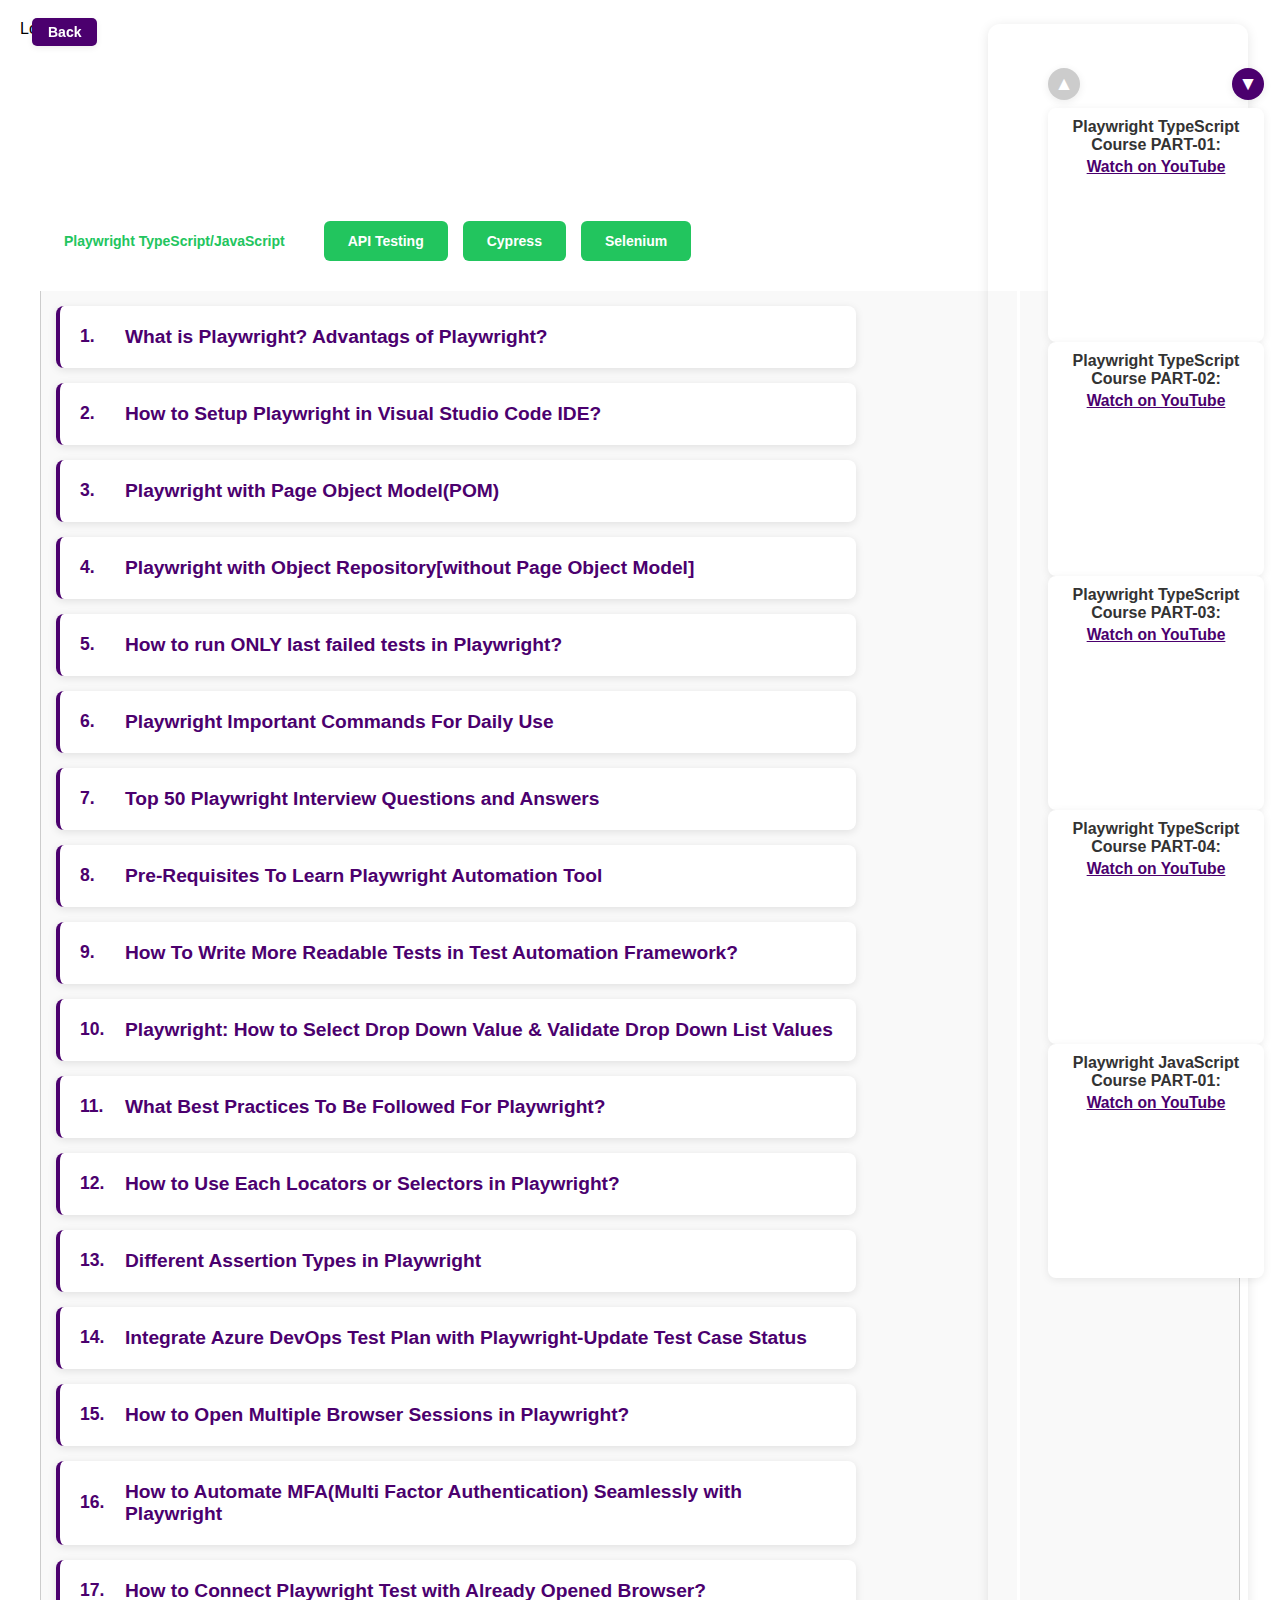
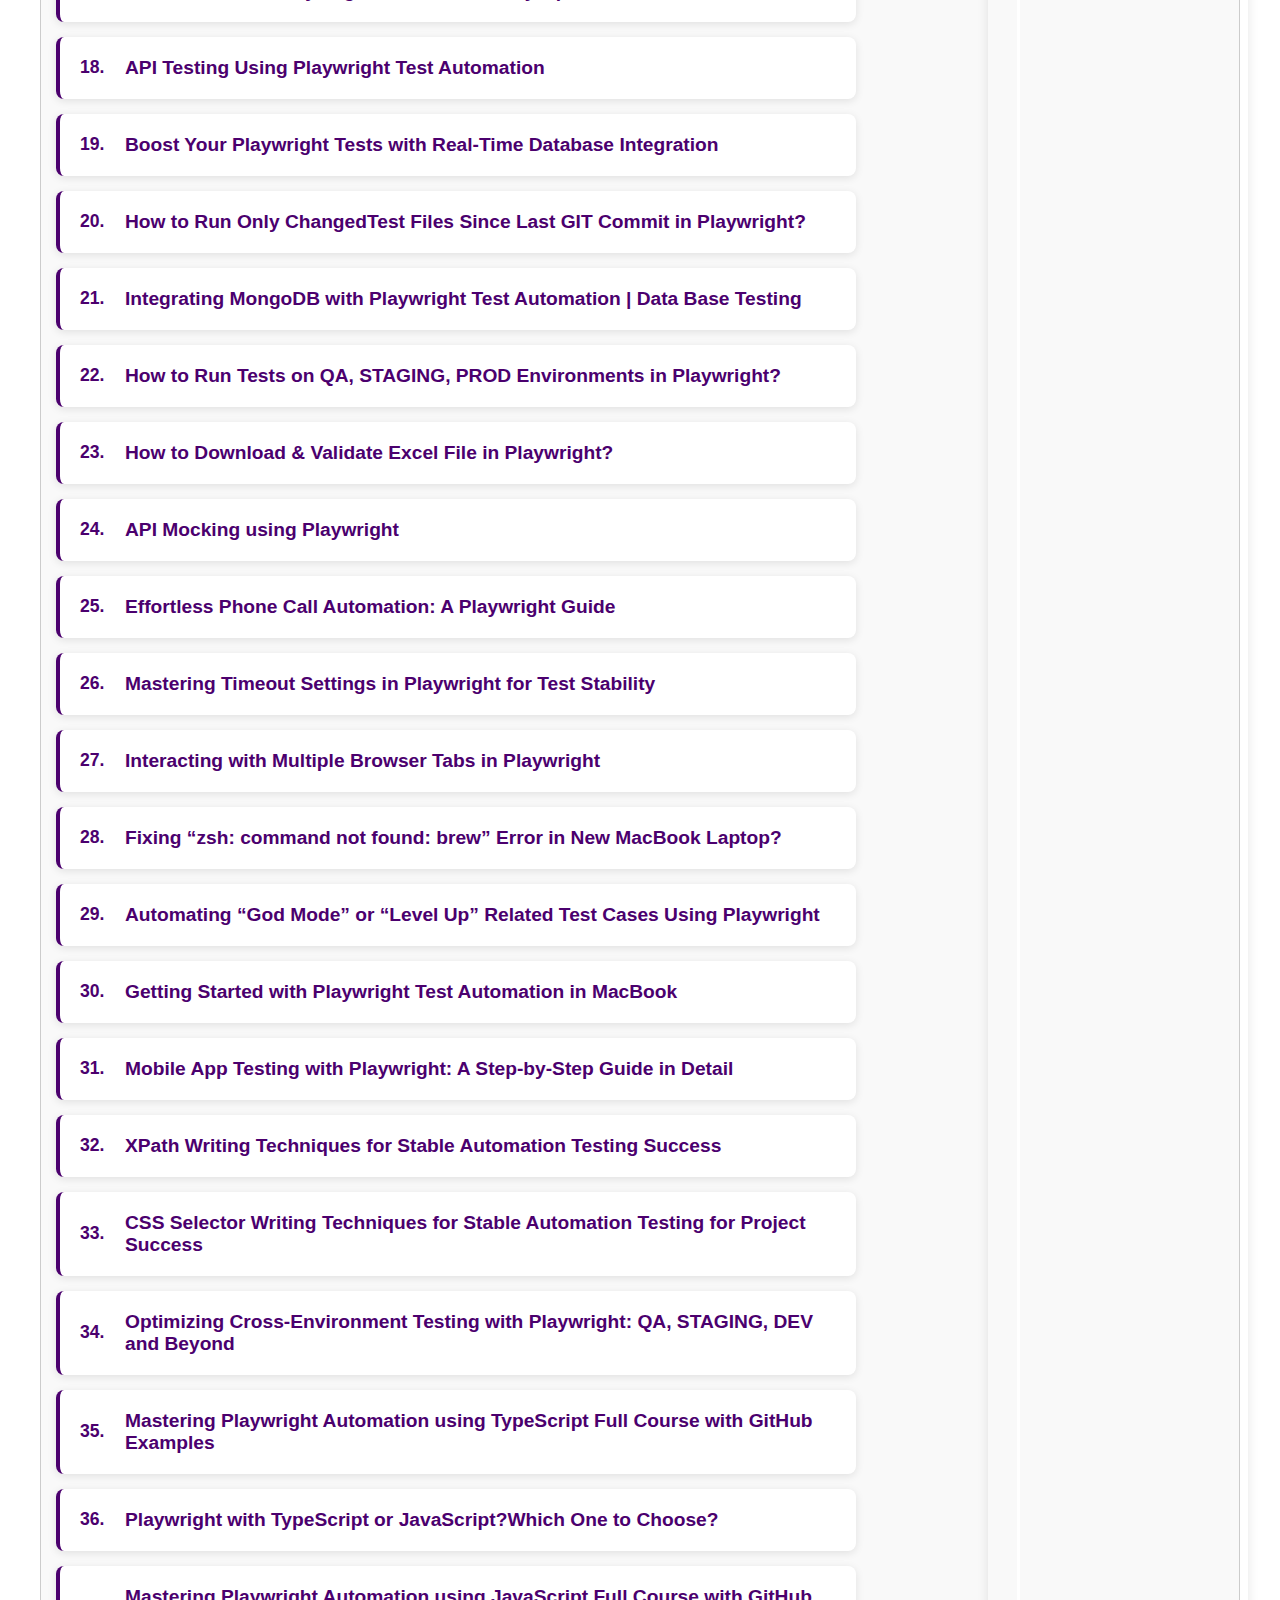
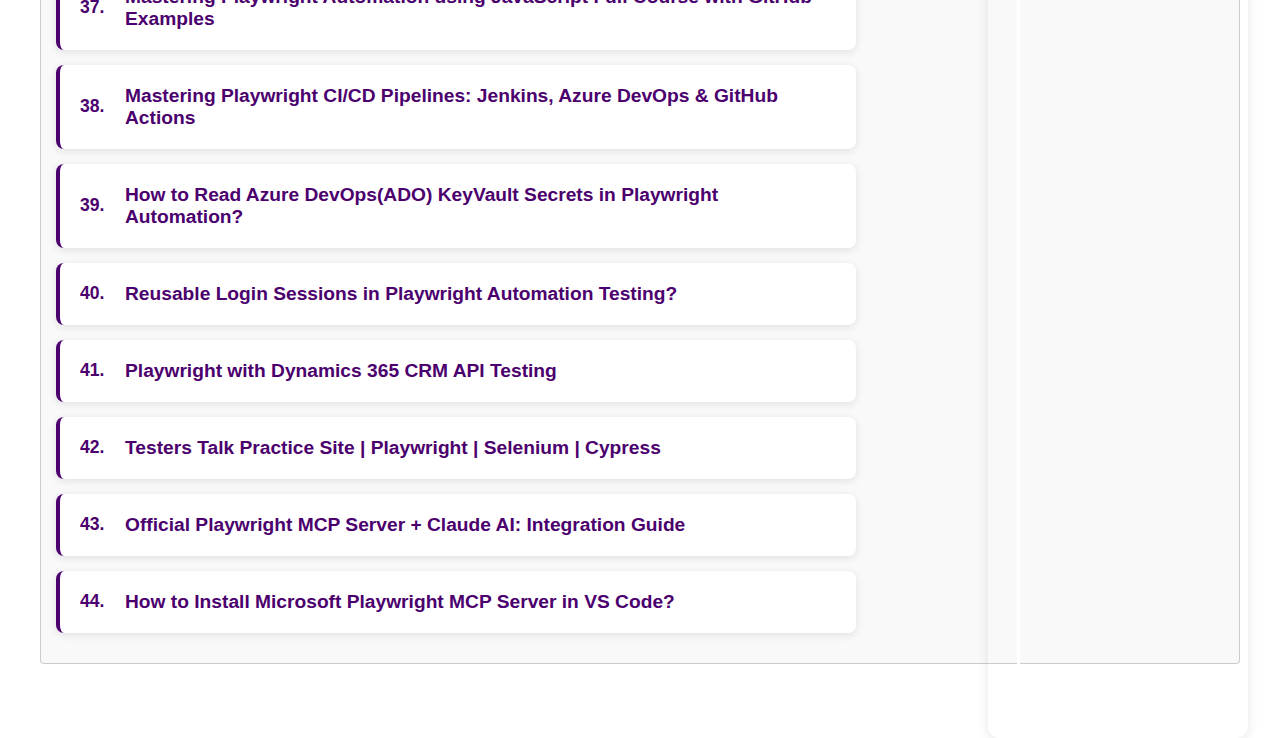
<file: Testers-Talk-Medium-Articles.html>
<!DOCTYPE html>
<html lang="en">

<head>
    <meta charset="UTF-8" />
    <title>Testers Talk - Medium Articles</title>
    <link rel="stylesheet" href="style.css" />
    <style>
        .logout-link {
            position: fixed;
            top: 18px;
            right: 32px;
            z-index: 100;
            font-weight: 600;
            color: #fff;
            background: #002171;
            padding: 6px 16px;
            border-radius: 5px;
            text-decoration: none;
            transition: background 0.2s;
            box-shadow: 0 2px 6px rgba(0, 0, 0, 0.07);
            font-size: 14px;
        }

        .logout-link:hover {
            background: #0d47a1;
            color: #fff;
        }

        .medium-articles-container {
            max-width: 1200px;
            margin: 0;
            padding: 20px;
        }

        .article-card {
            background: #fff;
            border-radius: 8px;
            padding: 20px;
            margin-bottom: 20px;
            box-shadow: 0 2px 8px rgba(0, 0, 0, 0.1);
            border-left: 4px solid #4B006E;
        }

        .article-title {
            color: #4B006E;
            font-size: 1.4em;
            font-weight: bold;
            margin-bottom: 10px;
            text-decoration: none;
        }

        .article-title:hover {
            text-decoration: underline;
        }

        .article-excerpt {
            color: #666;
            line-height: 1.6;
            margin-bottom: 15px;
        }

        .article-meta {
            color: #999;
            font-size: 0.9em;
            display: flex;
            justify-content: space-between;
            align-items: center;
        }

        .read-more-btn {
            background: #4B006E;
            color: white;
            padding: 8px 16px;
            border-radius: 4px;
            text-decoration: none;
            font-weight: 600;
            transition: background 0.2s;
        }

        .read-more-btn:hover {
            background: #7c3aed;
        }

        .page-header {
            text-align: center;
            margin-bottom: 40px;
            color: white;
        }

        .page-header h1 {
            font-size: 2.5em;
            margin-bottom: 10px;
            color: white;
        }

        .page-header p {
            font-size: 1.2em;
            color: white;
        }

        .back-button {
            position: fixed;
            top: 18px;
            left: 32px;
            z-index: 100;
            font-weight: 600;
            color: #fff;
            background: #4B006E;
            padding: 6px 16px;
            border-radius: 5px;
            text-decoration: none;
            transition: background 0.2s;
            box-shadow: 0 2px 6px rgba(0, 0, 0, 0.07);
            font-size: 14px;
        }

        .back-button:hover {
            background: #7c3aed;
            color: #fff;
        }

        /* Tab Navigation Styles */
        .tab-navigation {
            display: flex;
            justify-content: flex-start;
            margin-bottom: 30px;
            gap: 10px;
        }

        .tab-button {
            background: #22c55e;
            color: white;
            border: none;
            padding: 12px 24px;
            border-radius: 6px;
            cursor: pointer;
            font-weight: 600;
            transition: background 0.2s;
        }

        .tab-button:hover {
            background: #16a34a;
        }

        .tab-button.active {
            background: white;
            color: #22c55e;
        }

        .tab-content {
            display: none;
        }

        .tab-content.active {
            display: block;
        }

        .articles-list {
            max-width: 800px;
            margin: 0;
        }

        .article-item {
            background: #fff;
            border-radius: 8px;
            padding: 20px;
            margin-bottom: 15px;
            box-shadow: 0 2px 8px rgba(0, 0, 0, 0.1);
            border-left: 4px solid #4B006E;
            display: flex;
            align-items: center;
            gap: 15px;
        }

        .article-number {
            color: #4B006E;
            font-weight: bold;
            font-size: 1.1em;
            min-width: 30px;
        }

        .article-link {
            color: #4B006E;
            font-size: 1.2em;
            font-weight: bold;
            text-decoration: none;
            flex: 1;
        }

        .article-link:hover {
            text-decoration: underline;
        }

        /* Latest Section Styles */
        .latest-section-wrapper {
            position: absolute;
            top: 24px;
            right: 32px;
            margin: 0;
            display: flex;
            flex-direction: column;
            align-items: flex-end;
            width: 260px;
            z-index: 101;
            background: transparent;
            border-radius: 12px;
            box-shadow: 0 2px 12px rgba(0, 0, 0, 0.10);
            padding: 0;
        }

        .latest-section-label-top {
            background: transparent;
            color: #fff;
            border-radius: 6px 6px 0 0;
            padding: 8px 18px;
            font-size: 1em;
            font-weight: bold;
            box-shadow: none;
            letter-spacing: 0.5px;
            text-align: center;
            width: 100%;
            margin-bottom: 0;
        }

        .latest-section-and-videos {
            display: flex;
            flex-direction: row;
            align-items: stretch;
            text-align: left;
            width: 100%;
            height: 100%;
            background: none;
        }

        .latest-label-divider-col {
            display: flex;
            flex-direction: column;
            align-items: center;
            justify-content: flex-start;
            height: 100vh;
            min-width: 60px;
        }

        .latest-section {
            display: none;
        }

        .latest-divider {
            display: block;
            width: 3px;
            height: 100%;
            background: #fff;
            border-radius: 2px;
            margin: 0 auto;
            box-shadow: 0 0 8px rgba(255, 255, 255, 0.12);
        }

        .latest-videos-section {
            margin: 0;
            max-width: 240px;
            background: transparent;
            border-radius: 0;
            box-shadow: none;
            padding: 0;
            color: #fff;
            text-align: center;
            width: 100%;
        }

        .latest-videos-title {
            color: #4b006e;
            font-size: 1.1em;
            font-weight: bold;
            margin-bottom: 10px;
            letter-spacing: 0.5px;
            text-align: center;
        }

        .latest-videos-arrows {
            display: flex;
            flex-direction: row;
            justify-content: space-between;
            align-items: center;
            width: 100%;
            margin-bottom: 8px;
        }

        .latest-arrow-btn {
            background: #4b006e;
            color: #fff;
            border: none;
            border-radius: 50%;
            width: 32px;
            height: 32px;
            font-size: 1.2em;
            font-weight: bold;
            cursor: pointer;
            box-shadow: 0 2px 8px rgba(0, 0, 0, 0.08);
            transition: background 0.2s;
            display: flex;
            align-items: center;
            justify-content: center;
        }

        .latest-arrow-btn:disabled {
            background: #ccc;
            color: #fff;
            cursor: not-allowed;
        }

        .video-part {
            background: #fff;
            color: #222;
            border-radius: 8px;
            box-shadow: 0 2px 8px rgba(0, 0, 0, 0.08);
            padding: 10px 8px 12px 8px;
            min-width: 200px;
            max-width: 220px;
            display: flex;
            flex-direction: column;
            align-items: center;
        }

        .video-part span {
            color: #4b006e;
            font-weight: bold;
            margin-bottom: 4px;
        }

        .video-part a {
            color: #4b006e;
            font-size: 0.98em;
            margin-bottom: 6px;
            text-decoration: underline;
            font-weight: 600;
        }

        .video-part a:hover {
            color: #32004a;
        }

        .video-part iframe {
            border-radius: 6px;
            margin-top: 4px;
        }
    </style>
</head>

<body>
    <a href="index.html" class="back-button">Back</a>
    <a href="#" class="logout-link" id="logoutLink">Logout</a>
    
    <!-- Loading Overlay -->
    <div class="loading-overlay" id="loadingOverlay">
        <div class="spinner"></div>
        <div class="loading-text">Loading...</div>
    </div>

    <!-- Latest from Testers Talk Section -->
    <div class="latest-section-wrapper">
        <div class="latest-section-label-top">Latest from Testers Talk : </div>
        <div class="latest-section-and-videos">
            <div class="latest-label-divider-col">
                <div class="latest-section">Latest from Testers Talk</div>
                <div class="latest-divider"></div>
            </div>
            <div class="latest-videos-section">
                <div class="latest-videos-arrows">
                    <button class="latest-arrow-btn" id="latestUpBtn" aria-label="Previous Video">&#9650;</button>
                    <button class="latest-arrow-btn" id="latestDownBtn" aria-label="Next Video">&#9660;</button>
                </div>
                <div class="latest-videos-list" id="latestVideosList">
                    <!-- Videos will be rendered here by JS -->
                </div>
            </div>
        </div>
    </div>

    <div class="medium-articles-container">
        <div class="page-header">
            <h1>Testers Talk - Medium Articles</h1>
            <p>Explore our latest articles on software testing, automation, and quality assurance</p>
        </div>

        <!-- Tab Navigation -->
        <div class="tab-navigation">
            <button class="tab-button active" onclick="showTab('playwright')">Playwright TypeScript/JavaScript</button>
            <button class="tab-button" onclick="showTab('api-testing')">API Testing</button>
            <button class="tab-button" onclick="showTab('cypress')">Cypress</button>
            <button class="tab-button" onclick="showTab('selenium')">Selenium</button>
        </div>

        <!-- Playwright TypeScript/JavaScript Tab -->
        <div id="playwright" class="tab-content active">
            <div class="articles-list">
                <div class="article-item">
                    <div class="article-number">1.</div>
                    <a href="https://medium.com/@testerstalk/what-is-playwright-what-are-advantages-18a53b1b974e" target="_blank" class="article-link">
                        What is Playwright? Advantags of Playwright?
                    </a>
                </div>
                <div class="article-item">
                    <div class="article-number">2.</div>
                    <a href="https://medium.com/@testerstalk/how-to-setup-playwright-in-visual-studio-code-ide-0d78f6d93b3d" target="_blank" class="article-link">
                        How to Setup Playwright in Visual Studio Code IDE?
                    </a>
                </div>
                <div class="article-item">
                    <div class="article-number">3.</div>
                    <a href="https://medium.com/@testerstalk/playwright-with-page-object-model-pom-478ea9f173de" target="_blank" class="article-link">
                        Playwright with Page Object Model(POM)
                    </a>
                </div>
                <div class="article-item">
                    <div class="article-number">4.</div>
                    <a href="https://medium.com/@testerstalk/playwright-with-object-repository-without-page-object-model-0b804c352d5f" target="_blank" class="article-link">
                        Playwright with Object Repository[without Page Object Model]
                    </a>
                </div>
                <div class="article-item">
                    <div class="article-number">5.</div>
                    <a href="https://medium.com/@testerstalk/how-to-run-only-last-failed-tests-in-playwright-e5e41472594a" target="_blank" class="article-link">
                        How to run ONLY last failed tests in Playwright?
                    </a>
                </div>
                <div class="article-item">
                    <div class="article-number">6.</div>
                    <a href="https://medium.com/@testerstalk/playwright-important-commands-for-daily-use-727a339b288e" target="_blank" class="article-link">
                        Playwright Important Commands For Daily Use
                    </a>
                </div>
                <div class="article-item">
                    <div class="article-number">7.</div>
                    <a href="https://medium.com/@testerstalk/top-50-playwright-interview-questions-and-answers-6dff075c488e" target="_blank" class="article-link">
                        Top 50 Playwright Interview Questions and Answers
                    </a>
                </div>
                <div class="article-item">
                    <div class="article-number">8.</div>
                    <a href="https://medium.com/@testerstalk/pre-requisites-to-learn-playwright-automation-tool-f70f2555deb1" target="_blank" class="article-link">
                        Pre-Requisites To Learn Playwright Automation Tool
                    </a>
                </div>
                <div class="article-item">
                    <div class="article-number">9.</div>
                    <a href="https://medium.com/@testerstalk/how-to-write-more-readable-tests-in-test-automation-framework-fc8b75a59098" target="_blank" class="article-link">
                        How To Write More Readable Tests in Test Automation Framework?
                    </a>
                </div>
                <div class="article-item">
                    <div class="article-number">10.</div>
                    <a href="https://medium.com/@testerstalk/playwright-how-to-select-drop-down-value-validate-drop-down-list-values-a164de5b5408" target="_blank" class="article-link">
                        Playwright: How to Select Drop Down Value & Validate Drop Down List Values
                    </a>
                </div>
                <div class="article-item">
                    <div class="article-number">11.</div>
                    <a href="https://medium.com/@testerstalk/what-best-practices-to-be-followed-for-playwright-eab2dada51c4" target="_blank" class="article-link">
                        What Best Practices To Be Followed For Playwright?
                    </a>
                </div>
                <div class="article-item">
                    <div class="article-number">12.</div>
                    <a href="https://medium.com/@testerstalk/how-to-use-each-locators-or-selectors-in-playwright-2212f19e0ebe" target="_blank" class="article-link">
                        How to Use Each Locators or Selectors in Playwright?
                    </a>
                </div>
                <div class="article-item">
                    <div class="article-number">13.</div>
                    <a href="https://medium.com/@testerstalk/different-assertion-types-in-playwright-9784c2657253" target="_blank" class="article-link">
                        Different Assertion Types in Playwright
                    </a>
                </div>
                <div class="article-item">
                    <div class="article-number">14.</div>
                    <a href="https://medium.com/@testerstalk/integrate-azure-devops-test-plan-with-playwright-update-test-case-status-845b127f4b2f" target="_blank" class="article-link">
                        Integrate Azure DevOps Test Plan with Playwright-Update Test Case Status
                    </a>
                </div>
                <div class="article-item">
                    <div class="article-number">15.</div>
                    <a href="https://medium.com/@testerstalk/how-to-open-multiple-browser-sessions-in-playwright-e7c0d41ac70f" target="_blank" class="article-link">
                        How to Open Multiple Browser Sessions in Playwright?
                    </a>
                </div>
                <div class="article-item">
                    <div class="article-number">16.</div>
                    <a href="https://medium.com/@testerstalk/how-to-automate-mfa-multi-factor-authentication-seamlessly-with-playwright-433f89be44a1" target="_blank" class="article-link">
                        How to Automate MFA(Multi Factor Authentication) Seamlessly with Playwright
                    </a>
                </div>
                <div class="article-item">
                    <div class="article-number">17.</div>
                    <a href="https://medium.com/@testerstalk/how-to-connect-playwright-test-with-already-opened-browser-33c4e3fb1e97" target="_blank" class="article-link">
                        How to Connect Playwright Test with Already Opened Browser?
                    </a>
                </div>
                <div class="article-item">
                    <div class="article-number">18.</div>
                    <a href="https://medium.com/@testerstalk/api-testing-using-playwright-test-automation-e187f43c1854" target="_blank" class="article-link">
                        API Testing Using Playwright Test Automation
                    </a>
                </div>
                <div class="article-item">
                    <div class="article-number">19.</div>
                    <a href="https://medium.com/@testerstalk/boost-your-playwright-tests-with-real-time-database-integration-39351ec710a0" target="_blank" class="article-link">
                        Boost Your Playwright Tests with Real-Time Database Integration
                    </a>
                </div>
                <div class="article-item">
                    <div class="article-number">20.</div>
                    <a href="https://medium.com/@testerstalk/how-to-run-only-changedtest-files-since-last-git-commit-in-playwright-0b2714b53667" target="_blank" class="article-link">
                        How to Run Only ChangedTest Files Since Last GIT Commit in Playwright?
                    </a>
                </div>
                <div class="article-item">
                    <div class="article-number">21.</div>
                    <a href="https://medium.com/@testerstalk/integrating-mongodb-with-playwright-test-automation-data-base-testing-22e4bcee7595" target="_blank" class="article-link">
                        Integrating MongoDB with Playwright Test Automation | Data Base Testing
                    </a>
                </div>
                <div class="article-item">
                    <div class="article-number">22.</div>
                    <a href="https://medium.com/@testerstalk/how-to-run-tests-on-qa-staging-prod-environments-in-playwright-9b66227b350d" target="_blank" class="article-link">
                        How to Run Tests on QA, STAGING, PROD Environments in Playwright?
                    </a>
                </div>
                <div class="article-item">
                    <div class="article-number">23.</div>
                    <a href="https://medium.com/@testerstalk/how-to-download-validate-excel-file-in-playwright-b8acbb19a4e8" target="_blank" class="article-link">
                        How to Download & Validate Excel File in Playwright?
                    </a>
                </div>
                <div class="article-item">
                    <div class="article-number">24.</div>
                    <a href="https://medium.com/@testerstalk/api-mocking-using-playwright-0cffefbd327c" target="_blank" class="article-link">
                        API Mocking using Playwright
                    </a>
                </div>
                <div class="article-item">
                    <div class="article-number">25.</div>
                    <a href="https://medium.com/@testerstalk/effortless-phone-call-automation-a-playwright-guide-efb655229732" target="_blank" class="article-link">
                        Effortless Phone Call Automation: A Playwright Guide
                    </a>
                </div>
                <div class="article-item">
                    <div class="article-number">26.</div>
                    <a href="https://medium.com/@testerstalk/mastering-timeout-settings-in-playwright-for-test-stability-60a8a4bd8174" target="_blank" class="article-link">
                        Mastering Timeout Settings in Playwright for Test Stability
                    </a>
                </div>
                <div class="article-item">
                    <div class="article-number">27.</div>
                    <a href="https://medium.com/@testerstalk/interacting-with-multiple-browser-tabs-in-playwright-8311f6ee9887" target="_blank" class="article-link">
                        Interacting with Multiple Browser Tabs in Playwright
                    </a>
                </div>
                <div class="article-item">
                    <div class="article-number">28.</div>
                    <a href="https://medium.com/@testerstalk/fixing-zsh-command-not-found-brew-error-in-new-macbook-laptop-2b3ab9cd6f5a" target="_blank" class="article-link">
                        Fixing “zsh: command not found: brew” Error in New MacBook Laptop?
                    </a>
                </div>
                <div class="article-item">
                    <div class="article-number">29.</div>
                    <a href="https://medium.com/@testerstalk/automating-god-mode-or-level-up-related-test-cases-using-playwright-bf9f22d9e55b" target="_blank" class="article-link">
                        Automating “God Mode” or “Level Up” Related Test Cases Using Playwright
                    </a>
                </div>
                <div class="article-item">
                    <div class="article-number">30.</div>
                    <a href="https://medium.com/@testerstalk/getting-started-with-playwright-test-automation-in-macbook-094d02e4f369" target="_blank" class="article-link">
                        Getting Started with Playwright Test Automation in MacBook
                    </a>
                </div>
                <div class="article-item">
                    <div class="article-number">31.</div>
                    <a href="https://medium.com/@testerstalk/mobile-app-testing-with-playwright-a-step-by-step-guide-in-detail-cabf5def30a9" target="_blank" class="article-link">
                        Mobile App Testing with Playwright: A Step-by-Step Guide in Detail
                    </a>
                </div>
                <div class="article-item">
                    <div class="article-number">32.</div>
                    <a href="https://medium.com/@testerstalk/xpath-writing-techniques-for-stable-automation-testing-success-db14ef9f791d" target="_blank" class="article-link">
                        XPath Writing Techniques for Stable Automation Testing Success
                    </a>
                </div>
                <div class="article-item">
                    <div class="article-number">33.</div>
                    <a href="https://medium.com/@testerstalk/css-selector-writing-techniques-for-stable-automation-testing-for-project-success-8705fe704bfe" target="_blank" class="article-link">
                        CSS Selector Writing Techniques for Stable Automation Testing for Project Success
                    </a>
                </div>
                <div class="article-item">
                    <div class="article-number">34.</div>
                    <a href="https://medium.com/@testerstalk/optimizing-cross-environment-testing-with-playwright-qa-staging-dev-and-beyond-ebe1df8bd13c" target="_blank" class="article-link">
                        Optimizing Cross-Environment Testing with Playwright: QA, STAGING, DEV and Beyond
                    </a>
                </div>
                <div class="article-item">
                    <div class="article-number">35.</div>
                    <a href="https://medium.com/@testerstalk/mastering-playwright-with-typescript-tutorial-free-full-course-with-github-repository-code-185dd02eab8a" target="_blank" class="article-link">
                        Mastering Playwright Automation using TypeScript Full Course with GitHub Examples
                    </a>
                </div>
                <div class="article-item">
                    <div class="article-number">36.</div>
                    <a href="https://medium.com/@testerstalk/which-one-to-choose-playwright-with-typescript-or-javascript-e561a2872f17" target="_blank" class="article-link">
                        Playwright with TypeScript or JavaScript?Which One to Choose?
                    </a>
                </div>
                <div class="article-item">
                    <div class="article-number">37.</div>
                    <a href="https://medium.com/@testerstalk/mastering-playwright-automation-using-javascript-full-course-with-github-examples-753e86842c3e" target="_blank" class="article-link">
                        Mastering Playwright Automation using JavaScript Full Course with GitHub Examples
                    </a>
                </div>
                <div class="article-item">
                    <div class="article-number">38.</div>
                    <a href="https://medium.com/@testerstalk/mastering-playwright-ci-cd-pipelines-jenkins-azure-devops-github-actions-4e09db4ecb87" target="_blank" class="article-link">
                        Mastering Playwright CI/CD Pipelines: Jenkins, Azure DevOps & GitHub Actions
                    </a>
                </div>
                <div class="article-item">
                    <div class="article-number">39.</div>
                    <a href="https://medium.com/@testerstalk/how-to-read-azure-devops-ado-keyvault-secrets-in-playwright-automation-3808dbc8aa06" target="_blank" class="article-link">
                        How to Read Azure DevOps(ADO) KeyVault Secrets in Playwright Automation?
                    </a>
                </div>
                <div class="article-item">
                    <div class="article-number">40.</div>
                    <a href="https://medium.com/@testerstalk/reusable-login-sessions-in-playwright-automation-testing-d1acd9fed66b" target="_blank" class="article-link">
                        Reusable Login Sessions in Playwright Automation Testing?
                    </a>
                </div>
                <div class="article-item">
                    <div class="article-number">41.</div>
                    <a href="https://medium.com/@testerstalk/playwright-with-dynamics-365-crm-api-testing-aae76315f83a" target="_blank" class="article-link">
                        Playwright with Dynamics 365 CRM API Testing
                    </a>
                </div>
                <div class="article-item">
                    <div class="article-number">42.</div>
                    <a href="https://medium.com/@testerstalk/testers-talk-practice-site-playwright-selenium-cypress-5c1e696d4405" target="_blank" class="article-link">
                        Testers Talk Practice Site | Playwright | Selenium | Cypress
                    </a>
                </div>
                <div class="article-item">
                    <div class="article-number">43.</div>
                    <a href="https://medium.com/@testerstalk/official-playwright-mcp-server-claude-ai-integration-guide-dcad70df3969" target="_blank" class="article-link">
                        Official Playwright MCP Server + Claude AI: Integration Guide
                    </a>
                </div>
                <div class="article-item">
                    <div class="article-number">44.</div>
                    <a href="https://medium.com/@testerstalk/how-to-install-microsoft-playwright-mcp-server-in-vs-code-9e65513e23e5" target="_blank" class="article-link">
                        How to Install Microsoft Playwright MCP Server in VS Code?
                    </a>
                </div>
            </div>
        </div>

        <!-- API Testing Tab -->
        <div id="api-testing" class="tab-content">
            <div class="articles-list">
                <!-- Articles will be populated here -->
            </div>
        </div>

        <!-- Cypress Tab -->
        <div id="cypress" class="tab-content">
            <div class="articles-list">
                <!-- Articles will be populated here -->
            </div>
        </div>

        <!-- Selenium Tab -->
        <div id="selenium" class="tab-content">
            <div class="articles-list">
                <!-- Articles will be populated here -->
            </div>
        </div>
    </div>

    <script>
        // Video data for Latest from Testers Talk
        const latestVideos = [
            // Playwright TypeScript Full Course
            {
                part: 'Playwright TypeScript Course PART-01',
                link: 'https://youtu.be/788GvvcfwTY?feature=shared',
                embed: 'https://www.youtube.com/embed/788GvvcfwTY?autoplay=1&mute=1',
                title: 'Playwright TypeScript Full Course PART-01'
            },
            {
                part: 'Playwright TypeScript Course PART-02',
                link: 'https://youtu.be/YfRazDhi9Fw?feature=shared',
                embed: 'https://www.youtube.com/embed/YfRazDhi9Fw?autoplay=1&mute=1',
                title: 'Playwright TypeScript Full Course PART-02'
            },
            {
                part: 'Playwright TypeScript Course PART-03',
                link: 'https://youtu.be/iGQ-qTLEPLw?feature=shared',
                embed: 'https://www.youtube.com/embed/iGQ-qTLEPLw?autoplay=1&mute=1',
                title: 'Playwright TypeScript Full Course PART-03'
            },
            {
                part: 'Playwright TypeScript Course PART-04',
                link: 'https://youtu.be/D44k45N6S58?feature=shared',
                embed: 'https://www.youtube.com/embed/D44k45N6S58?autoplay=1&mute=1',
                title: 'Playwright TypeScript Full Course PART-04'
            },
            // Playwright JavaScript Full Course (3 parts)
            {
                part: 'Playwright JavaScript Course PART-01',
                link: 'https://youtu.be/2poXBtifpzA?feature=shared',
                embed: 'https://www.youtube.com/embed/2poXBtifpzA?autoplay=1&mute=1',
                title: 'Playwright JavaScript Full Course PART-01'
            },
            {
                part: 'Playwright JavaScript Course PART-02',
                link: 'https://youtu.be/lM-lqPun9P8?feature=shared',
                embed: 'https://www.youtube.com/embed/lM-lqPun9P8?autoplay=1&mute=1',
                title: 'Playwright JavaScript Full Course PART-02'
            },
            {
                part: 'Playwright JavaScript Course PART-03',
                link: 'https://youtu.be/Exx2M5Pz06g?feature=shared',
                embed: 'https://www.youtube.com/embed/Exx2M5Pz06g?autoplay=1&mute=1',
                title: 'Playwright JavaScript Full Course PART-03'
            },
            // Cypress Tutorial Full Course
            {
                part: 'Cypress Tutorial Full Course',
                link: 'https://youtu.be/oJV5whmzfZI?feature=shared',
                embed: 'https://www.youtube.com/embed/oJV5whmzfZI?autoplay=1&mute=1',
                title: 'Cypress Tutorial Full Course PART-01'
            },
            // JavaScript For Beginners
            {
                part: 'JavaScript For Beginners',
                link: 'https://youtu.be/ACUMZ3OkExQ?feature=shared',
                embed: 'https://www.youtube.com/embed/ACUMZ3OkExQ?autoplay=1&mute=1',
                title: 'JavaScript For Beginners PART-01'
            },
            // API Testing (Manual + Automation) Full Course (3 parts)
            {
                part: 'API Testing Course PART-01',
                link: 'https://youtu.be/QKBa8lt5Wfo?feature=shared',
                embed: 'https://www.youtube.com/embed/QKBa8lt5Wfo?autoplay=1&mute=1',
                title: 'API Testing (Manual + Automation) Full Course PART-01'
            },
            {
                part: 'API Testing Course PART-02',
                link: 'https://youtu.be/o9KJhGHl49M?feature=shared',
                embed: 'https://www.youtube.com/embed/o9KJhGHl49M?autoplay=1&mute=1',
                title: 'API Testing (Manual + Automation) Full Course PART-02'
            },
            {
                part: 'API Testing Course PART-03',
                link: 'https://youtu.be/kay86__5eTg?feature=shared',
                embed: 'https://www.youtube.com/embed/kay86__5eTg?autoplay=1&mute=1',
                title: 'API Testing (Manual + Automation) Full Course PART-03'
            }
        ];

        let latestStartIdx = 0;
        const latestVisibleCount = 5;
        let latestAutoScrollInterval;

        function renderLatestVideos() {
            const list = document.getElementById('latestVideosList');
            list.innerHTML = '';
            for (let i = latestStartIdx; i < Math.min(latestStartIdx + latestVisibleCount, latestVideos.length); i++) {
                const v = latestVideos[i];
                const div = document.createElement('div');
                div.className = 'video-part';
                div.innerHTML = `
      <span style="font-weight:600; color:#333;">${v.part}:</span>
      <a class="playlist-link" href="${v.link}" target="_blank">Watch on YouTube</a>
      <iframe width="220" height="124" src="${v.embed}" title="${v.title}" frameborder="0" allow="accelerometer; autoplay; clipboard-write; encrypted-media; gyroscope; picture-in-picture" allowfullscreen></iframe>
    `;
                list.appendChild(div);
            }
            document.getElementById('latestUpBtn').disabled = latestStartIdx === 0;
            document.getElementById('latestDownBtn').disabled = latestStartIdx + latestVisibleCount >= latestVideos.length;
        }

        function startLatestAutoScroll() {
            if (latestAutoScrollInterval) clearInterval(latestAutoScrollInterval);
            latestAutoScrollInterval = setInterval(() => {
                if (latestStartIdx + latestVisibleCount < latestVideos.length) {
                    latestStartIdx += latestVisibleCount;
                    if (latestStartIdx >= latestVideos.length) latestStartIdx = 0;
                } else {
                    latestStartIdx = 0;
                }
                renderLatestVideos();
            }, 30000);
        }

        // Show logout link only if logged in
        if (localStorage.getItem('loggedIn') === 'true') {
            document.getElementById('logoutLink').style.display = 'inline-block';
        } else {
            document.getElementById('logoutLink').style.display = 'none';
        }

        // Logout logic
        document.getElementById('logoutLink').onclick = function (e) {
            e.preventDefault();
            localStorage.removeItem('loggedIn');
            
            // Show logout spinner
            var loadingOverlay = document.getElementById('loadingOverlay');
            var loadingText = document.querySelector('.loading-text');
            if (loadingOverlay) {
                loadingOverlay.style.display = 'flex';
                if (loadingText) {
                    loadingText.textContent = 'Logged out...';
                }
            }
            
            // Redirect after spinner delay
            setTimeout(() => {
                window.location.href = 'index.html';
            }, 2000);
        };

        // Tab switching function
        function showTab(tabName) {
            // Hide all tab contents
            const tabContents = document.querySelectorAll('.tab-content');
            tabContents.forEach(content => {
                content.classList.remove('active');
            });

            // Remove active class from all tab buttons
            const tabButtons = document.querySelectorAll('.tab-button');
            tabButtons.forEach(button => {
                button.classList.remove('active');
            });

            // Show selected tab content
            document.getElementById(tabName).classList.add('active');

            // Add active class to clicked button
            event.target.classList.add('active');
        }

        // Function to check if scrolling should be allowed
        function checkScrollPermission() {
            const windowHeight = window.innerHeight;
            const documentHeight = document.documentElement.scrollHeight;
            const body = document.body;
            
            // If document height is less than or equal to window height, disable scrolling
            if (documentHeight <= windowHeight) {
                body.style.overflow = 'hidden';
            } else {
                body.style.overflow = 'auto';
            }
        }

        // Function to update divider height based on scroll position
        function updateDividerHeight() {
            const wrapper = document.querySelector('.latest-section-wrapper');
            const divider = document.querySelector('.latest-divider');
            const dividerCol = document.querySelector('.latest-label-divider-col');
            const container = document.querySelector('.medium-articles-container');
            
            if (wrapper && divider && dividerCol && container) {
                const wrapperTop = wrapper.offsetTop;
                const containerBottom = container.offsetTop + container.offsetHeight;
                const windowHeight = window.innerHeight;
                
                // Calculate the height based on actual content (container bottom)
                let availableHeight;
                
                if (containerBottom > windowHeight) {
                    // If content extends beyond viewport, use content height
                    availableHeight = containerBottom - wrapperTop + 20; // Add some padding
                } else {
                    // If content fits in viewport, use viewport height
                    availableHeight = windowHeight - wrapperTop;
                }
                
                // Set the height of the divider column and divider
                dividerCol.style.height = availableHeight + 'px';
                divider.style.height = '100%';
            }
        }

        // Initialize latest videos functionality
        document.addEventListener('DOMContentLoaded', function () {
            renderLatestVideos();
            document.getElementById('latestUpBtn').onclick = function () {
                if (latestStartIdx > 0) {
                    latestStartIdx--;
                    renderLatestVideos();
                }
            };
            document.getElementById('latestDownBtn').onclick = function () {
                if (latestStartIdx + latestVisibleCount < latestVideos.length) {
                    latestStartIdx++;
                    renderLatestVideos();
                }
            };
            startLatestAutoScroll();
            
            // Initialize divider height and scroll permission
            updateDividerHeight();
            checkScrollPermission();
            
            // Update divider height on scroll
            window.addEventListener('scroll', updateDividerHeight);
            window.addEventListener('resize', function() {
                updateDividerHeight();
                checkScrollPermission();
            });
        });

        // Check if this is a refresh and user was logged in
        let isRefresh = false;
        if (performance.getEntriesByType && performance.getEntriesByType("navigation").length > 0) {
            isRefresh = performance.getEntriesByType("navigation")[0].type === "reload";
        } else if (performance.navigation) {
            isRefresh = performance.navigation.type === 1;
        }

        if (isRefresh && localStorage.getItem('loggedIn') === 'true') {
            var loadingOverlay = document.getElementById('loadingOverlay');
            var loadingText = document.querySelector('.loading-text');
            if (loadingOverlay) {
                loadingOverlay.style.display = 'flex';
                if (loadingText) {
                    loadingText.textContent = 'Refreshing... Logging you out. Please wait...';
                }
            }
            
            localStorage.removeItem('loggedIn');
            
            setTimeout(() => {
                if (loadingOverlay) {
                    loadingOverlay.style.display = 'none';
                }
                window.location.href = 'index.html';
            }, 2000);
        }
    </script>
</body>

</html>
</file>
<file: style.css>
body {
  font-family: Arial, sans-serif;
  padding: 20px;
  margin: 0;
}

input,
select,
button {
  padding: 8px;
  font-size: 14px;
}

input[type="text"],
input[type="password"],
input[type="date"],
select {
  width: 100%;
  max-width: 300px;
  box-sizing: border-box;
}

button {
  margin-top: 10px;
  padding: 8px 12px;
  cursor: pointer;
}

/* Horizontal form container */
.form-horizontal {
  display: flex;
  flex-wrap: wrap;
  gap: 20px;
  margin-bottom: 20px;
}

.form-group {
  display: flex;
  flex-direction: column;
  min-width: 180px;
  flex: 1 1 180px;
}

.form-group label {
  font-weight: bold;
  margin-bottom: 5px;
}

/* Checkbox and radio groups */
.checkbox-group,
.radio-group {
  display: flex;
  flex-wrap: wrap;
  gap: 10px;
}

.checkbox-group label,
.radio-group label {
  margin: 0;
  font-weight: normal;
  white-space: nowrap;
}

.checkbox-group {
  margin-bottom: 1em;
}

.radio-group {
  margin-bottom: 1em;
}

.form-group {
  margin-bottom: 1em;
}

/* Table styles */
table {
  width: 100%;
  border-collapse: collapse;
  margin-top: 15px;
}

th,
td {
  border: 1px solid #ccc;
  padding: 8px;
  text-align: left;
}

/* Tab styles */
.tab-container {
  margin-top: 20px;
}

.tab-buttons {
  margin-bottom: 10px;
}

.tab-button {
  background-color: #ddd;
  border: none;
  padding: 10px 20px;
  cursor: pointer;
  font-weight: bold;
  margin-right: 5px;
  border-radius: 4px 4px 0 0;
  transition: background-color 0.3s ease;
}

.tab-button.active {
  background-color: #4caf50;
  color: white;
}

.tab-button:hover:not(.active) {
  background-color: #bbb;
}

.tab-content {
  display: none;
  padding: 15px;
  border: 1px solid #ccc;
  border-top: none;
  background-color: #f9f9f9;
  border-radius: 0 4px 4px 4px;
}

.tab-content.active {
  display: block;
}

/* Iframe styling */
iframe {
  margin: 10px 0 20px 0;
  max-width: 100%;
  border: none;
  border-radius: 4px;
}

/* File input and download link */
#fileInput {
  max-width: 300px;
}

#fileName {
  margin-top: 5px;
  font-style: italic;
  color: #555;
}

#downloadLink {
  display: inline-block;
  margin-top: 10px;
  padding: 8px 16px;
  background-color: #4caf50;
  color: white;
  text-decoration: none;
  border-radius: 4px;
  transition: background-color 0.3s ease;
}

#downloadLink:hover {
  background-color: #45a049;
}

/* ✅ Drag and Drop Styles */
#draggable {
  width: 120px;
  height: 120px;
  padding: 10px;
  background-color: #2196f3;
  color: white;
  cursor: move;
  text-align: center;
  line-height: 100px;
  border-radius: 8px;
  margin-top: 20px;
}

#droppable {
  width: 200px;
  height: 150px;
  margin-top: 20px;
  padding: 20px;
  border: 2px dashed #aaa;
  text-align: center;
  line-height: 110px;
  font-size: 16px;
  color: #555;
  background-color: #f0f0f0;
  border-radius: 8px;
}

.ui-state-highlight {
  background-color: #ffeb3b !important;
  border: 2px solid #fdd835 !important;
  color: #000 !important;
  font-weight: bold;
}
</file>
